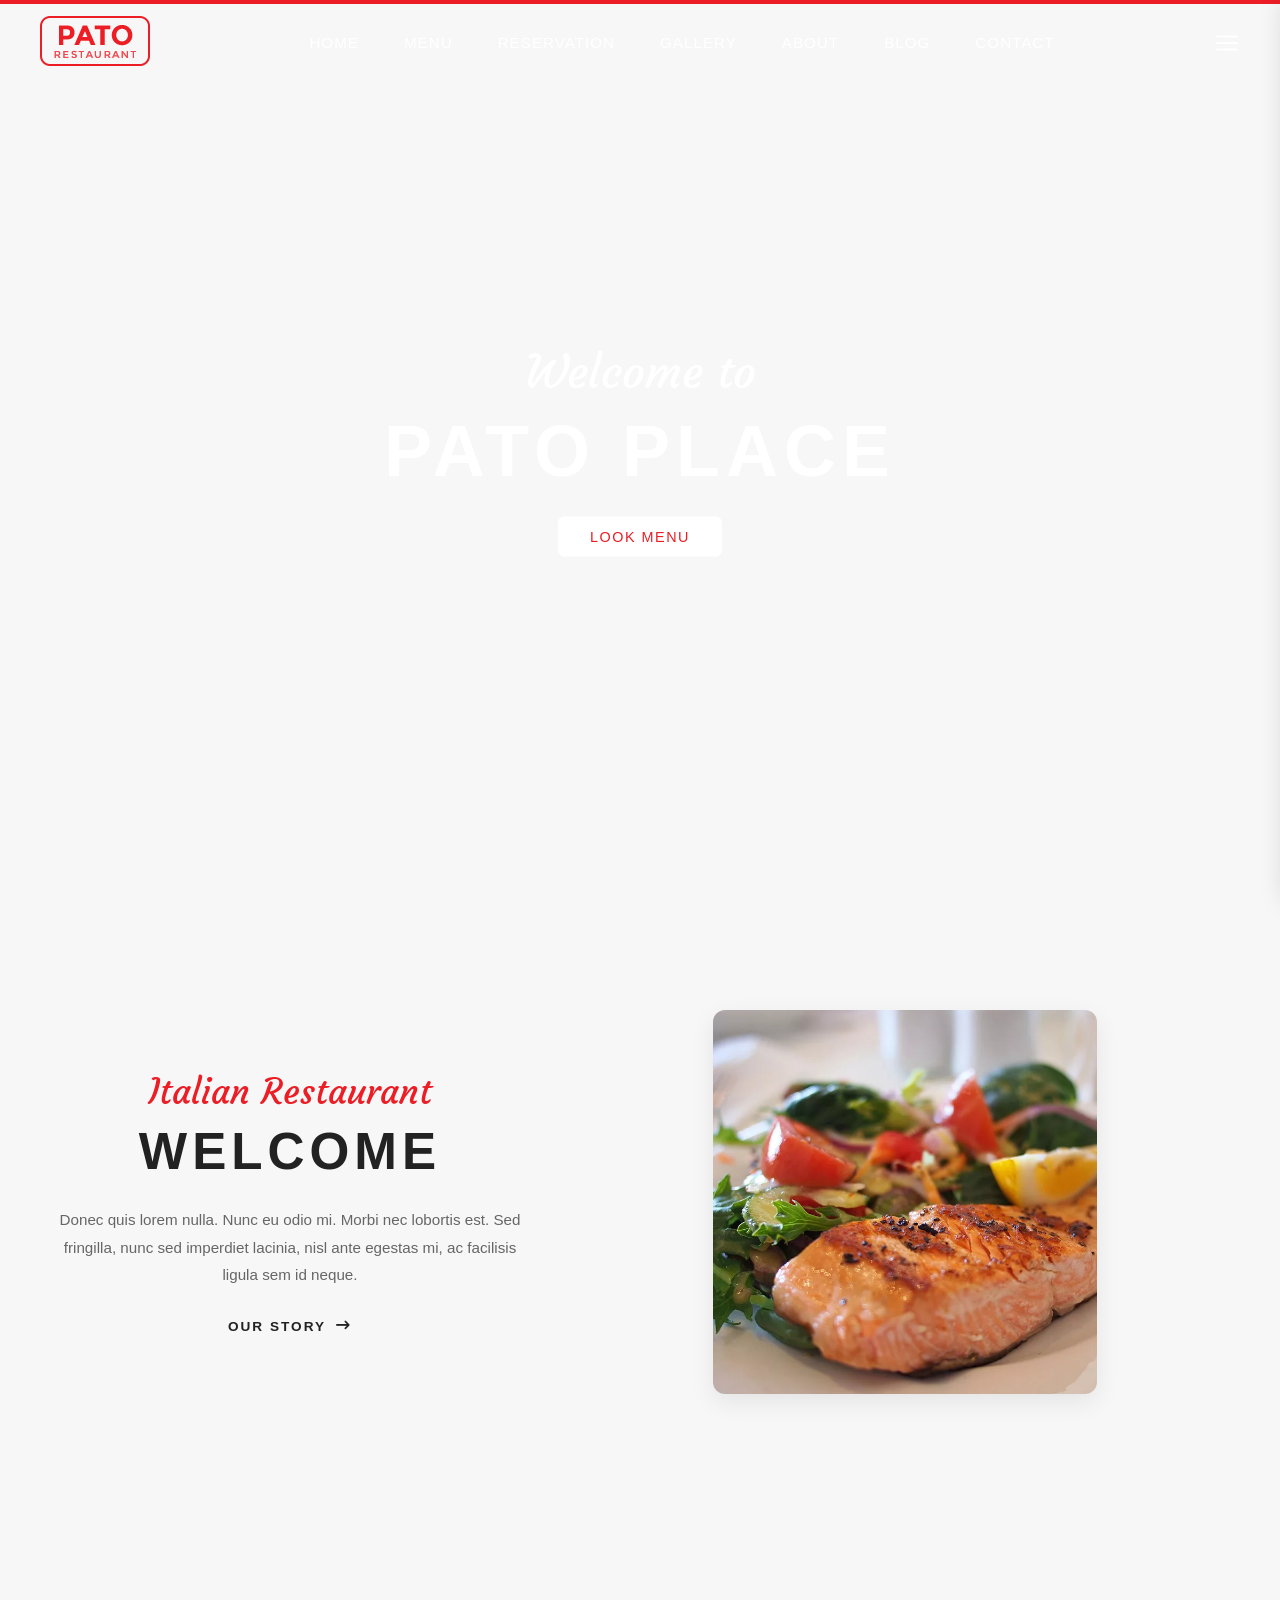
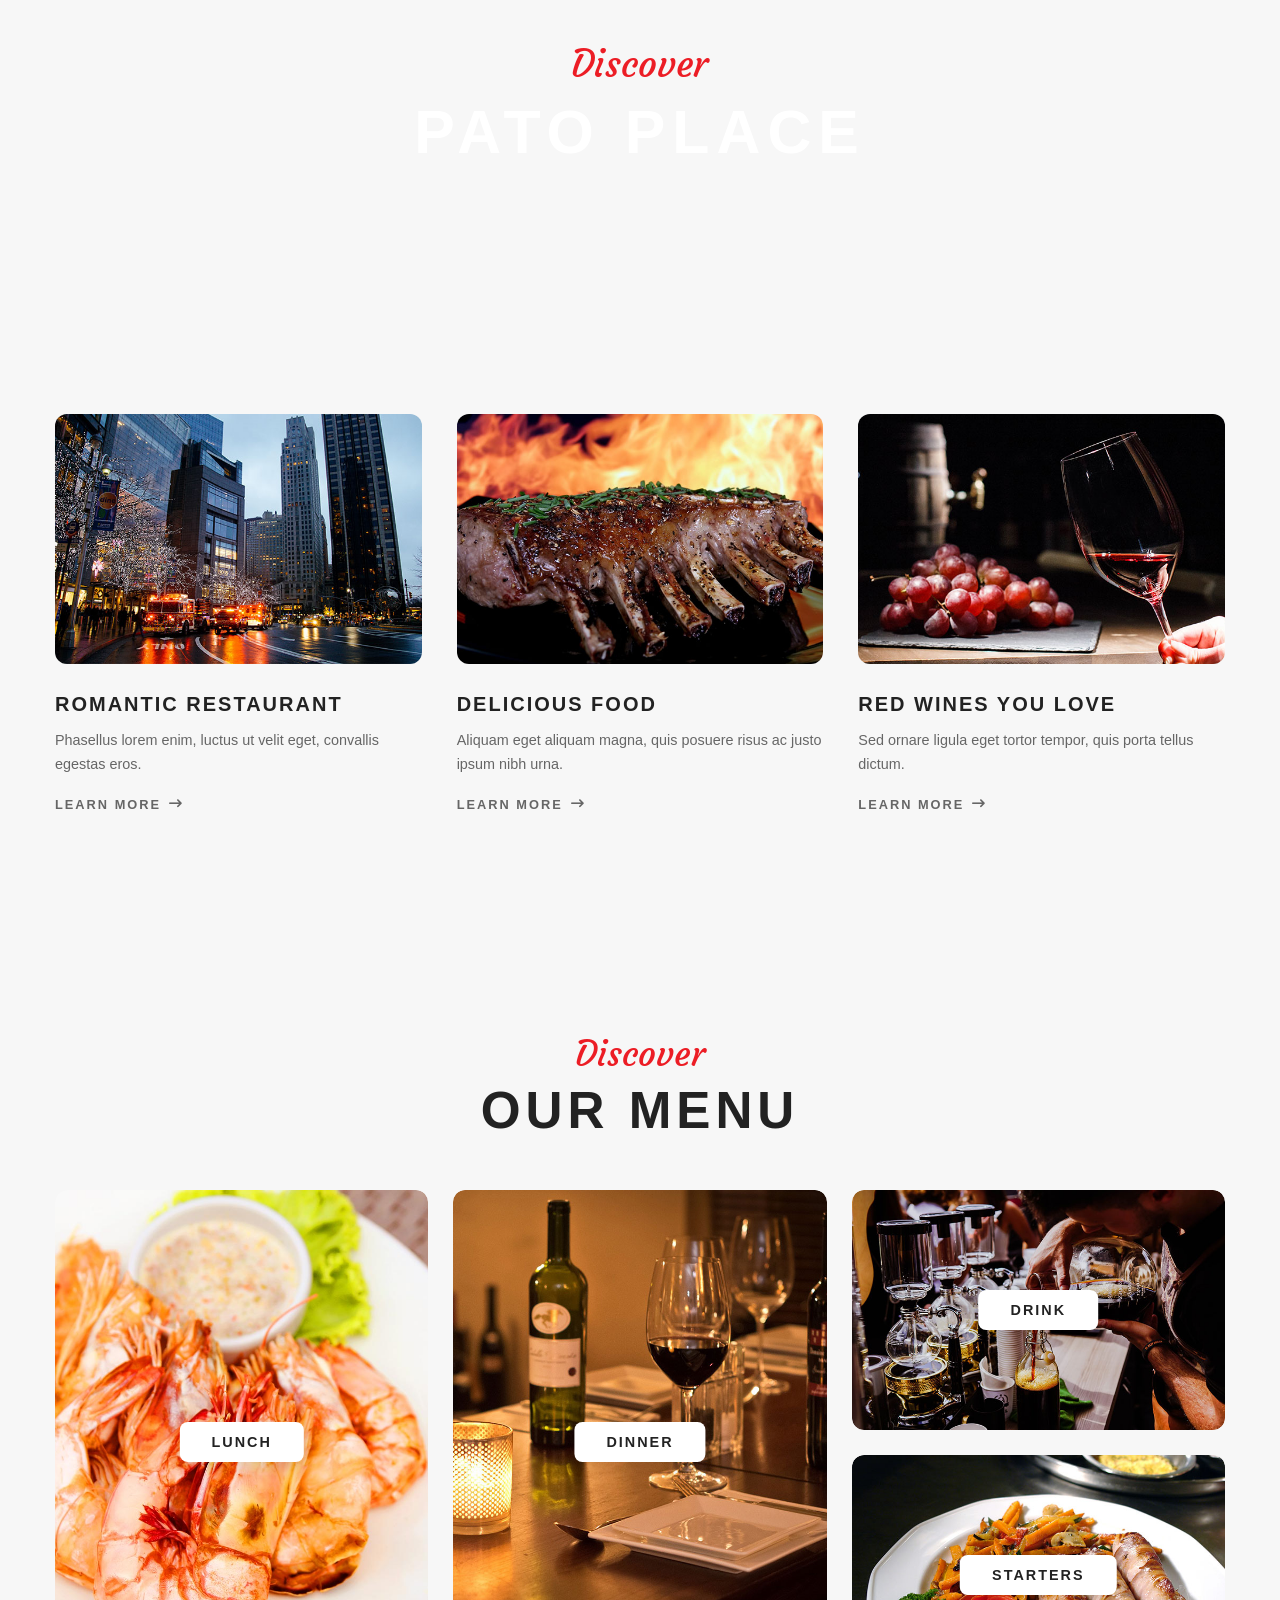
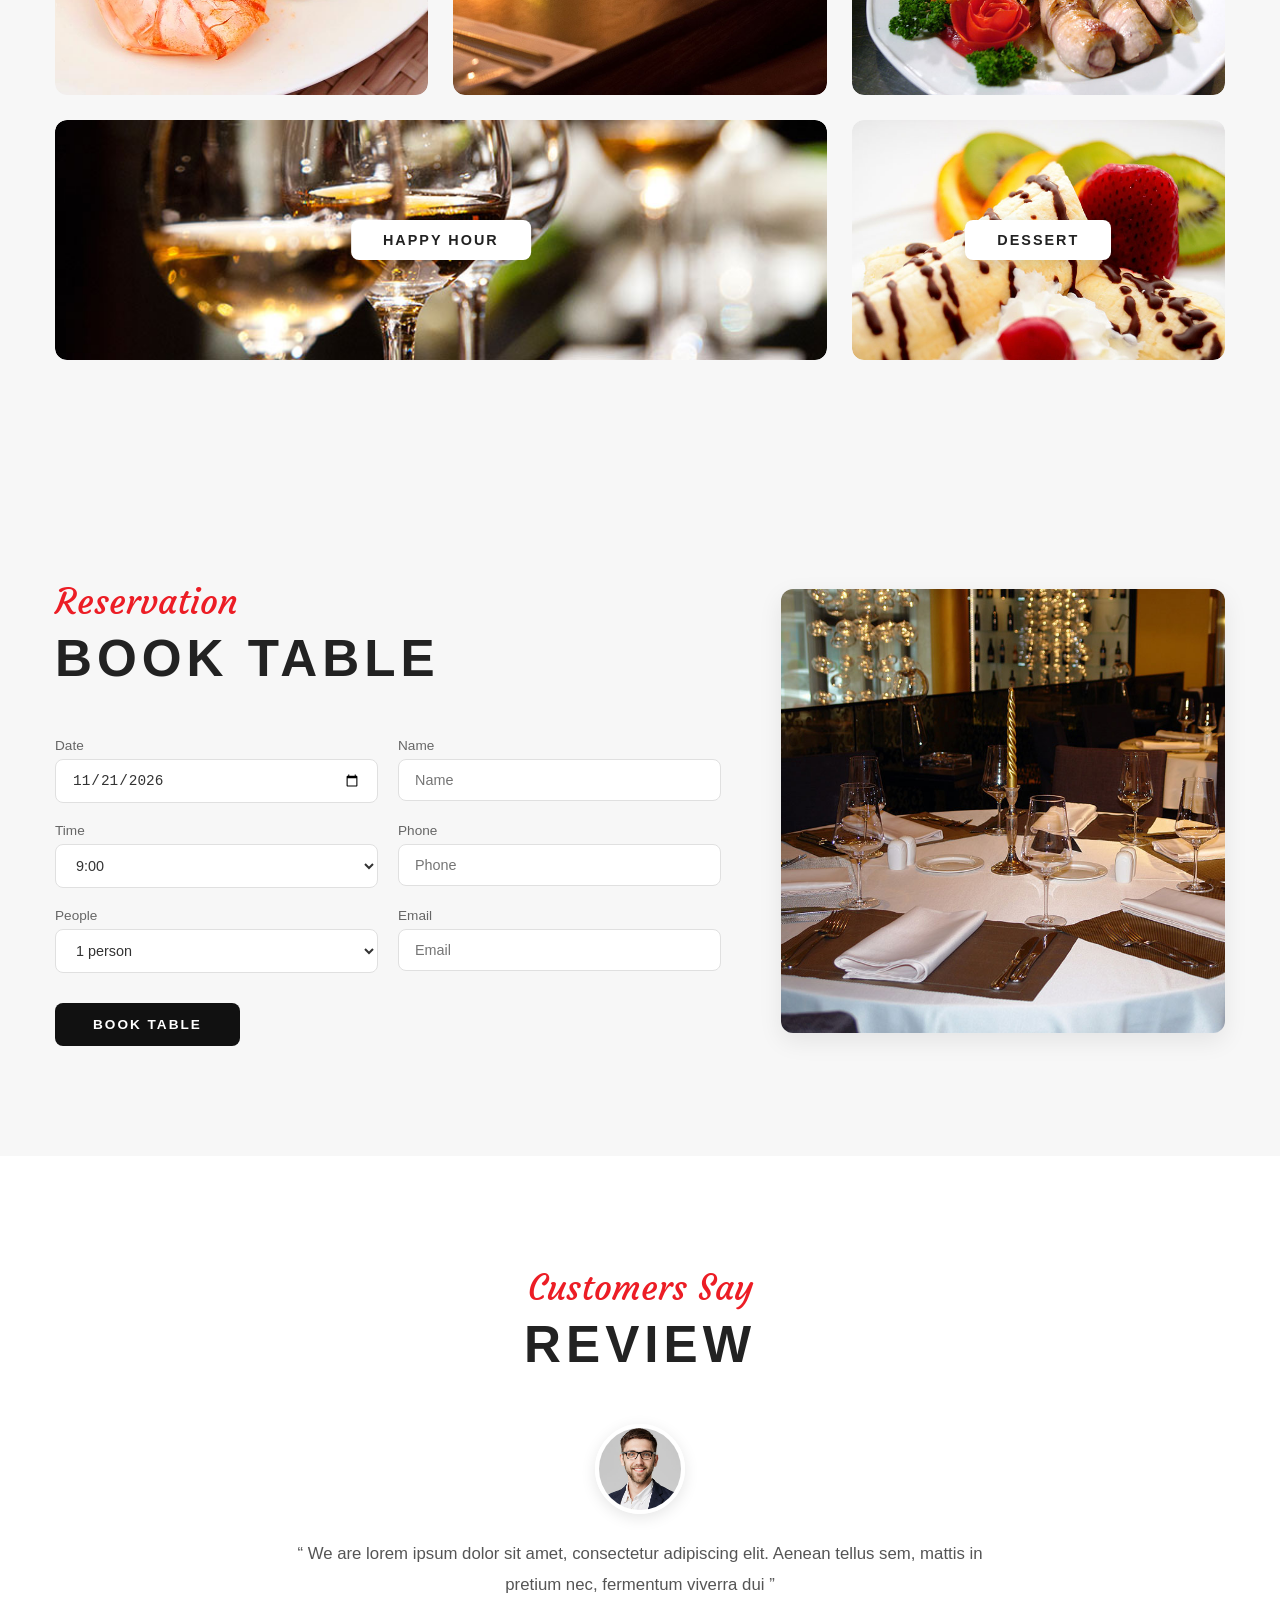
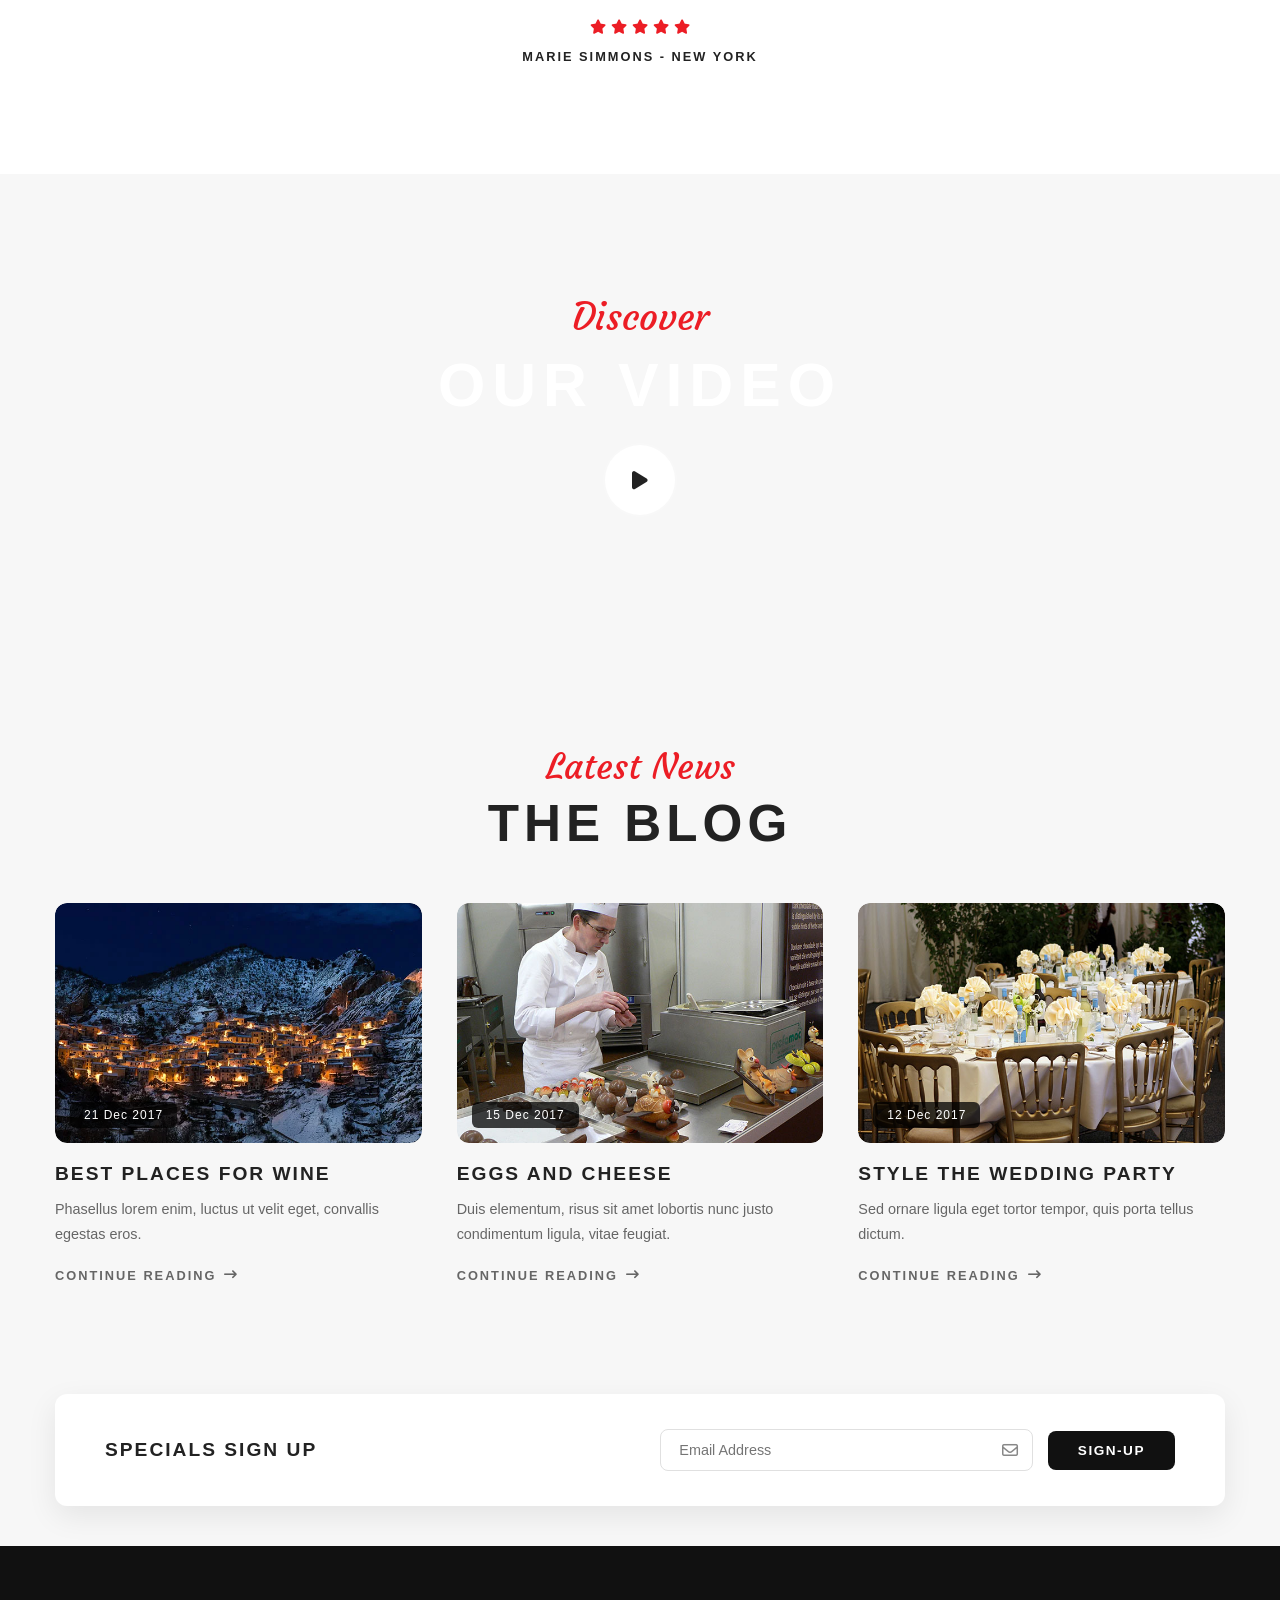
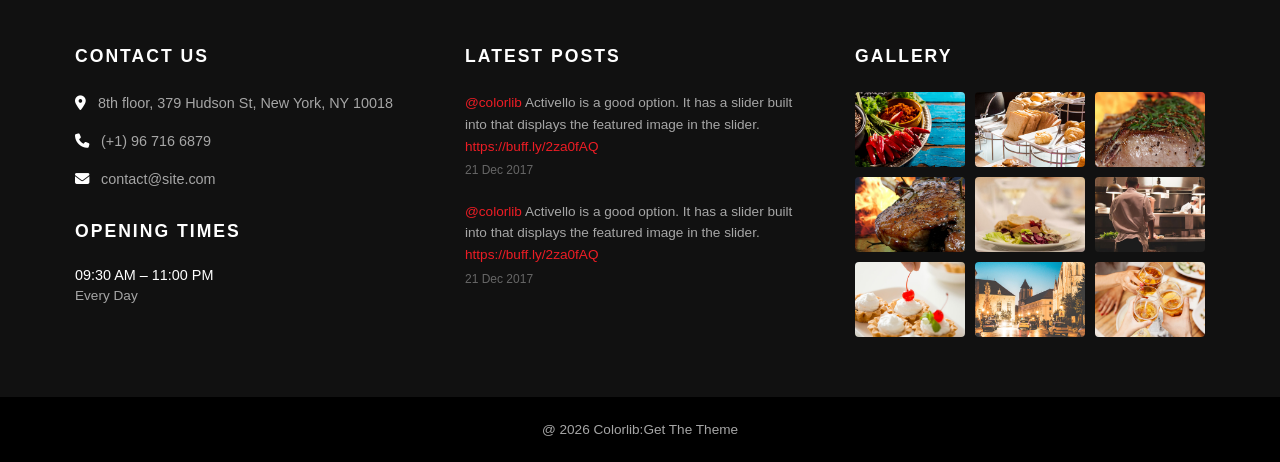
<file: index.html>
<!DOCTYPE html>
<html lang="en">

<head>
    <meta charset="UTF-8">
    <meta name="viewport" content="width=device-width, initial-scale=1.0">
    <link rel="icon" type="favicon" href="images/favicon.png">
    <title>PATO RESTAURANT</title>
    <link rel="stylesheet" href="stylesheets/index.css">
    <link rel="preconnect" href="https://fonts.googleapis.com">
    <link rel="preconnect" href="https://fonts.gstatic.com" crossorigin>
    <link href="https://fonts.googleapis.com/css2?family=Courgette&display=swap" rel="stylesheet">
    <link rel="stylesheet" href="https://cdnjs.cloudflare.com/ajax/libs/font-awesome/6.4.0/css/all.min.css">
</head>

<body>
    <!--adding checkbox to check or uncheck the menu button -->
    <input type="checkbox" id="menu-toggle" hidden>

    <!-- sidebar will be displayed when menubar is checked -->
    <aside class="sidebar">
        <label for="menu-toggle" class="close-btn">&times;</label>

        <nav class="sidebar-nav">
            <ul>
                <li><a href="index.html">HOME</a></li>
                <li><a href="menu.html">MENU</a></li>
                <li><a href="gallery.html">GALLERY</a></li>
                <li><a href="about.html">ABOUT</a></li>
                <li><a href="blog.html">BLOG</a></li>
                <li><a href="contact.html">CONTACT</a></li>
            </ul>
        </nav>

        <a href="reservation.html" class="sidebar-btn">RESERVATION</a>

        <div class="sidebar-gallery">
            <h3>GALLERY</h3>
            <div class="gallery-grid">
                <img src="images/photo-gallery-01.jpg" alt="Gallery 1">
                <img src="images/photo-gallery-02.jpg" alt="Gallery 2">
                <img src="images/photo-gallery-03.jpg" alt="Gallery 3">
                <img src="images/photo-gallery-04.jpg" alt="Gallery 4">
                <img src="images/photo-gallery-05.jpg" alt="Gallery 5">
                <img src="images/photo-gallery-06.jpg" alt="Gallery 6">
                <img src="images/photo-gallery-07.jpg" alt="Gallery 7">
                <img src="images/photo-gallery-08.jpg" alt="Gallery 8">
                <img src="images/photo-gallery-09.jpg" alt="Gallery 9">
            </div>
        </div>
    </aside>

    <!-- Main Container -->
    <div class="container">

        <!-- Top Red Line -->
        <div class="top-red-bar"></div>

        <!-- Header Section -->
        <header class="header">
            <nav class="nav-bar">
                <div class="nav-left">
                    <a href="index.html">
                        <img src="images/logo1.png" alt="Pato Logo" class="logo">
                    </a>
                </div>

                <div class="nav-mid">
                    <ul>
                        <li><a href="index.html" class="link">HOME</a></li>
                        <li><a href="menu.html" class="link">MENU</a></li>
                        <li><a href="reservation.html" class="link">RESERVATION</a></li>
                        <li><a href="gallery.html" class="link">GALLERY</a></li>
                        <li><a href="about.html" class="link">ABOUT</a></li>
                        <li><a href="blog.html" class="link">BLOG</a></li>
                        <li><a href="contact.html" class="link">CONTACT</a></li>
                    </ul>
                </div>

                <div class="nav-right">
                    <label for="menu-toggle" class="menu-btn">
                        <img class="menu-logo" src="images/menu.svg" alt="menu-icon">
                    </label>
                </div>
            </nav>
        </header>

        <!-- Hero Wrapper -->
        <section class="hero-section">
            <div class="backimg-container">
                <div class="slide-wrapper">
                    <img src="images/home-backimg.jpg" alt="" class="image image1">
                    <img src="images/home-backimg2.jpg" alt="" class="image image2">
                    <img src="images/home-backimg3.jpg" alt="" class="image image3">
                </div>
            </div>

            <div class="hero-content">
                <div class="hero-subtitle">Welcome to</div>
                <h1 class="hero-title">PATO PLACE</h1>
                <a href="menu.html" class="hero-btn">LOOK MENU</a>
            </div>
        </section>

        <!-- welcome section -->
        <section class="welcome-section">
            <div class="welcome-container">
                <div class="welcome-text">
                    <div class="welcome-subtitle">Italian Restaurant</div>
                    <h2 class="welcome-title">WELCOME</h2>
                    <p class="welcome-desc">
                        Donec quis lorem nulla. Nunc eu odio mi. Morbi nec lobortis est. Sed
                        fringilla, nunc sed imperdiet lacinia, nisl ante egestas mi, ac facilisis
                        ligula sem id neque.
                    </p>
                    <a href="about.html" class="story-link">
                        OUR STORY <i class="fa-solid fa-arrow-right-long"></i>
                    </a>
                </div>

                <div class="welcome-img">
                    <img src="images/our-story-01.webp" alt="Italian Dish - Salmon Salad">
                </div>
            </div>
        </section>

        <!-- background Fixed Banner ("Discover PATO PLACE") -->
        <section class="background-banner">
            <div class="background-content">
                <div class="background-subtitle">Discover</div>
                <h2 class="background-title">PATO PLACE</h2>
            </div>
        </section>

        <!-- Feature Cards Grid Component -->
        <section class="intro-section">
            <div class="intro-grid">
                <!-- Card 1 -->
                <div class="intro-card">
                    <div class="card-img-wrapper">
                        <img src="images/intro-01.jpg" alt="Romantic Restaurant">
                    </div>
                    <h3>ROMANTIC RESTAURANT</h3>
                    <p>Phasellus lorem enim, luctus ut velit eget, convallis egestas eros.</p>
                    <a href="#">LEARN MORE <i class="fa-solid fa-arrow-right-long"></i></a>
                </div>

                <!-- Card 2 -->
                <div class="intro-card">
                    <div class="card-img-wrapper">
                        <img src="images/intro-02.jpg" alt="Delicious Food">
                    </div>
                    <h3>DELICIOUS FOOD</h3>
                    <p>Aliquam eget aliquam magna, quis posuere risus ac justo ipsum nibh urna.</p>
                    <a href="#">LEARN MORE <i class="fa-solid fa-arrow-right-long"></i></a>
                </div>

                <!-- Card 3 -->
                <div class="intro-card">
                    <div class="card-img-wrapper">
                        <img src="images/intro-04.jpg" alt="Red Wines You Love">
                    </div>
                    <h3>RED WINES YOU LOVE</h3>
                    <p>Sed ornare ligula eget tortor tempor, quis porta tellus dictum.</p>
                    <a href="#">LEARN MORE <i class="fa-solid fa-arrow-right-long"></i></a>
                </div>
            </div>
        </section>

        <!-- Our Menu Section -->
        <section class="menu-section">
            <div class="section-header">
                <div class="section-subtitle">Discover</div>
                <h2 class="section-title">OUR MENU</h2>
            </div>

            <div class="menu-bento-grid">
                <!-- Lunch -->
                <div class="menu-card card-lunch">
                    <img src="images/our-menu-01.jpg" alt="Lunch Menu">
                    <a href="menu.html" class="menu-pill-btn">LUNCH</a>
                </div>

                <!-- Dinner -->
                <div class="menu-card card-dinner">
                    <img src="images/our-menu-02.jpg" alt="Dinner Menu">
                    <a href="menu.html" class="menu-pill-btn">DINNER</a>
                </div>

                <!-- Drink -->
                <div class="menu-card card-drink">
                    <img src="images/our-menu-03.jpg" alt="Drink Menu">
                    <a href="menu.html" class="menu-pill-btn">DRINK</a>
                </div>

                <!-- Starters -->
                <div class="menu-card card-starters">
                    <img src="images/our-menu-4.jpg" alt="Starters Menu">
                    <a href="menu.html" class="menu-pill-btn">STARTERS</a>
                </div>

                <!-- Happy Hour -->
                <div class="menu-card card-happyhour">
                    <img src="images/our-menu-5.jpg" alt="Happy Hour Menu">
                    <a href="menu.html" class="menu-pill-btn">HAPPY HOUR</a>
                </div>

                <!-- Dessert -->
                <div class="menu-card card-dessert">
                    <img src="images/our-menu-6.jpg" alt="Dessert Menu">
                    <a href="menu.html" class="menu-pill-btn">DESSERT</a>
                </div>
            </div>
        </section>

        <!-- Reservation / Book Table Section -->
        <section class="booking-section">
            <div class="booking-container">
                <div class="booking-form-col">
                    <div class="section-header left-align">
                        <div class="section-subtitle">Reservation</div>
                        <h2 class="section-title">BOOK TABLE</h2>
                    </div>

                    <form class="booking-form">
                        <div class="form-row">
                            <div class="form-group">
                                <label>Date</label>
                                <input type="date" value="2026-11-21">
                            </div>
                            <div class="form-group">
                                <label>Name</label>
                                <input type="text" placeholder="Name">
                            </div>
                        </div>

                        <div class="form-row">
                            <div class="form-group">
                                <label>Time</label>
                                <select>
                                    <option>9:00</option>
                                    <option>12:00</option>
                                    <option>15:00</option>
                                    <option>18:00</option>
                                    <option>21:00</option>
                                </select>
                            </div>
                            <div class="form-group">
                                <label>Phone</label>
                                <input type="tel" placeholder="Phone">
                            </div>
                        </div>

                        <div class="form-row">
                            <div class="form-group">
                                <label>People</label>
                                <select>
                                    <option>1 person</option>
                                    <option>2 people</option>
                                    <option>3 people</option>
                                    <option>4 people</option>
                                    <option>5+ people</option>
                                </select>
                            </div>
                            <div class="form-group">
                                <label>Email</label>
                                <input type="email" placeholder="Email">
                            </div>
                        </div>

                        <button type="submit" class="submit-btn">BOOK TABLE</button>
                    </form>
                </div>

                <div class="booking-img-col">
                    <img src="images/booking-01.jpg" alt="Table Setting">
                </div>
            </div>
        </section>

        <!-- Customer Review Section -->
        <section class="review-section">
            <div class="section-header">
                <div class="section-subtitle">Customers Say</div>
                <h2 class="section-title">REVIEW</h2>
            </div>

            <div class="review-card">
                <div class="reviewer-avatar">
                    <img src="images/avatar-01.jpg" alt="Marie Simmons">
                </div>
                <blockquote class="review-quote">
                    “ We are lorem ipsum dolor sit amet, consectetur adipiscing elit. Aenean tellus sem, mattis in
                    pretium nec, fermentum viverra dui ”
                </blockquote>
                <div class="review-stars">
                    <i class="fa-solid fa-star"></i>
                    <i class="fa-solid fa-star"></i>
                    <i class="fa-solid fa-star"></i>
                    <i class="fa-solid fa-star"></i>
                    <i class="fa-solid fa-star"></i>
                </div>
                <div class="reviewer-name">MARIE SIMMONS - NEW YORK</div>
            </div>
    </div>

    </section>

    <!-- Our Video Section -->
    <section class="video-background-section">
        <div class="video-content">
            <div class="background-subtitle">Discover</div>
            <h2 class="background-title">OUR VIDEO</h2>
            <a href="https://www.youtube.com/watch?v=5k1hSu2gdKE" target="_blank" class="play-btn">
                <i class="fa-solid fa-play"></i>
            </a>
        </div>
    </section>

    <!-- The Blog Section -->
    <section class="blog-section">
        <div class="section-header">
            <div class="section-subtitle">Latest News</div>
            <h2 class="section-title">THE BLOG</h2>
        </div>

        <div class="blog-grid">
            <!-- Blog 1 -->
            <div class="blog-card">
                <div class="blog-img-wrapper">
                    <img src="images/blog-01.webp" alt="Best Places For Wine">
                    <span class="blog-date">21 Dec 2017</span>
                </div>
                <h3>BEST PLACES FOR WINE</h3>
                <p>Phasellus lorem enim, luctus ut velit eget, convallis egestas eros.</p>
                <a href="#">CONTINUE READING <i class="fa-solid fa-arrow-right-long"></i></a>
            </div>

            <!-- Blog 2 -->
            <div class="blog-card">
                <div class="blog-img-wrapper">
                    <img src="images/blog-01.jpg" alt="Eggs And Cheese">
                    <span class="blog-date">15 Dec 2017</span>
                </div>
                <h3>EGGS AND CHEESE</h3>
                <p>Duis elementum, risus sit amet lobortis nunc justo condimentum ligula, vitae feugiat.</p>
                <a href="#">CONTINUE READING <i class="fa-solid fa-arrow-right-long"></i></a>
            </div>

            <!-- Blog 3 -->
            <div class="blog-card">
                <div class="blog-img-wrapper">
                    <img src="images/blog-03.jpg" alt="Style The Wedding Party">
                    <span class="blog-date">12 Dec 2017</span>
                </div>
                <h3>STYLE THE WEDDING PARTY</h3>
                <p>Sed ornare ligula eget tortor tempor, quis porta tellus dictum.</p>
                <a href="#">CONTINUE READING <i class="fa-solid fa-arrow-right-long"></i></a>
            </div>
        </div>
    </section>

    <!-- Specials Sign-Up Banner -->
    <section class="newsletter-section">
        <div class="newsletter-card">
            <h3>SPECIALS SIGN UP</h3>
            <form class="newsletter-form">
                <div class="input-wrapper">
                    <input type="email" placeholder="Email Address" required>
                    <i class="fa-regular fa-envelope"></i>
                </div>
                <button type="submit" class="signup-btn">SIGN-UP</button>
            </form>
        </div>
    </section>

    <!-- Footer Section -->
    <footer class="site-footer">
        <div class="footer-container">
            <!-- Col 1: Contact Us  -->
            <div class="footer-col">
                <h3>CONTACT US</h3>
                <ul class="contact-info">
                    <li><i class="fa-solid fa-location-dot"></i> 8th floor, 379 Hudson St, New York, NY 10018</li>
                    <li><i class="fa-solid fa-phone"></i> (+1) 96 716 6879</li>
                    <li><i class="fa-solid fa-envelope"></i> contact@site.com</li>
                </ul>

                <h3 class="opening-title">OPENING TIMES</h3>
                <p class="opening-time">09:30 AM – 11:00 PM</p>
                <p class="opening-days">Every Day</p>
            </div>

            <!-- Col 2: Latest Posts -->
            <div class="footer-col">
                <h3>LATEST POSTS</h3>
                <div class="tweet-item">
                    <p> <a href="#">@colorlib</a> Activello is a good option.
                        It has a slider built into that displays the featured image in the slider. <a
                            href="#">https://buff.ly/2za0fAQ</a></p>
                    <span class="tweet-date">21 Dec 2017</span>
                </div>
                <div class="tweet-item">
                    <p><a href="#">@colorlib</a> Activello is a good option.
                        It has a slider built into that displays the featured image in the slider. <a
                            href="#">https://buff.ly/2za0fAQ</a></p>
                    <span class="tweet-date">21 Dec 2017</span>
                </div>
            </div>

            <!-- Col 3: Gallery -->
            <div class="footer-col">
                <h3>GALLERY</h3>
                <div class="footer-gallery">
                    <img src="images/photo-gallery-01.jpg" alt="Gallery 1">
                    <img src="images/photo-gallery-02.jpg" alt="Gallery 2">
                    <img src="images/photo-gallery-03.jpg" alt="Gallery 3">
                    <img src="images/photo-gallery-04.jpg" alt="Gallery 4">
                    <img src="images/photo-gallery-05.jpg" alt="Gallery 5">
                    <img src="images/photo-gallery-06.jpg" alt="Gallery 6">
                    <img src="images/photo-gallery-07.jpg" alt="Gallery 7">
                    <img src="images/photo-gallery-08.jpg" alt="Gallery 8">
                    <img src="images/photo-gallery-09.jpg" alt="Gallery 9">
                </div>
            </div>
        </div>

        <!-- Sub-Footer Bottom Bar -->
        <div class="sub-footer">
            <div class="sub-footer-container">
                <div class="copyright">
                    @ 2026 Colorlib: <a href="#">Get The Theme</a>
                </div>
            </div>
        </div>
    </footer>
    </div>

</body>

</html>
</file>
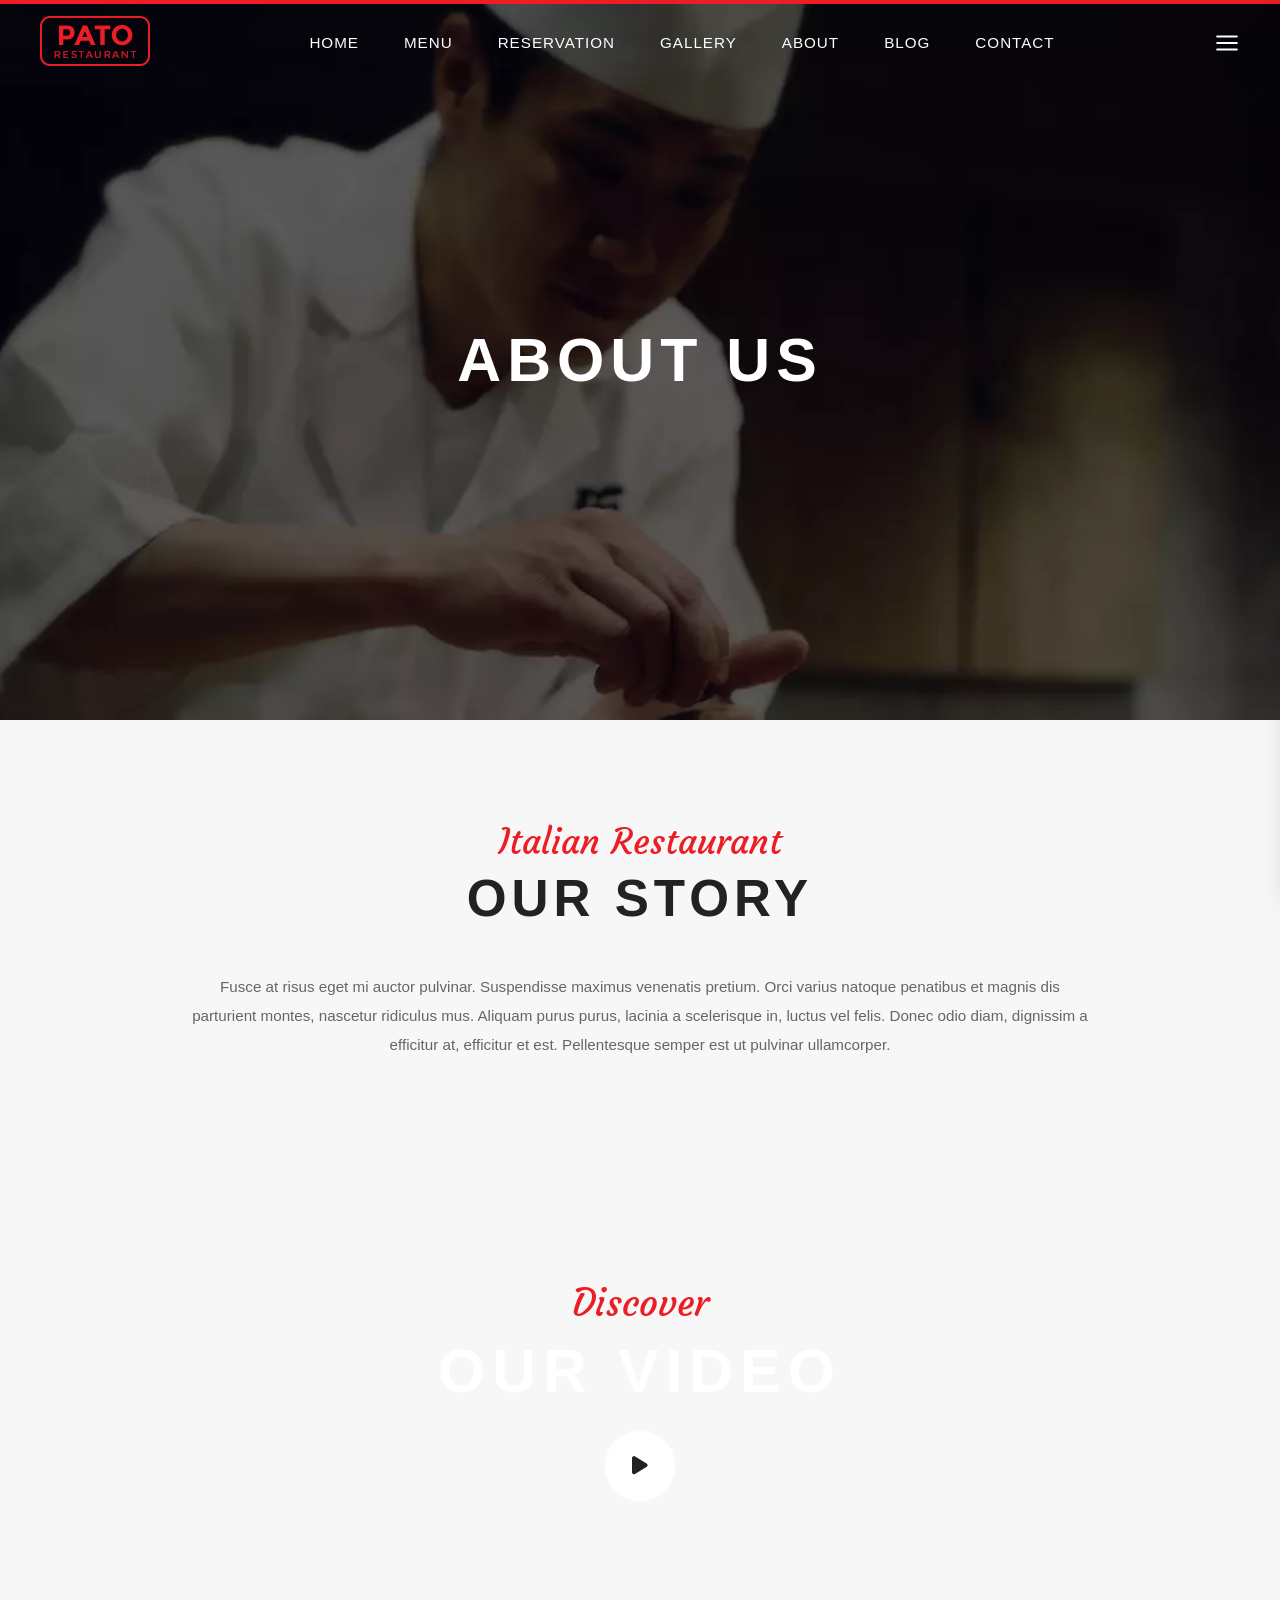
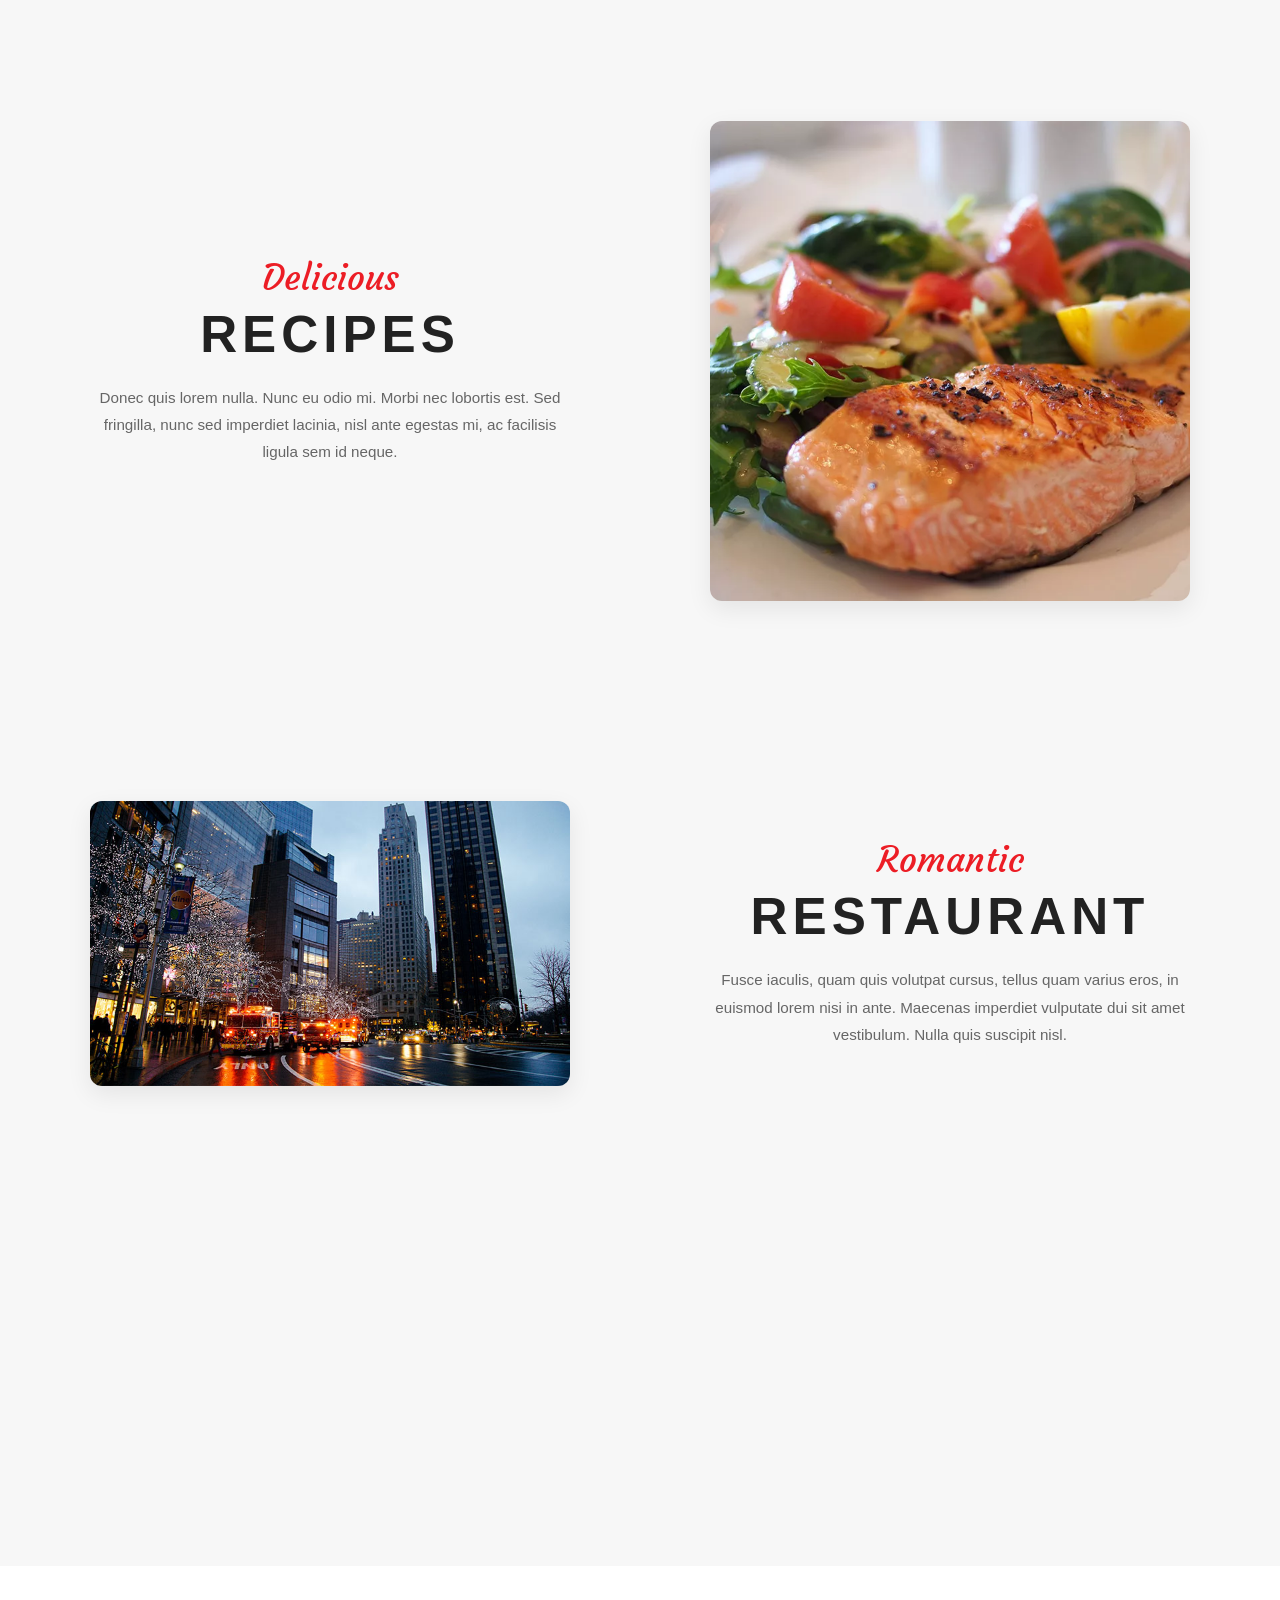
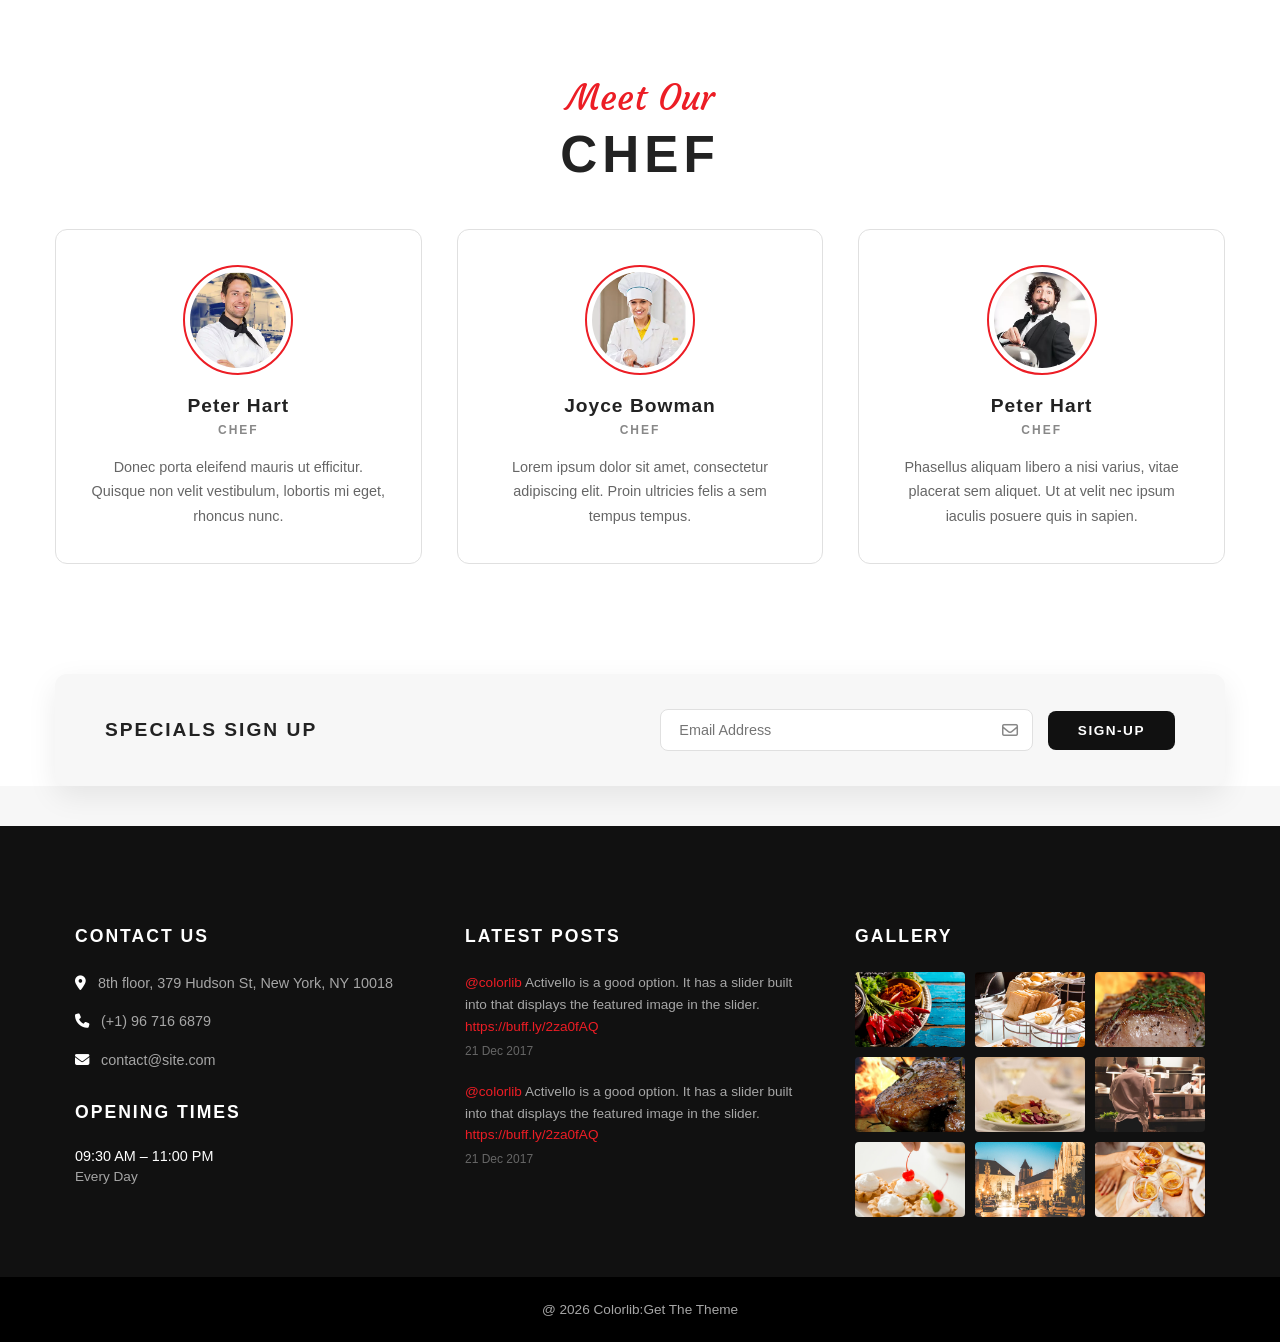
<file: about.html>
<!DOCTYPE html>
<html lang="en">

<head>
    <meta charset="UTF-8">
    <meta name="viewport" content="width=device-width, initial-scale=1.0">
     <link rel="icon" type="favicon" href="images/favicon.png">
    <title>ABOUT US - Pato Restaurant</title>
    <link rel="stylesheet" href="stylesheets/about.css">
    <link rel="preconnect" href="https://fonts.googleapis.com">
    <link rel="preconnect" href="https://fonts.gstatic.com" crossorigin>
    <link href="https://fonts.googleapis.com/css2?family=Courgette&display=swap" rel="stylesheet">
    <link rel="stylesheet" href="https://cdnjs.cloudflare.com/ajax/libs/font-awesome/6.4.0/css/all.min.css">
</head>

<body>

     <!--adding checkbox to check or uncheck the menu button -->
    <input type="checkbox" id="menu-toggle" hidden>

    <!-- sidebar will be displayed when menubar is checked -->
    <aside class="sidebar">
        <label for="menu-toggle" class="close-btn">&times;</label>

        <nav class="sidebar-nav">
            <ul>
                <li><a href="index.html">HOME</a></li>
                <li><a href="menu.html">MENU</a></li>
                <li><a href="gallery.html">GALLERY</a></li>
                <li><a href="about.html">ABOUT</a></li>
                <li><a href="blog.html">BLOG</a></li>
                <li><a href="contact.html">CONTACT</a></li>
            </ul>
        </nav>

        <a href="reservation.html" class="sidebar-btn">RESERVATION</a>

        <div class="sidebar-gallery">
            <h3>GALLERY</h3>
            <div class="gallery-grid">
                <img src="images/photo-gallery-01.jpg" alt="Gallery 1">
                <img src="images/photo-gallery-02.jpg" alt="Gallery 2">
                <img src="images/photo-gallery-03.jpg" alt="Gallery 3">
                <img src="images/photo-gallery-04.jpg" alt="Gallery 4">
                <img src="images/photo-gallery-05.jpg" alt="Gallery 5">
                <img src="images/photo-gallery-06.jpg" alt="Gallery 6">
                <img src="images/photo-gallery-07.jpg" alt="Gallery 7">
                <img src="images/photo-gallery-08.jpg" alt="Gallery 8">
                <img src="images/photo-gallery-09.jpg" alt="Gallery 9">
            </div>
        </div>
    </aside>

    <!-- Main Container -->
    <div class="container">

        <!-- Top Red Line -->
        <div class="top-red-bar"></div>

        <!-- Header Section -->
        <header class="header">
            <nav class="nav-bar">
                <div class="nav-left">
                    <a href="index.html">
                        <img src="images/logo1.png" alt="Pato Logo" class="logo">
                    </a>
                </div>

                <div class="nav-mid">
                    <ul>
                        <li><a href="index.html" class="link">HOME</a></li>
                        <li><a href="menu.html" class="link">MENU</a></li>
                        <li><a href="reservation.html" class="link">RESERVATION</a></li>
                        <li><a href="gallery.html" class="link">GALLERY</a></li>
                        <li><a href="about.html" class="link">ABOUT</a></li>
                        <li><a href="blog.html" class="link">BLOG</a></li>
                        <li><a href="contact.html" class="link">CONTACT</a></li>
                    </ul>
                </div>

                <div class="nav-right">
                    <label for="menu-toggle" class="menu-btn">
                        <img class="menu-logo" src="images/menu.svg" alt="menu-icon">
                    </label>
                </div>
            </nav>
        </header>

        <!-- Hero Banner Section -->
        <section class="page-hero about-hero">
            <h1 class="page-title">ABOUT US</h1>
        </section>

        <!-- Our Story Section -->
        <section class="story-section">
            <div class="story-container">
                <div class="section-header">
                    <div class="section-subtitle">Italian Restaurant</div>
                    <h2 class="section-title">OUR STORY</h2>
                </div>
                <p class="story-text">
                    Fusce at risus eget mi auctor pulvinar. Suspendisse maximus venenatis pretium. Orci varius natoque penatibus et
                    magnis dis parturient montes, nascetur ridiculus mus. Aliquam purus purus, lacinia a scelerisque in, luctus vel felis.
                    Donec odio diam, dignissim a efficitur at, efficitur et est. Pellentesque semper est ut pulvinar ullamcorper.
                </p>
            </div>
        </section>

        <!-- Our Video Section -->
        <section class="video-background-section">
            <div class="video-content">
                <div class="background-subtitle">Discover</div>
                <h2 class="background-title">OUR VIDEO</h2>
                <a href="https://www.youtube.com/watch?v=5k1hSu2gdKE" target="_blank" class="play-btn">
                    <i class="fa-solid fa-play"></i>
                </a>
            </div>
        </section>

        <!-- Delicious Recipes Section -->
        <section class="about-feature-section">
            <div class="feature-container">
                <div class="feature-text-col">
                    <div class="section-subtitle">Delicious</div>
                    <h2 class="section-title">RECIPES</h2>
                    <p class="feature-desc">
                        Donec quis lorem nulla. Nunc eu odio mi. Morbi nec lobortis est. Sed fringilla, nunc sed imperdiet lacinia, nisl ante egestas mi, ac facilisis ligula sem id neque.
                    </p>
                </div>
                <div class="feature-img-col">
                    <img src="images/our-story-01.webp" alt="Delicious Recipes - Salmon Dish">
                </div>
            </div>
        </section>

        <!-- Romantic Restaurant Section -->
        <section class="about-feature-section reverse-bg">
            <div class="feature-container reverse-layout">
                <div class="feature-img-col">
                    <img src="images/intro-01.jpg" alt="Romantic Restaurant View">
                </div>
                <div class="feature-text-col">
                    <div class="section-subtitle">Romantic</div>
                    <h2 class="section-title">RESTAURANT</h2>
                    <p class="feature-desc">
                        Fusce iaculis, quam quis volutpat cursus, tellus quam varius eros, in euismod lorem nisi in ante. Maecenas imperdiet vulputate dui sit amet vestibulum. Nulla quis suscipit nisl.
                    </p>
                </div>
            </div>
        </section>

        <!-- background Divider Banner -->
        <section class="background-divider"></section>

        <!-- Meet Our Chef Section -->
        <section class="chef-section">
            <div class="section-header">
                <div class="section-subtitle">Meet Our</div>
                <h2 class="section-title">CHEF</h2>
            </div>

            <div class="chef-grid">
                <!-- Chef Card 1 -->
                <div class="chef-card">
                    <div class="chef-avatar">
                        <img src="images/avatar-02.webp" alt="Peter Hart">
                    </div>
                    <h3>Peter Hart</h3>
                    <span class="chef-role">CHEF</span>
                    <p>Donec porta eleifend mauris ut efficitur. Quisque non velit vestibulum, lobortis mi eget, rhoncus nunc.</p>
                </div>

                <!-- Chef Card 2 -->
                <div class="chef-card">
                    <div class="chef-avatar">
                        <img src="images/avatar-03.webp" alt="Joyce Bowman">
                    </div>
                    <h3>Joyce Bowman</h3>
                    <span class="chef-role">CHEF</span>
                    <p>Lorem ipsum dolor sit amet, consectetur adipiscing elit. Proin ultricies felis a sem tempus tempus.</p>
                </div>

                <!-- Chef Card 3 -->
                <div class="chef-card">
                    <div class="chef-avatar">
                        <img src="images/avatar-04.webp" alt="Peter Hart">
                    </div>
                    <h3>Peter Hart</h3>
                    <span class="chef-role">CHEF</span>
                    <p>Phasellus aliquam libero a nisi varius, vitae placerat sem aliquet. Ut at velit nec ipsum iaculis posuere quis in sapien.</p>
                </div>
            </div>
        </section>

        <!-- Specials Sign-Up Banner -->
        <section class="newsletter-section">
            <div class="newsletter-card">
                <h3>SPECIALS SIGN UP</h3>
                <form class="newsletter-form">
                    <div class="input-wrapper">
                        <input type="email" placeholder="Email Address" required>
                        <i class="fa-regular fa-envelope"></i>
                    </div>
                    <button type="submit" class="signup-btn">SIGN-UP</button>
                </form>
            </div>
        </section>

        <!-- Footer Section -->
    <footer class="site-footer">
        <div class="footer-container">
            <!-- Col 1: Contact Us  -->
            <div class="footer-col">
                <h3>CONTACT US</h3>
                <ul class="contact-info">
                    <li><i class="fa-solid fa-location-dot"></i> 8th floor, 379 Hudson St, New York, NY 10018</li>
                    <li><i class="fa-solid fa-phone"></i> (+1) 96 716 6879</li>
                    <li><i class="fa-solid fa-envelope"></i> contact@site.com</li>
                </ul>

                <h3 class="opening-title">OPENING TIMES</h3>
                <p class="opening-time">09:30 AM – 11:00 PM</p>
                <p class="opening-days">Every Day</p>
            </div>

            <!-- Col 2: Latest Posts -->
            <div class="footer-col">
                <h3>LATEST POSTS</h3>
                <div class="tweet-item">
                    <p> <a href="#">@colorlib</a> Activello is a good option.
                        It has a slider built into that displays the featured image in the slider. <a
                            href="#">https://buff.ly/2za0fAQ</a></p>
                    <span class="tweet-date">21 Dec 2017</span>
                </div>
                <div class="tweet-item">
                    <p><a href="#">@colorlib</a> Activello is a good option.
                        It has a slider built into that displays the featured image in the slider. <a
                            href="#">https://buff.ly/2za0fAQ</a></p>
                    <span class="tweet-date">21 Dec 2017</span>
                </div>
            </div>

            <!-- Col 3: Gallery -->
            <div class="footer-col">
                <h3>GALLERY</h3>
                <div class="footer-gallery">
                    <img src="images/photo-gallery-01.jpg" alt="Gallery 1">
                    <img src="images/photo-gallery-02.jpg" alt="Gallery 2">
                    <img src="images/photo-gallery-03.jpg" alt="Gallery 3">
                    <img src="images/photo-gallery-04.jpg" alt="Gallery 4">
                    <img src="images/photo-gallery-05.jpg" alt="Gallery 5">
                    <img src="images/photo-gallery-06.jpg" alt="Gallery 6">
                    <img src="images/photo-gallery-07.jpg" alt="Gallery 7">
                    <img src="images/photo-gallery-08.jpg" alt="Gallery 8">
                    <img src="images/photo-gallery-09.jpg" alt="Gallery 9">
                </div>
            </div>
        </div>

        <!-- Sub-Footer Bottom Bar -->
        <div class="sub-footer">
            <div class="sub-footer-container">
                <div class="copyright">
                    @ 2026 Colorlib: <a href="#">Get The Theme</a>
                </div>
            </div>
        </div>
    </footer>
    </div>

</body>

</html>
</file>
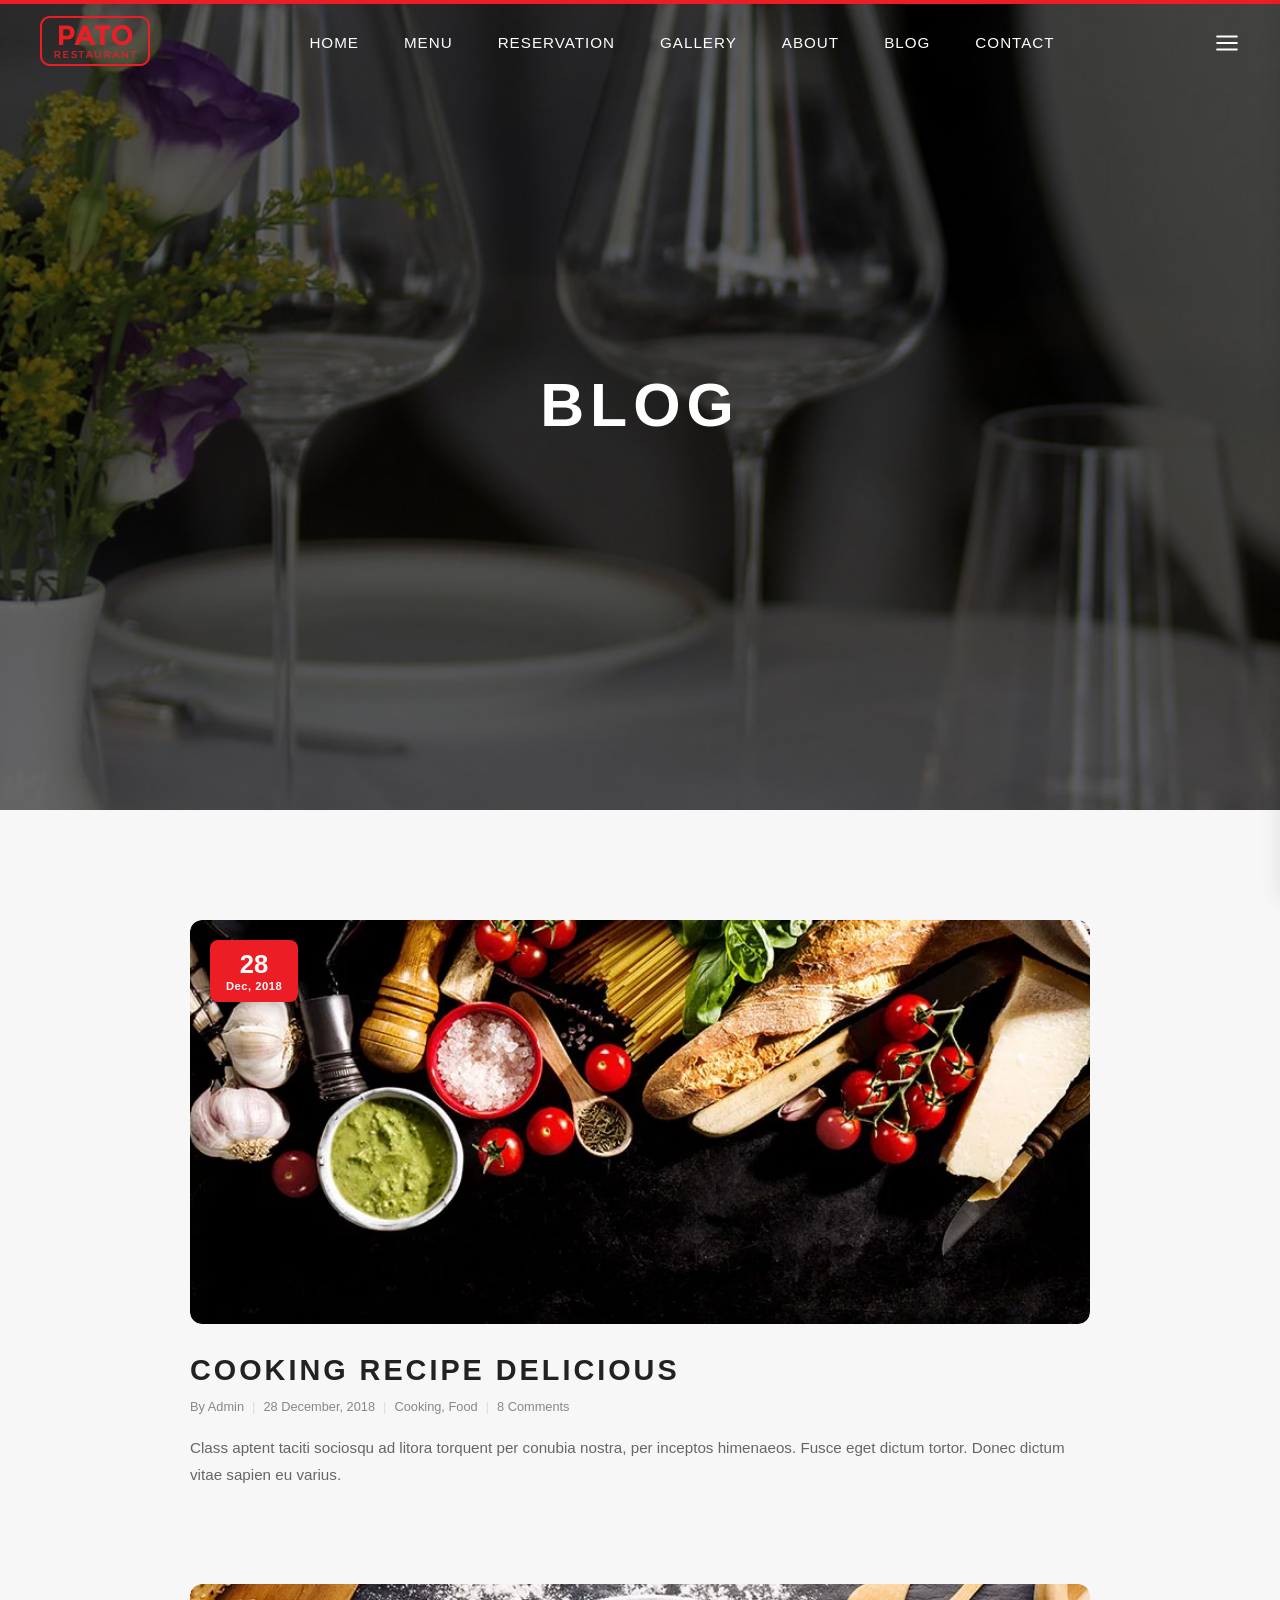
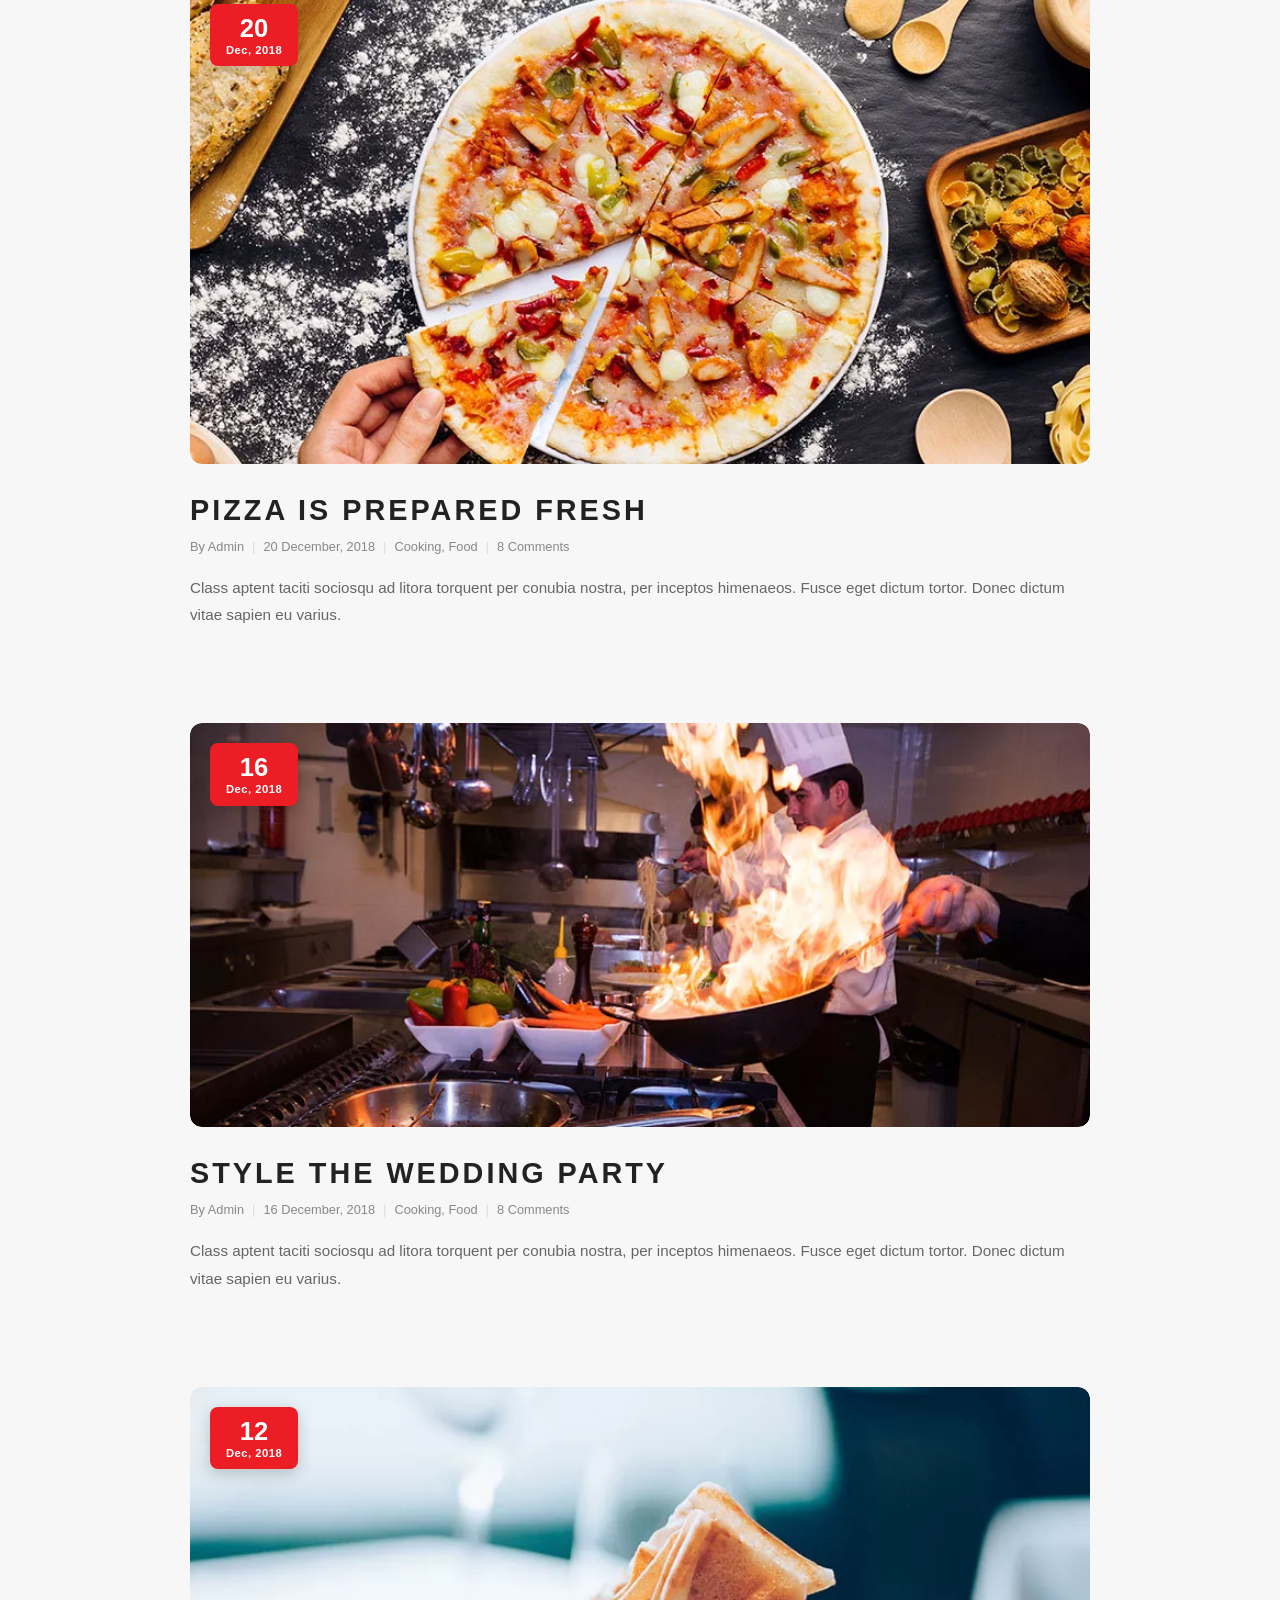
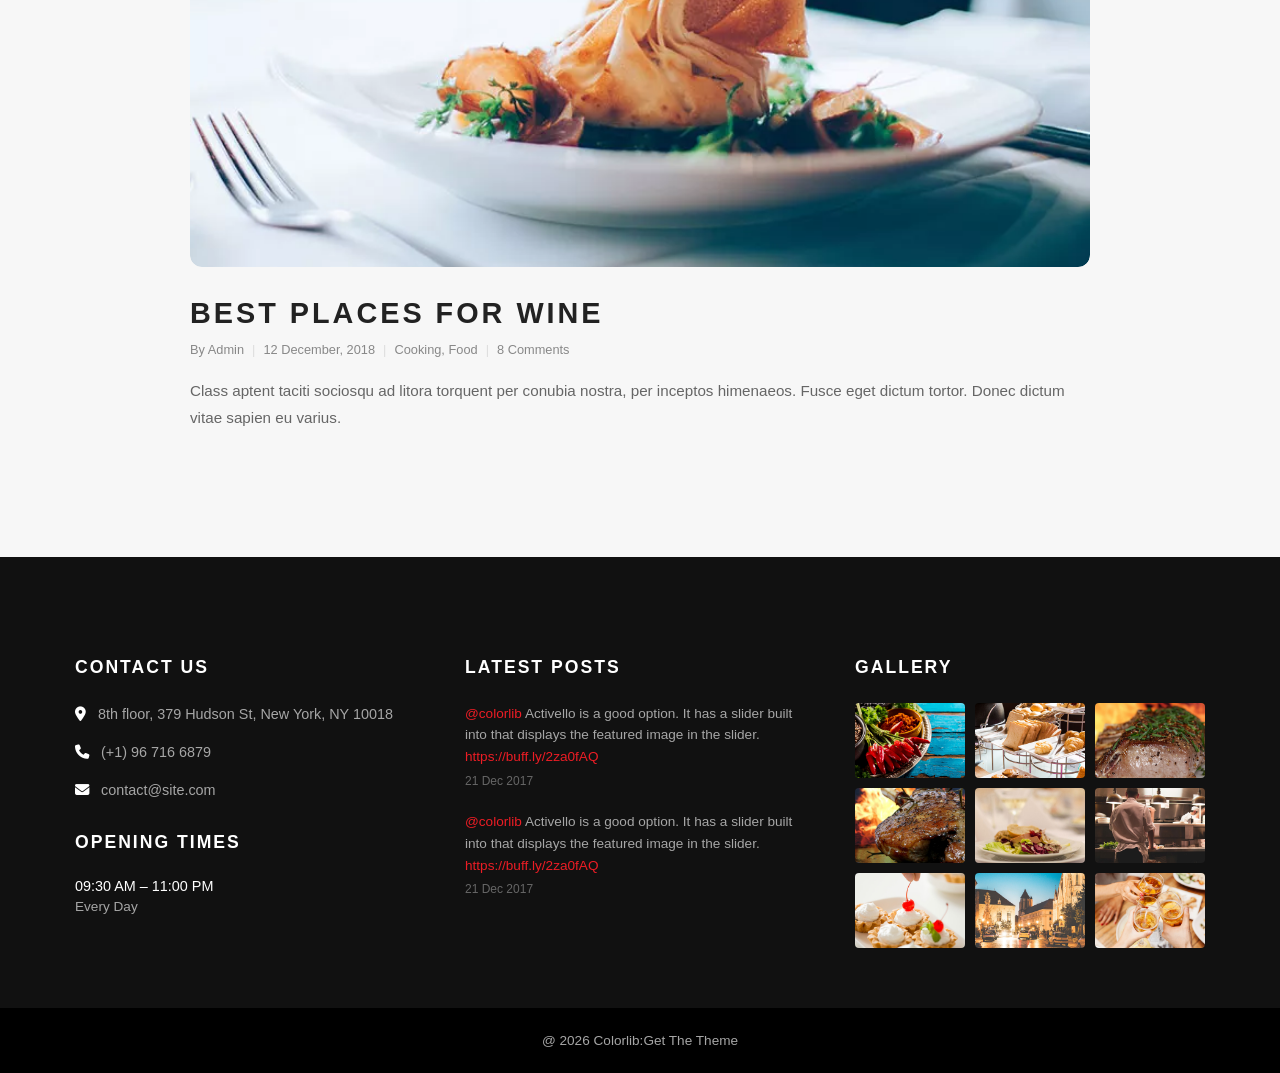
<file: blog.html>
<!DOCTYPE html>
<html lang="en">

<head>
    <meta charset="UTF-8">
    <meta name="viewport" content="width=device-width, initial-scale=1.0">
    <link rel="icon" type="favicon" href="images/favicon.png">
    <title>BLOG - Pato Restaurant</title>
    <link rel="stylesheet" href="stylesheets/blog.css">
    <link rel="preconnect" href="https://fonts.googleapis.com">
    <link rel="preconnect" href="https://fonts.gstatic.com" crossorigin>
    <link href="https://fonts.googleapis.com/css2?family=Courgette&display=swap" rel="stylesheet">
    <link rel="stylesheet" href="https://cdnjs.cloudflare.com/ajax/libs/font-awesome/6.4.0/css/all.min.css">
</head>

<body>

   <!--adding checkbox to check or uncheck the menu button -->
    <input type="checkbox" id="menu-toggle" hidden>

    <!-- sidebar will be displayed when menubar is checked -->
    <aside class="sidebar">
        <label for="menu-toggle" class="close-btn">&times;</label>

        <nav class="sidebar-nav">
            <ul>
                <li><a href="index.html">HOME</a></li>
                <li><a href="menu.html">MENU</a></li>
                <li><a href="gallery.html">GALLERY</a></li>
                <li><a href="about.html">ABOUT</a></li>
                <li><a href="blog.html">BLOG</a></li>
                <li><a href="contact.html">CONTACT</a></li>
            </ul>
        </nav>

        <a href="reservation.html" class="sidebar-btn">RESERVATION</a>

        <div class="sidebar-gallery">
            <h3>GALLERY</h3>
            <div class="gallery-grid">
                <img src="images/photo-gallery-01.jpg" alt="Gallery 1">
                <img src="images/photo-gallery-02.jpg" alt="Gallery 2">
                <img src="images/photo-gallery-03.jpg" alt="Gallery 3">
                <img src="images/photo-gallery-04.jpg" alt="Gallery 4">
                <img src="images/photo-gallery-05.jpg" alt="Gallery 5">
                <img src="images/photo-gallery-06.jpg" alt="Gallery 6">
                <img src="images/photo-gallery-07.jpg" alt="Gallery 7">
                <img src="images/photo-gallery-08.jpg" alt="Gallery 8">
                <img src="images/photo-gallery-09.jpg" alt="Gallery 9">
            </div>
        </div>
    </aside>

    <!-- Main Container -->
    <div class="container">

        <!-- Top Red Line -->
        <div class="top-red-bar"></div>

        <!-- Header Section -->
        <header class="header">
            <nav class="nav-bar">
                <div class="nav-left">
                    <a href="index.html">
                        <img src="images/logo1.png" alt="Pato Logo" class="logo">
                    </a>
                </div>

                <div class="nav-mid">
                    <ul>
                        <li><a href="index.html" class="link">HOME</a></li>
                        <li><a href="menu.html" class="link">MENU</a></li>
                        <li><a href="reservation.html" class="link">RESERVATION</a></li>
                        <li><a href="gallery.html" class="link">GALLERY</a></li>
                        <li><a href="about.html" class="link">ABOUT</a></li>
                        <li><a href="blog.html" class="link">BLOG</a></li>
                        <li><a href="contact.html" class="link">CONTACT</a></li>
                    </ul>
                </div>

                <div class="nav-right">
                    <label for="menu-toggle" class="menu-btn">
                        <img class="menu-logo" src="images/menu.svg" alt="menu-icon">
                    </label>
                </div>
            </nav>
        </header>

        <!-- Page Hero Banner -->
        <section class="page-hero blog-hero">
            <h1 class="page-title">BLOG</h1>
        </section>

        <!-- Main Blog Feed Section -->
        <section class="blog-feed-section">
            <div class="blog-feed-container">
                
                <!-- Blog Post 1 -->
                <article class="blog-post-card">
                    <div class="post-img-wrapper">
                        <img src="images/blogimg-01.webp" alt="Cooking Recipe Delicious">
                        <div class="date-badge">
                            <span class="day">28</span>
                            <span class="month-year">Dec, 2018</span>
                        </div>
                    </div>
                    <div class="post-content">
                        <h2 class="post-title"><a href="#">COOKING RECIPE DELICIOUS</a></h2>
                        <div class="post-meta">
                            <span>By Admin</span>
                            <span class="divider">|</span>
                            <span>28 December, 2018</span>
                            <span class="divider">|</span>
                            <span>Cooking, Food</span>
                            <span class="divider">|</span>
                            <span>8 Comments</span>
                        </div>
                        <p class="post-excerpt">
                            Class aptent taciti sociosqu ad litora torquent per conubia nostra, per inceptos himenaeos. Fusce eget dictum tortor. Donec dictum vitae sapien eu varius.
                        </p>
                    </div>
                </article>

                <!-- Blog Post 2 -->
                <article class="blog-post-card">
                    <div class="post-img-wrapper">
                        <img src="images/blogimg-02.webp" alt="Pizza is Prepared Fresh">
                        <div class="date-badge">
                            <span class="day">20</span>
                            <span class="month-year">Dec, 2018</span>
                        </div>
                    </div>
                    <div class="post-content">
                        <h2 class="post-title"><a href="#">PIZZA IS PREPARED FRESH</a></h2>
                        <div class="post-meta">
                            <span>By Admin</span>
                            <span class="divider">|</span>
                            <span>20 December, 2018</span>
                            <span class="divider">|</span>
                            <span>Cooking, Food</span>
                            <span class="divider">|</span>
                            <span>8 Comments</span>
                        </div>
                        <p class="post-excerpt">
                            Class aptent taciti sociosqu ad litora torquent per conubia nostra, per inceptos himenaeos. Fusce eget dictum tortor. Donec dictum vitae sapien eu varius.
                        </p>
                    </div>
                </article>

                <!-- Blog Post 3 -->
                <article class="blog-post-card">
                    <div class="post-img-wrapper">
                        <img src="images/blogimg-03.webp" alt="Style the Wedding Party">
                        <div class="date-badge">
                            <span class="day">16</span>
                            <span class="month-year">Dec, 2018</span>
                        </div>
                    </div>
                    <div class="post-content">
                        <h2 class="post-title"><a href="#">STYLE THE WEDDING PARTY</a></h2>
                        <div class="post-meta">
                            <span>By Admin</span>
                            <span class="divider">|</span>
                            <span>16 December, 2018</span>
                            <span class="divider">|</span>
                            <span>Cooking, Food</span>
                            <span class="divider">|</span>
                            <span>8 Comments</span>
                        </div>
                        <p class="post-excerpt">
                            Class aptent taciti sociosqu ad litora torquent per conubia nostra, per inceptos himenaeos. Fusce eget dictum tortor. Donec dictum vitae sapien eu varius.
                        </p>
                    </div>
                </article>

                <!-- Blog Post 4 -->
                <article class="blog-post-card">
                    <div class="post-img-wrapper">
                        <img src="images/blogimg-04.webp" alt="Best Places for Wine">
                        <div class="date-badge">
                            <span class="day">12</span>
                            <span class="month-year">Dec, 2018</span>
                        </div>
                    </div>
                    <div class="post-content">
                        <h2 class="post-title"><a href="#">BEST PLACES FOR WINE</a></h2>
                        <div class="post-meta">
                            <span>By Admin</span>
                            <span class="divider">|</span>
                            <span>12 December, 2018</span>
                            <span class="divider">|</span>
                            <span>Cooking, Food</span>
                            <span class="divider">|</span>
                            <span>8 Comments</span>
                        </div>
                        <p class="post-excerpt">
                            Class aptent taciti sociosqu ad litora torquent per conubia nostra, per inceptos himenaeos. Fusce eget dictum tortor. Donec dictum vitae sapien eu varius.
                        </p>
                    </div>
                </article>

            </div>
        </section>

          <!-- Footer Section -->
    <footer class="site-footer">
        <div class="footer-container">
            <!-- Col 1: Contact Us  -->
            <div class="footer-col">
                <h3>CONTACT US</h3>
                <ul class="contact-info">
                    <li><i class="fa-solid fa-location-dot"></i> 8th floor, 379 Hudson St, New York, NY 10018</li>
                    <li><i class="fa-solid fa-phone"></i> (+1) 96 716 6879</li>
                    <li><i class="fa-solid fa-envelope"></i> contact@site.com</li>
                </ul>

                <h3 class="opening-title">OPENING TIMES</h3>
                <p class="opening-time">09:30 AM – 11:00 PM</p>
                <p class="opening-days">Every Day</p>
            </div>

            <!-- Col 2: Latest Posts -->
            <div class="footer-col">
                <h3>LATEST POSTS</h3>
                <div class="tweet-item">
                    <p> <a href="#">@colorlib</a> Activello is a good option.
                        It has a slider built into that displays the featured image in the slider. <a
                            href="#">https://buff.ly/2za0fAQ</a></p>
                    <span class="tweet-date">21 Dec 2017</span>
                </div>
                <div class="tweet-item">
                    <p><a href="#">@colorlib</a> Activello is a good option.
                        It has a slider built into that displays the featured image in the slider. <a
                            href="#">https://buff.ly/2za0fAQ</a></p>
                    <span class="tweet-date">21 Dec 2017</span>
                </div>
            </div>

            <!-- Col 3: Gallery -->
            <div class="footer-col">
                <h3>GALLERY</h3>
                <div class="footer-gallery">
                    <img src="images/photo-gallery-01.jpg" alt="Gallery 1">
                    <img src="images/photo-gallery-02.jpg" alt="Gallery 2">
                    <img src="images/photo-gallery-03.jpg" alt="Gallery 3">
                    <img src="images/photo-gallery-04.jpg" alt="Gallery 4">
                    <img src="images/photo-gallery-05.jpg" alt="Gallery 5">
                    <img src="images/photo-gallery-06.jpg" alt="Gallery 6">
                    <img src="images/photo-gallery-07.jpg" alt="Gallery 7">
                    <img src="images/photo-gallery-08.jpg" alt="Gallery 8">
                    <img src="images/photo-gallery-09.jpg" alt="Gallery 9">
                </div>
            </div>
        </div>

        <!-- Sub-Footer Bottom Bar -->
        <div class="sub-footer">
            <div class="sub-footer-container">
                <div class="copyright">
                    @ 2026 Colorlib: <a href="#">Get The Theme</a>
                </div>
            </div>
        </div>
    </footer>
    </div>

</body>

</html>
</file>
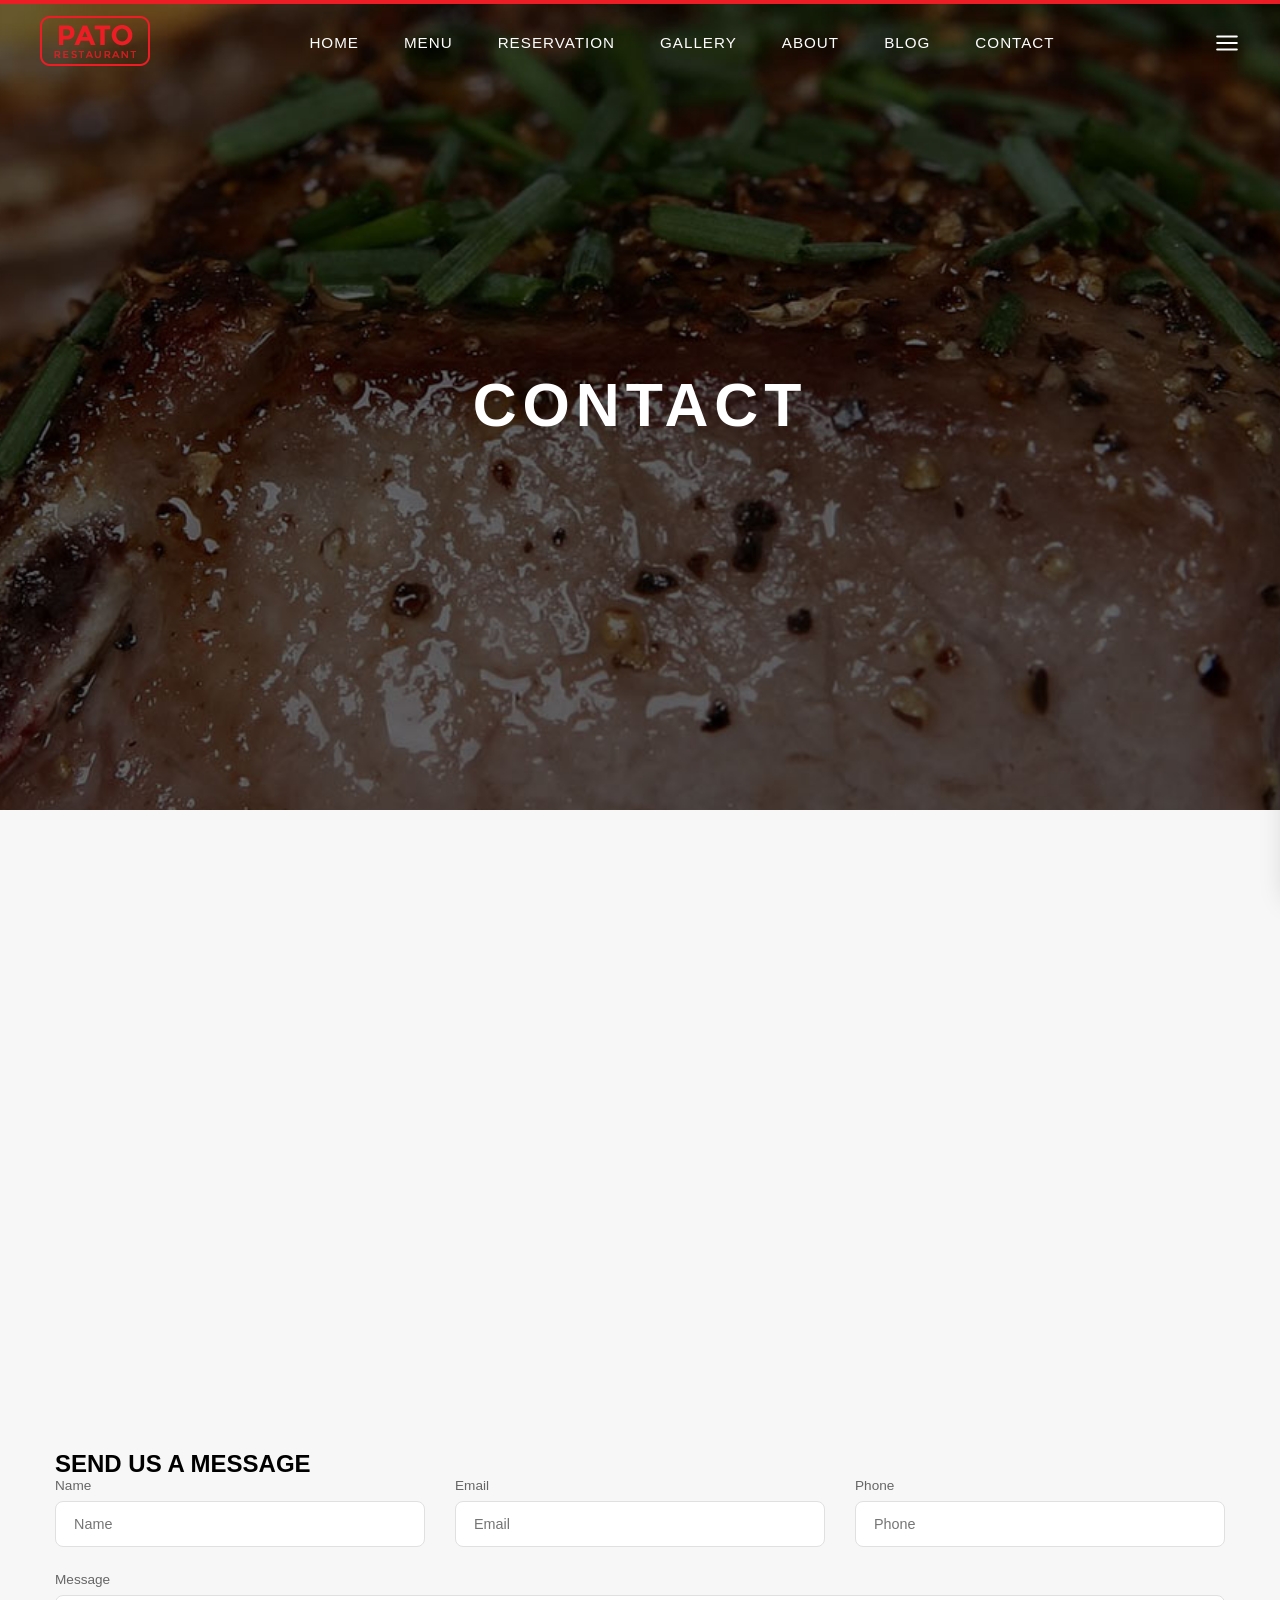
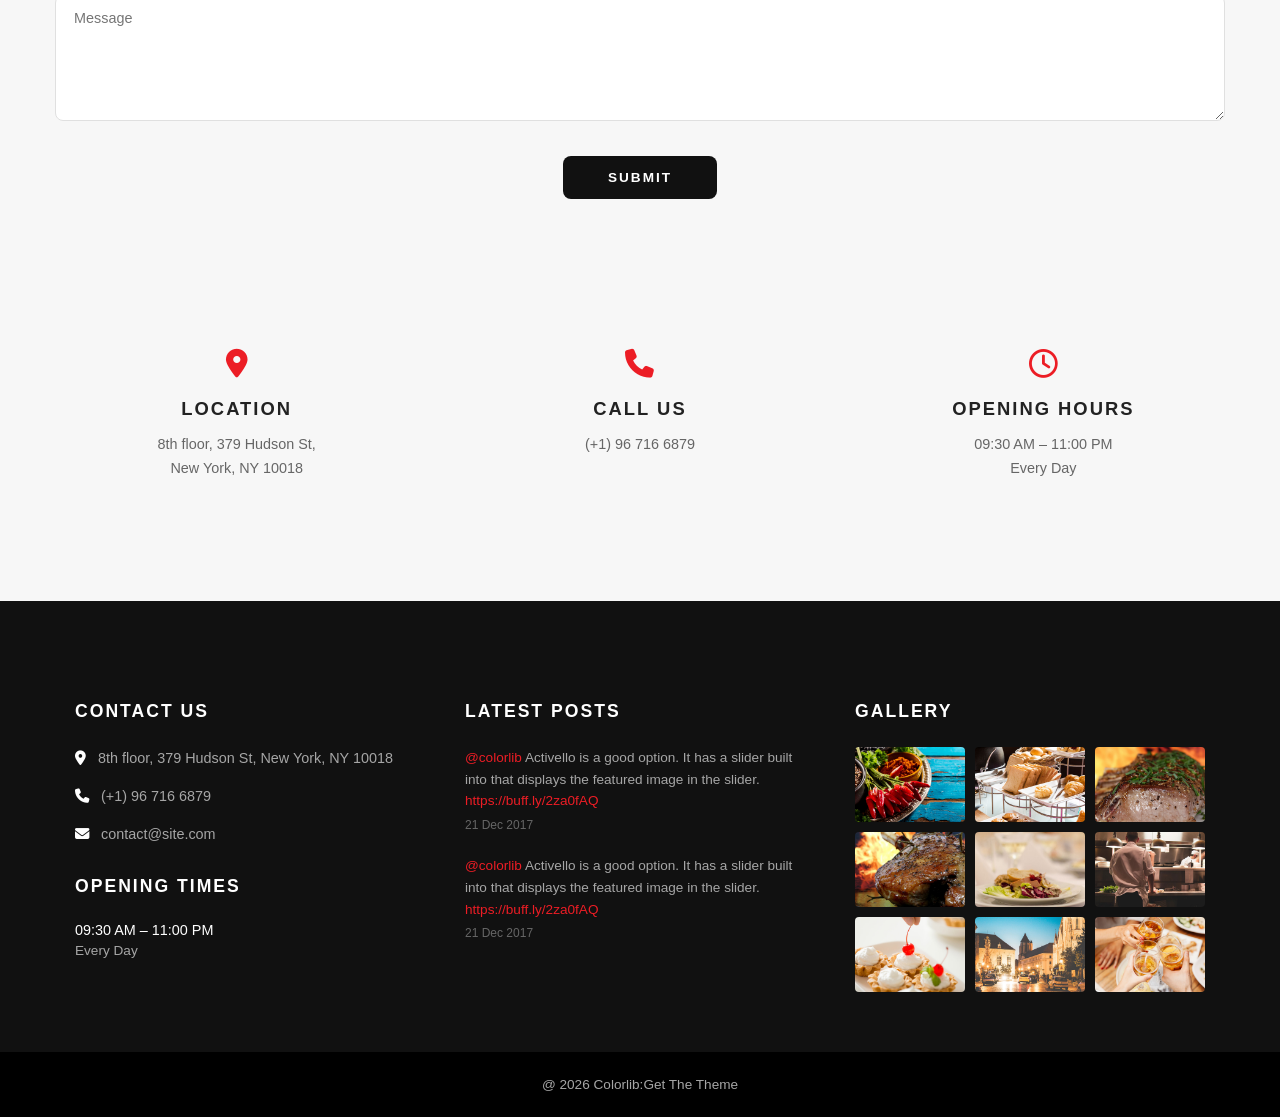
<file: contact.html>
<!DOCTYPE html>
<html lang="en">

<head>
    <meta charset="UTF-8">
    <meta name="viewport" content="width=device-width, initial-scale=1.0">
     <link rel="icon" type="favicon" href="images/favicon.png">
    <title>CONTACT - Pato Restaurant</title>
    <link rel="stylesheet" href="stylesheets/contact.css">
    <link rel="preconnect" href="https://fonts.googleapis.com">
    <link rel="preconnect" href="https://fonts.gstatic.com" crossorigin>
    <link href="https://fonts.googleapis.com/css2?family=Courgette&display=swap" rel="stylesheet">
    <link rel="stylesheet" href="https://cdnjs.cloudflare.com/ajax/libs/font-awesome/6.4.0/css/all.min.css">
</head>

<body>

     <!--adding checkbox to check or uncheck the menu button -->
    <input type="checkbox" id="menu-toggle" hidden>

    <!-- sidebar will be displayed when menubar is checked -->
    <aside class="sidebar">
        <label for="menu-toggle" class="close-btn">&times;</label>

        <nav class="sidebar-nav">
            <ul>
                <li><a href="index.html">HOME</a></li>
                <li><a href="menu.html">MENU</a></li>
                <li><a href="gallery.html">GALLERY</a></li>
                <li><a href="about.html">ABOUT</a></li>
                <li><a href="blog.html">BLOG</a></li>
                <li><a href="contact.html">CONTACT</a></li>
            </ul>
        </nav>

        <a href="reservation.html" class="sidebar-btn">RESERVATION</a>

        <div class="sidebar-gallery">
            <h3>GALLERY</h3>
            <div class="gallery-grid">
                <img src="images/photo-gallery-01.jpg" alt="Gallery 1">
                <img src="images/photo-gallery-02.jpg" alt="Gallery 2">
                <img src="images/photo-gallery-03.jpg" alt="Gallery 3">
                <img src="images/photo-gallery-04.jpg" alt="Gallery 4">
                <img src="images/photo-gallery-05.jpg" alt="Gallery 5">
                <img src="images/photo-gallery-06.jpg" alt="Gallery 6">
                <img src="images/photo-gallery-07.jpg" alt="Gallery 7">
                <img src="images/photo-gallery-08.jpg" alt="Gallery 8">
                <img src="images/photo-gallery-09.jpg" alt="Gallery 9">
            </div>
        </div>
    </aside>

    <!-- Main Container -->
    <div class="container">

        <!-- Top Red Line -->
        <div class="top-red-bar"></div>

        <!-- Header Section -->
        <header class="header">
            <nav class="nav-bar">
                <div class="nav-left">
                    <a href="index.html">
                        <img src="images/logo1.png" alt="Pato Logo" class="logo">
                    </a>
                </div>

                <div class="nav-mid">
                    <ul>
                        <li><a href="index.html" class="link">HOME</a></li>
                        <li><a href="menu.html" class="link">MENU</a></li>
                        <li><a href="reservation.html" class="link">RESERVATION</a></li>
                        <li><a href="gallery.html" class="link">GALLERY</a></li>
                        <li><a href="about.html" class="link">ABOUT</a></li>
                        <li><a href="blog.html" class="link">BLOG</a></li>
                        <li><a href="contact.html" class="link">CONTACT</a></li>
                    </ul>
                </div>

                <div class="nav-right">
                    <label for="menu-toggle" class="menu-btn">
                        <img class="menu-logo" src="images/menu.svg" alt="menu-icon">
                    </label>
                </div>
            </nav>
        </header>

        <!-- Page Hero Banner -->
        <section class="page-hero contact-hero">
            <div class="hero-overlay"></div>
            <h1 class="page-title">CONTACT</h1>
        </section>

        <!-- Map Section -->
        <section class="map-section">
            <iframe 
                src="https://www.google.com/maps/embed?pb=!1m18!1m12!1m3!1d3022.617541292524!2d-74.00843118459393!3d40.74844097932824!2m3!1f0!2f0!3f0!3m2!1i1024!2i768!4f13.1!3m3!1m2!1s0x89c259bf5c1654f3%3A0xc80f9cfce5383d5d!2sHudson%20St%2C%20New%20York%2C%20NY!5e0!3m2!1sen!2sus!4v1680000000000!5m2!1sen!2sus" 
                width="100%" 
                height="450" 
                style="border:0;" 
                allowfullscreen="" 
                loading="lazy">
            </iframe>
        </section>

        <!-- Send Us A Message Section -->
        <section class="contact-form-section">
            <div class="contact-form-container">
                <div class="section-header">
                    <h2 class="section-title">SEND US A MESSAGE</h2>
                </div>

                <form class="contact-form">
                    <div class="form-row">
                        <div class="form-group">
                            <label>Name</label>
                            <input type="text" placeholder="Name">
                        </div>
                        <div class="form-group">
                            <label>Email</label>
                            <input type="email" placeholder="Email">
                        </div>
                        <div class="form-group">
                            <label>Phone</label>
                            <input type="tel" placeholder="Phone">
                        </div>
                    </div>

                    <div class="form-group full-width">
                        <label>Message</label>
                        <textarea rows="6" placeholder="Message"></textarea>
                    </div>

                    <div class="button-wrapper">
                        <button type="submit" class="submit-btn">SUBMIT</button>
                    </div>
                </form>
            </div>
        </section>

        <!-- Quick Info Cards Section -->
        <section class="quick-info-section">
            <div class="quick-info-container">
                <div class="info-card">
                    <i class="fa-solid fa-location-dot info-icon"></i>
                    <h3>LOCATION</h3>
                    <p>8th floor, 379 Hudson St,<br>New York, NY 10018</p>
                </div>

                <div class="info-card">
                    <i class="fa-solid fa-phone info-icon"></i>
                    <h3>CALL US</h3>
                    <p>(+1) 96 716 6879</p>
                </div>

                <div class="info-card">
                    <i class="fa-regular fa-clock info-icon"></i>
                    <h3>OPENING HOURS</h3>
                    <p>09:30 AM – 11:00 PM<br>Every Day</p>
                </div>
            </div>
        </section>

         <!-- Footer Section -->
    <footer class="site-footer">
        <div class="footer-container">
            <!-- Col 1: Contact Us  -->
            <div class="footer-col">
                <h3>CONTACT US</h3>
                <ul class="contact-info">
                    <li><i class="fa-solid fa-location-dot"></i> 8th floor, 379 Hudson St, New York, NY 10018</li>
                    <li><i class="fa-solid fa-phone"></i> (+1) 96 716 6879</li>
                    <li><i class="fa-solid fa-envelope"></i> contact@site.com</li>
                </ul>

                <h3 class="opening-title">OPENING TIMES</h3>
                <p class="opening-time">09:30 AM – 11:00 PM</p>
                <p class="opening-days">Every Day</p>
            </div>

            <!-- Col 2: Latest Posts -->
            <div class="footer-col">
                <h3>LATEST POSTS</h3>
                <div class="tweet-item">
                    <p> <a href="#">@colorlib</a> Activello is a good option.
                        It has a slider built into that displays the featured image in the slider. <a
                            href="#">https://buff.ly/2za0fAQ</a></p>
                    <span class="tweet-date">21 Dec 2017</span>
                </div>
                <div class="tweet-item">
                    <p><a href="#">@colorlib</a> Activello is a good option.
                        It has a slider built into that displays the featured image in the slider. <a
                            href="#">https://buff.ly/2za0fAQ</a></p>
                    <span class="tweet-date">21 Dec 2017</span>
                </div>
            </div>

            <!-- Col 3: Gallery -->
            <div class="footer-col">
                <h3>GALLERY</h3>
                <div class="footer-gallery">
                    <img src="images/photo-gallery-01.jpg" alt="Gallery 1">
                    <img src="images/photo-gallery-02.jpg" alt="Gallery 2">
                    <img src="images/photo-gallery-03.jpg" alt="Gallery 3">
                    <img src="images/photo-gallery-04.jpg" alt="Gallery 4">
                    <img src="images/photo-gallery-05.jpg" alt="Gallery 5">
                    <img src="images/photo-gallery-06.jpg" alt="Gallery 6">
                    <img src="images/photo-gallery-07.jpg" alt="Gallery 7">
                    <img src="images/photo-gallery-08.jpg" alt="Gallery 8">
                    <img src="images/photo-gallery-09.jpg" alt="Gallery 9">
                </div>
            </div>
        </div>

        <!-- Sub-Footer Bottom Bar -->
        <div class="sub-footer">
            <div class="sub-footer-container">
                <div class="copyright">
                    @ 2026 Colorlib: <a href="#">Get The Theme</a>
                </div>
            </div>
        </div>
    </footer>
    </div>

</body>

</html>
</file>
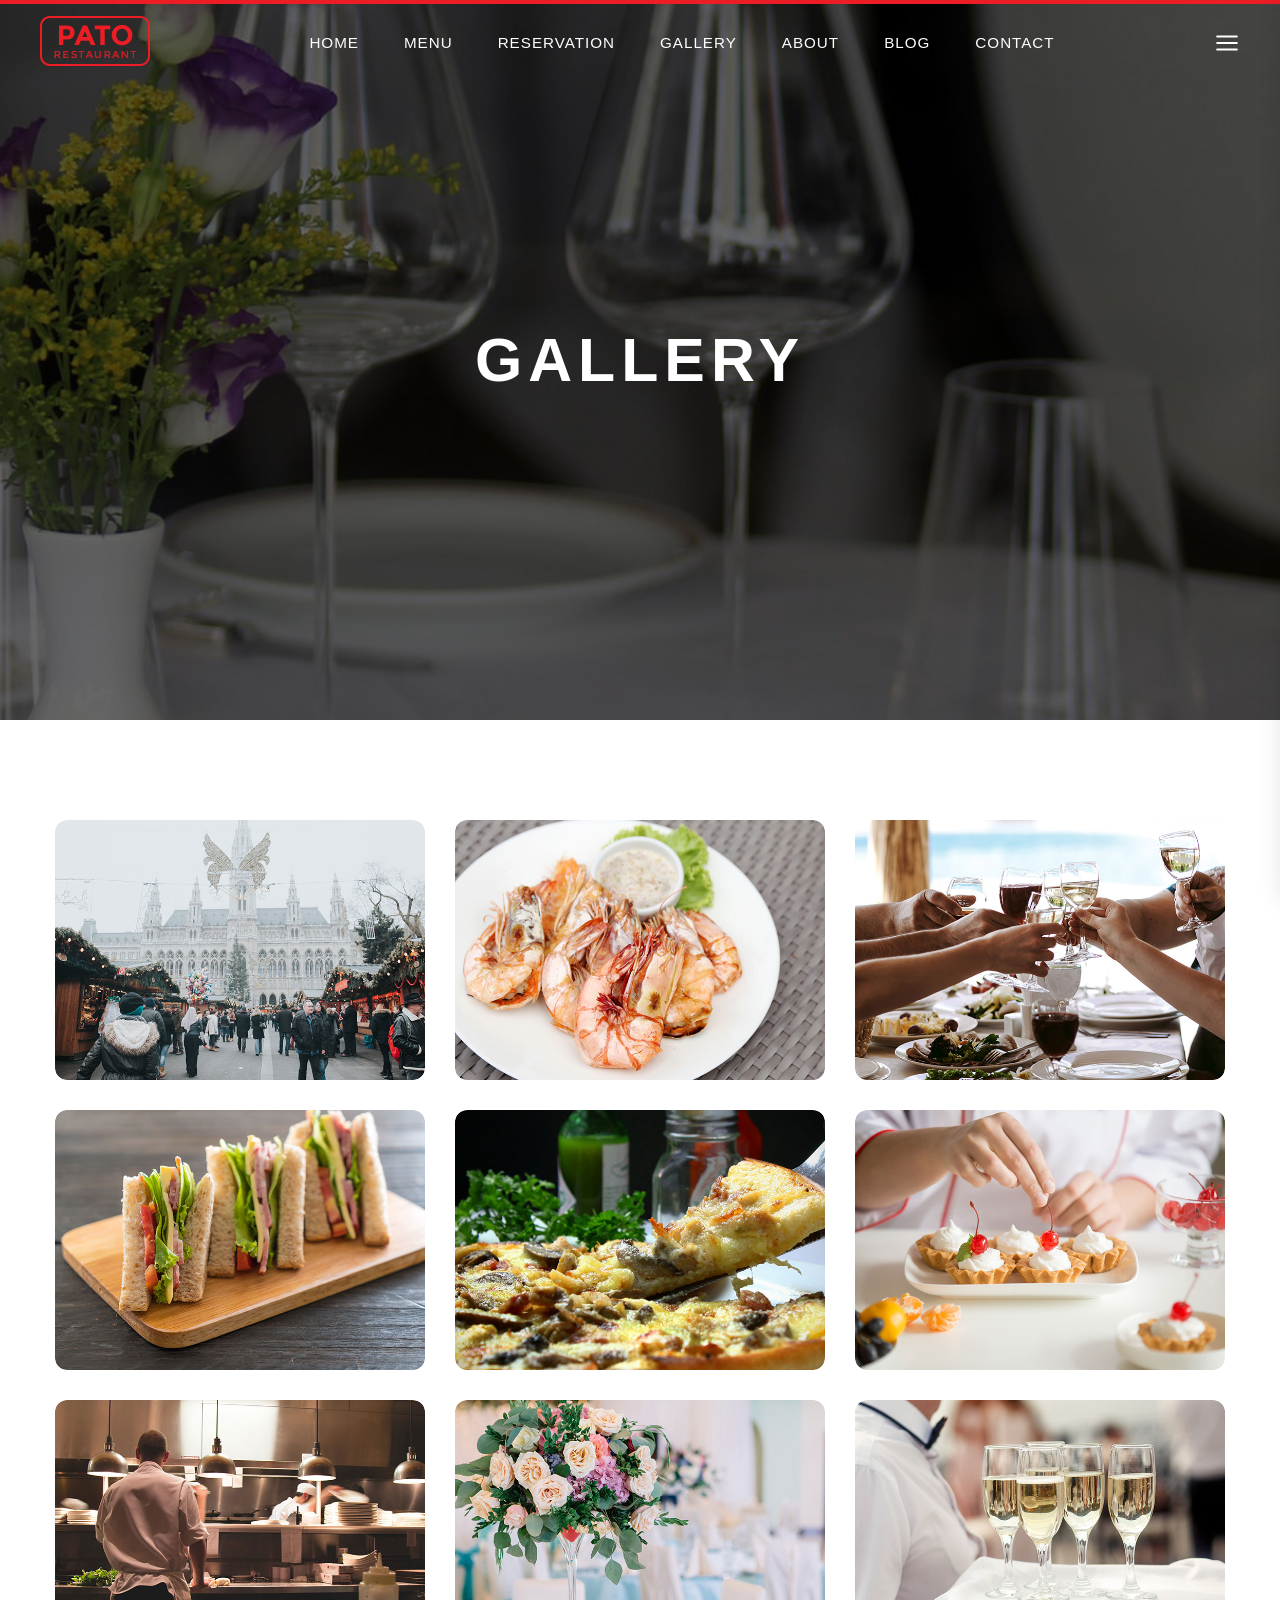
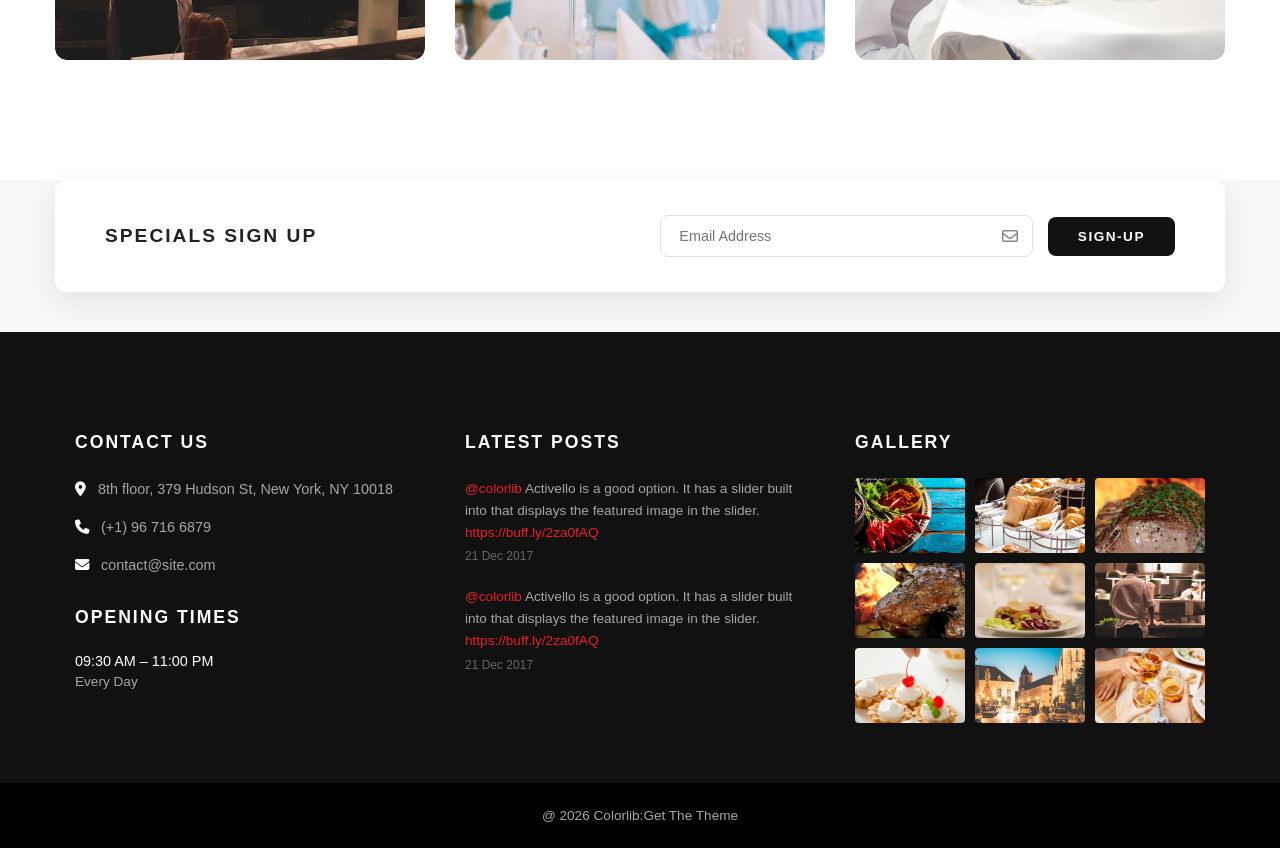
<file: gallery.html>
<!DOCTYPE html>
<html lang="en">

<head>
    <meta charset="UTF-8">
    <meta name="viewport" content="width=device-width, initial-scale=1.0">
    <link rel="icon" type="favicon" href="images/favicon.png">
    <title>GALLERY - Pato Restaurant</title>
    <link rel="stylesheet" href="stylesheets/gallery.css">
    <link rel="preconnect" href="https://fonts.googleapis.com">
    <link rel="preconnect" href="https://fonts.gstatic.com" crossorigin>
    <link href="https://fonts.googleapis.com/css2?family=Courgette&display=swap" rel="stylesheet">
    <link rel="stylesheet" href="https://cdnjs.cloudflare.com/ajax/libs/font-awesome/6.4.0/css/all.min.css">
</head>

<body>

   <!--adding checkbox to check or uncheck the menu button -->
    <input type="checkbox" id="menu-toggle" hidden>

    <!-- sidebar will be displayed when menubar is checked -->
    <aside class="sidebar">
        <label for="menu-toggle" class="close-btn">&times;</label>

        <nav class="sidebar-nav">
            <ul>
                <li><a href="index.html">HOME</a></li>
                <li><a href="menu.html">MENU</a></li>
                <li><a href="gallery.html">GALLERY</a></li>
                <li><a href="about.html">ABOUT</a></li>
                <li><a href="blog.html">BLOG</a></li>
                <li><a href="contact.html">CONTACT</a></li>
            </ul>
        </nav>

        <a href="reservation.html" class="sidebar-btn">RESERVATION</a>

        <div class="sidebar-gallery">
            <h3>GALLERY</h3>
            <div class="gallery-grid">
                <img src="images/photo-gallery-01.jpg" alt="Gallery 1">
                <img src="images/photo-gallery-02.jpg" alt="Gallery 2">
                <img src="images/photo-gallery-03.jpg" alt="Gallery 3">
                <img src="images/photo-gallery-04.jpg" alt="Gallery 4">
                <img src="images/photo-gallery-05.jpg" alt="Gallery 5">
                <img src="images/photo-gallery-06.jpg" alt="Gallery 6">
                <img src="images/photo-gallery-07.jpg" alt="Gallery 7">
                <img src="images/photo-gallery-08.jpg" alt="Gallery 8">
                <img src="images/photo-gallery-09.jpg" alt="Gallery 9">
            </div>
        </div>
    </aside>

    <!-- Main Container -->
    <div class="container">

        <!-- Top Red Line -->
        <div class="top-red-bar"></div>

        <!-- Header Section -->
        <header class="header">
            <nav class="nav-bar">
                <div class="nav-left">
                    <a href="index.html">
                        <img src="images/logo1.png" alt="Pato Logo" class="logo">
                    </a>
                </div>

                <div class="nav-mid">
                    <ul>
                        <li><a href="index.html" class="link">HOME</a></li>
                        <li><a href="menu.html" class="link">MENU</a></li>
                        <li><a href="reservation.html" class="link">RESERVATION</a></li>
                        <li><a href="gallery.html" class="link">GALLERY</a></li>
                        <li><a href="about.html" class="link">ABOUT</a></li>
                        <li><a href="blog.html" class="link">BLOG</a></li>
                        <li><a href="contact.html" class="link">CONTACT</a></li>
                    </ul>
                </div>

                <div class="nav-right">
                    <label for="menu-toggle" class="menu-btn">
                        <img class="menu-logo" src="images/menu.svg" alt="menu-icon">
                    </label>
                </div>
            </nav>
        </header>

        <!-- Page Hero Banner -->
        <section class="page-hero gallery-hero">
            <h1 class="page-title">GALLERY</h1>
        </section>

        <!-- Image Gallery Grid Section -->
        <section class="gallery-section">
            <div class="gallery-container">
                <div class="gallery-grid">
                    <!-- Image Item 1 -->
                    <div class="gallery-item">
                        <img src="images/gallerypage-1.jpg" alt="Gallery Image 1">
                    </div>
                    <!-- Image Item 2 -->
                    <div class="gallery-item">
                        <img src="images/gallerypage-2.jpg" alt="Gallery Image 2">
                    </div>
                    <!-- Image Item 3 -->
                    <div class="gallery-item">
                        <img src="images/gallerypage-3.jpg" alt="Gallery Image 3">
                    </div>
                    <!-- Image Item 4 -->
                    <div class="gallery-item">
                        <img src="images/gallerypage-4.jpg" alt="Gallery Image 4">
                    </div>
                    <!-- Image Item 5 -->
                    <div class="gallery-item">
                        <img src="images/gallerypage-5.jpg" alt="Gallery Image 5">
                    </div>
                    <!-- Image Item 6 -->
                    <div class="gallery-item">
                        <img src="images/gallerypage-6.jpg" alt="Gallery Image 6">
                    </div>
                    <!-- Image Item 7 -->
                    <div class="gallery-item">
                        <img src="images/gallerypage-7.jpg" alt="Gallery Image 7">
                    </div>
                    <!-- Image Item 8 -->
                    <div class="gallery-item">
                        <img src="images/gallerypage-8.jpg" alt="Gallery Image 8">
                    </div>
                    <!-- Image Item 9 -->
                    <div class="gallery-item">
                        <img src="images/gallerypage-9.jpg" alt="Gallery Image 9">
                    </div>
                </div>
            </div>
        </section>

        <!-- Specials Sign-Up Banner -->
        <section class="newsletter-section">
            <div class="newsletter-card">
                <h3>SPECIALS SIGN UP</h3>
                <form class="newsletter-form">
                    <div class="input-wrapper">
                        <input type="email" placeholder="Email Address" required>
                        <i class="fa-regular fa-envelope"></i>
                    </div>
                    <button type="submit" class="signup-btn">SIGN-UP</button>
                </form>
            </div>
        </section>

          <!-- Footer Section -->
    <footer class="site-footer">
        <div class="footer-container">
            <!-- Col 1: Contact Us  -->
            <div class="footer-col">
                <h3>CONTACT US</h3>
                <ul class="contact-info">
                    <li><i class="fa-solid fa-location-dot"></i> 8th floor, 379 Hudson St, New York, NY 10018</li>
                    <li><i class="fa-solid fa-phone"></i> (+1) 96 716 6879</li>
                    <li><i class="fa-solid fa-envelope"></i> contact@site.com</li>
                </ul>

                <h3 class="opening-title">OPENING TIMES</h3>
                <p class="opening-time">09:30 AM – 11:00 PM</p>
                <p class="opening-days">Every Day</p>
            </div>

            <!-- Col 2: Latest Posts -->
            <div class="footer-col">
                <h3>LATEST POSTS</h3>
                <div class="tweet-item">
                    <p> <a href="#">@colorlib</a> Activello is a good option.
                        It has a slider built into that displays the featured image in the slider. <a
                            href="#">https://buff.ly/2za0fAQ</a></p>
                    <span class="tweet-date">21 Dec 2017</span>
                </div>
                <div class="tweet-item">
                    <p><a href="#">@colorlib</a> Activello is a good option.
                        It has a slider built into that displays the featured image in the slider. <a
                            href="#">https://buff.ly/2za0fAQ</a></p>
                    <span class="tweet-date">21 Dec 2017</span>
                </div>
            </div>

            <!-- Col 3: Gallery -->
            <div class="footer-col">
                <h3>GALLERY</h3>
                <div class="footer-gallery">
                    <img src="images/photo-gallery-01.jpg" alt="Gallery 1">
                    <img src="images/photo-gallery-02.jpg" alt="Gallery 2">
                    <img src="images/photo-gallery-03.jpg" alt="Gallery 3">
                    <img src="images/photo-gallery-04.jpg" alt="Gallery 4">
                    <img src="images/photo-gallery-05.jpg" alt="Gallery 5">
                    <img src="images/photo-gallery-06.jpg" alt="Gallery 6">
                    <img src="images/photo-gallery-07.jpg" alt="Gallery 7">
                    <img src="images/photo-gallery-08.jpg" alt="Gallery 8">
                    <img src="images/photo-gallery-09.jpg" alt="Gallery 9">
                </div>
            </div>
        </div>

        <!-- Sub-Footer Bottom Bar -->
        <div class="sub-footer">
            <div class="sub-footer-container">
                <div class="copyright">
                    @ 2026 Colorlib: <a href="#">Get The Theme</a>
                </div>
            </div>
        </div>
    </footer>
    </div>

</body>

</html>
</file>
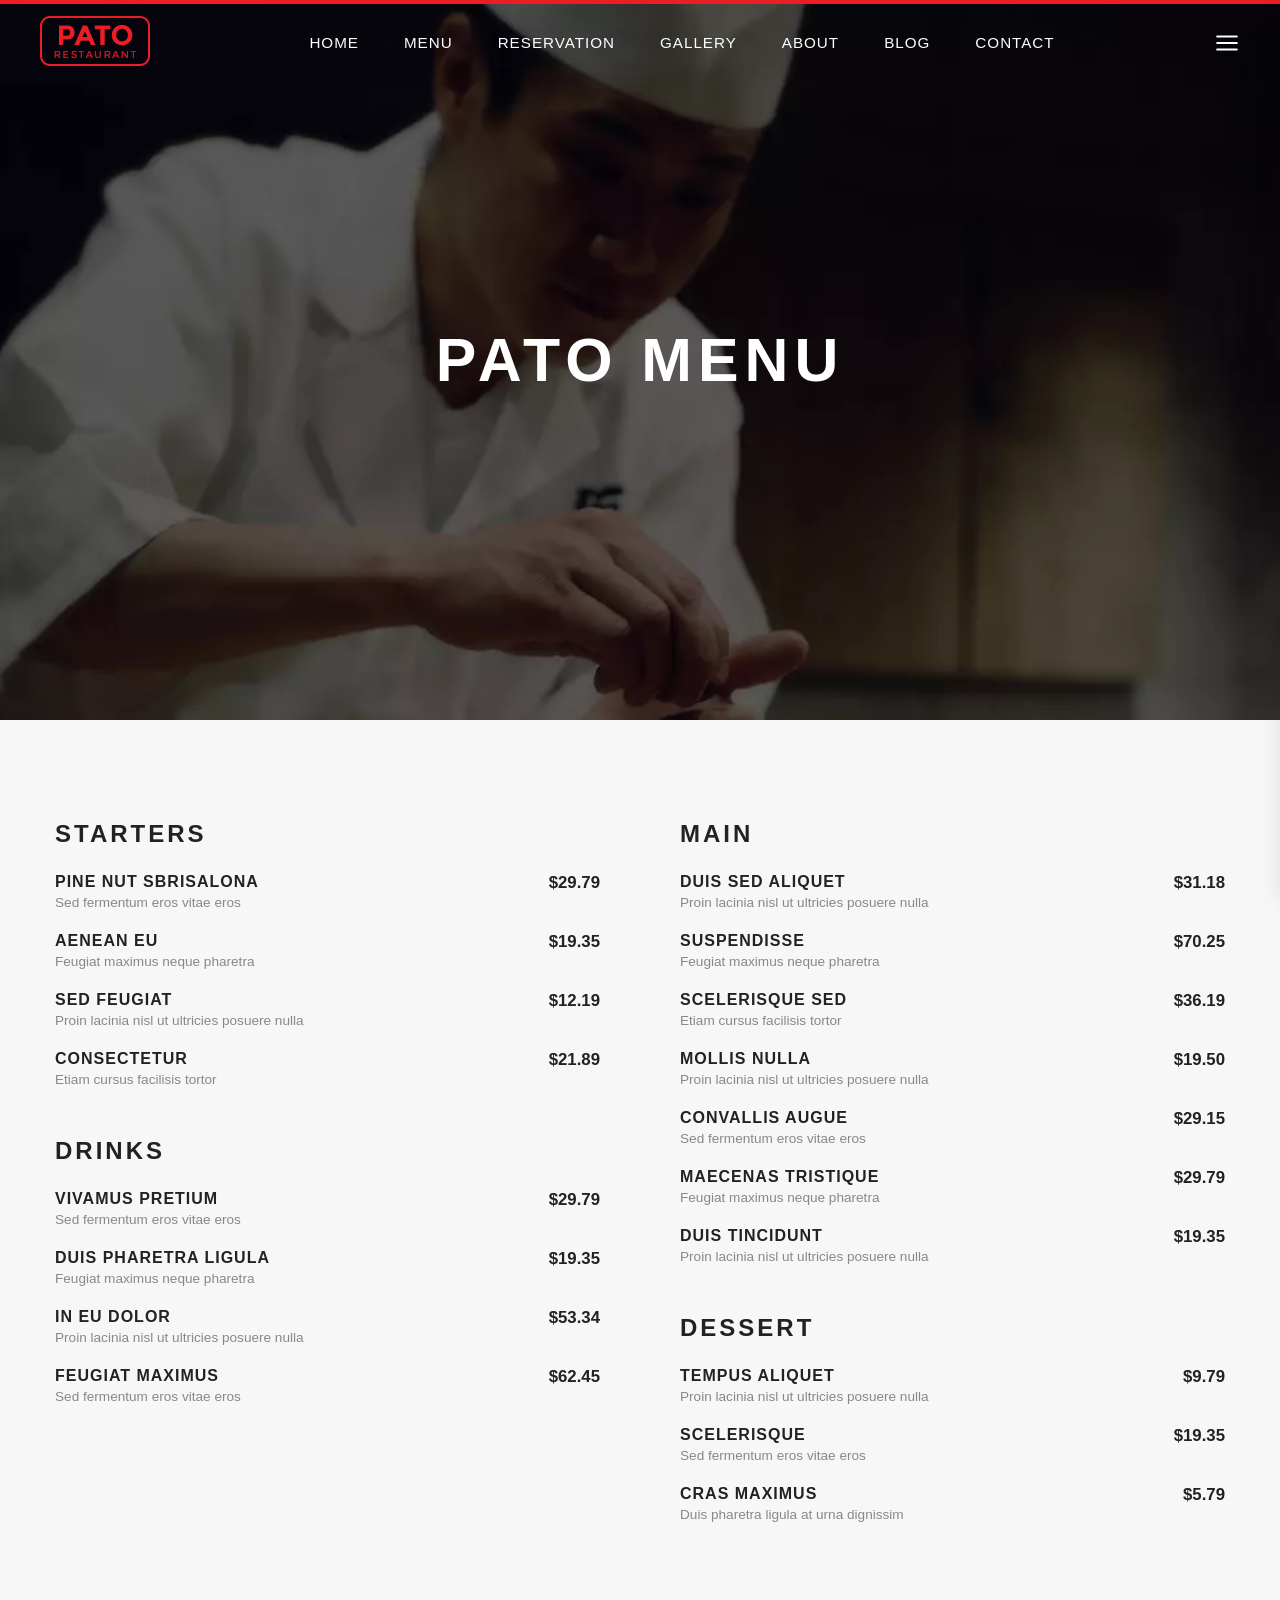
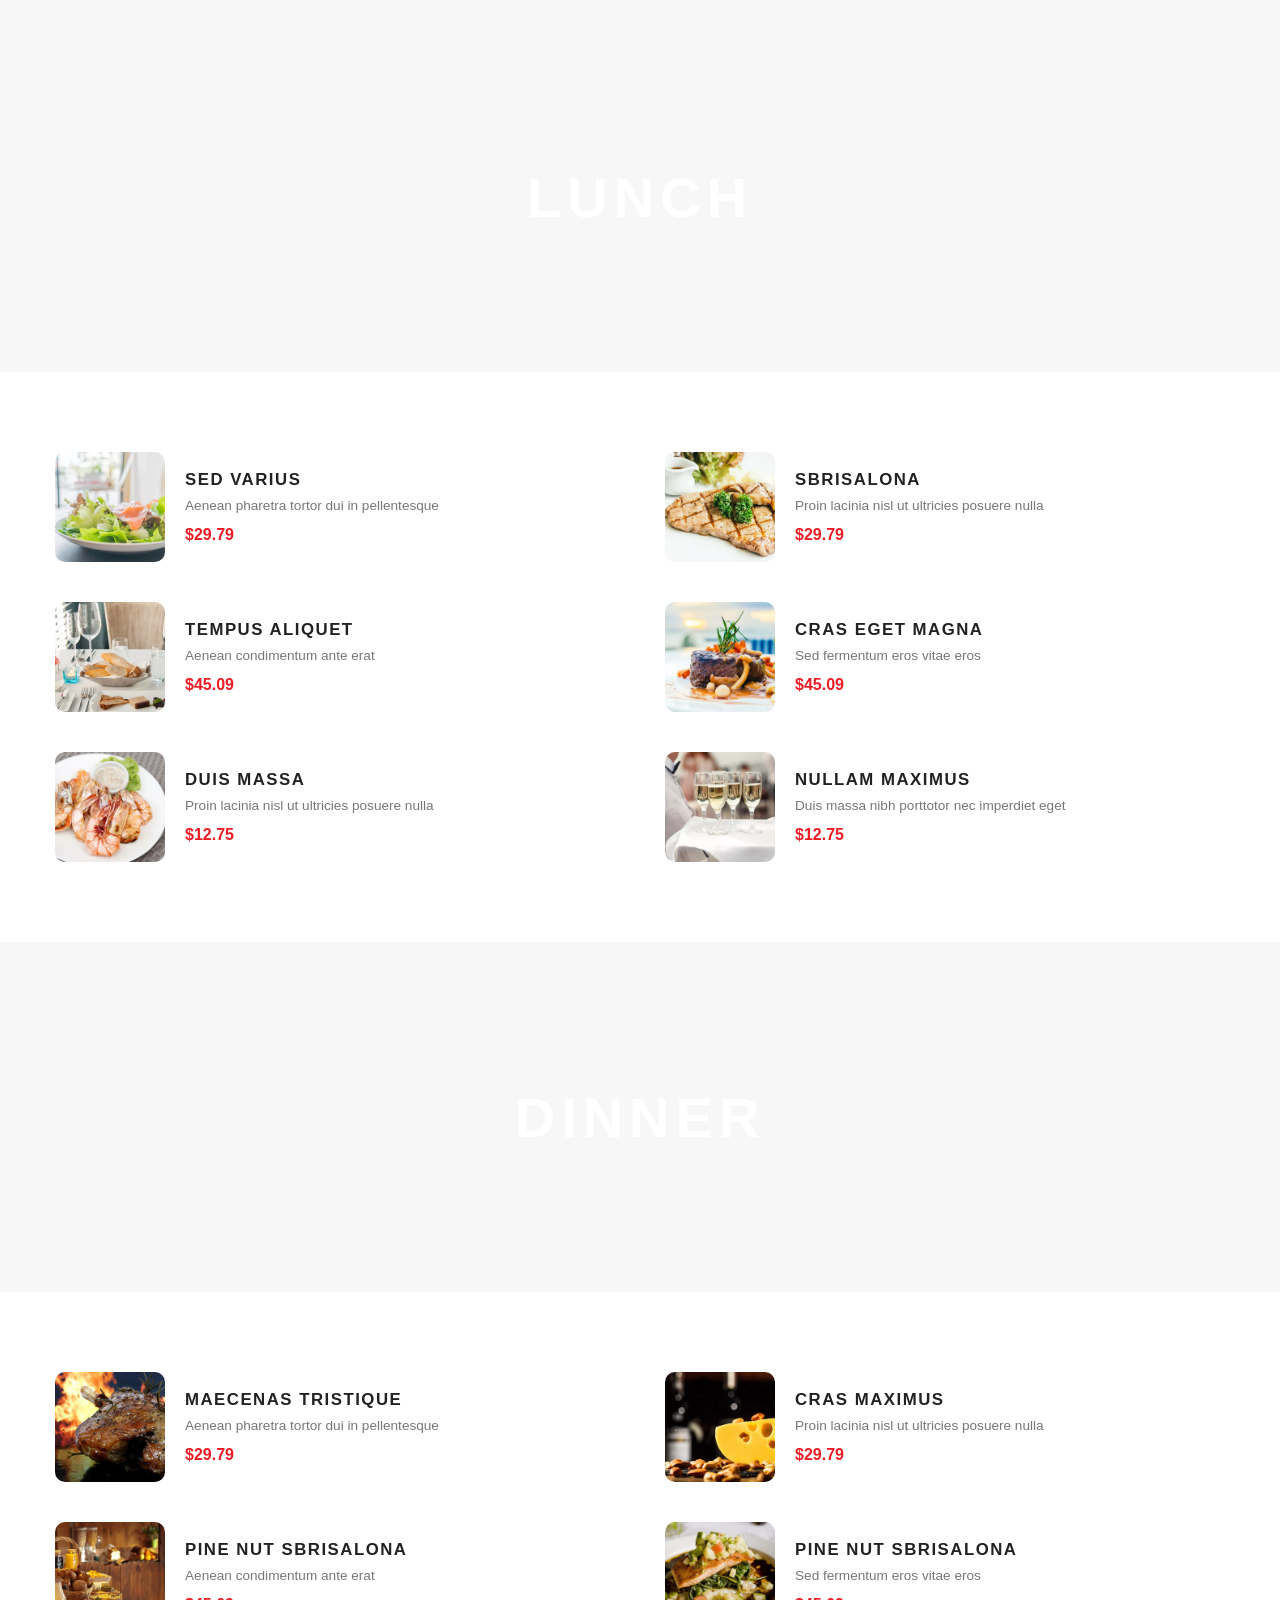
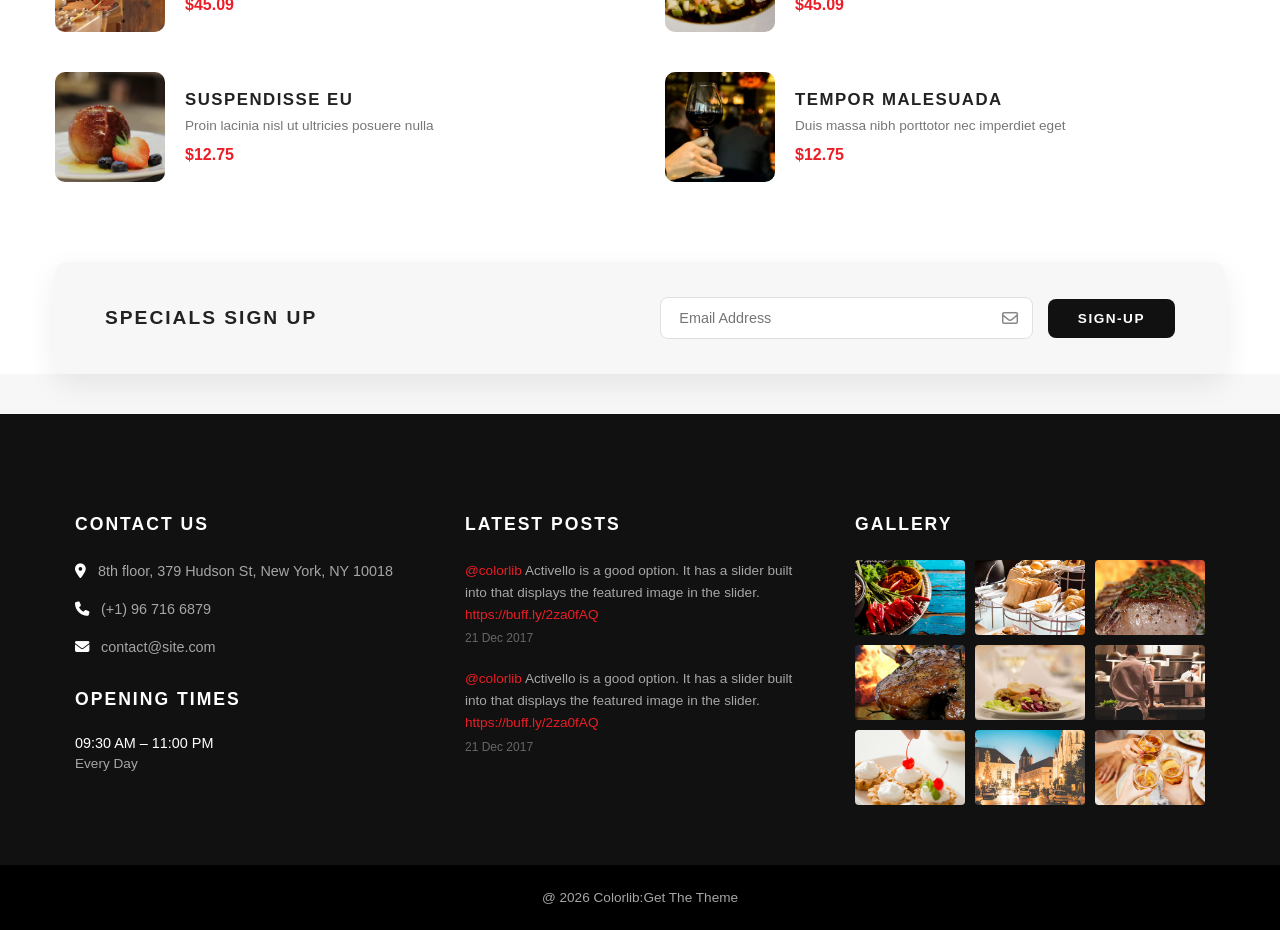
<file: menu.html>
<!DOCTYPE html>
<html lang="en">

<head>
    <meta charset="UTF-8">
    <meta name="viewport" content="width=device-width, initial-scale=1.0">
    <link rel="icon" type="favicon" href="images/favicon.png">
    <title>MENU - Pato Restaurant</title>
    <link rel="stylesheet" href="stylesheets/menu.css">
    <link rel="preconnect" href="https://fonts.googleapis.com">
    <link rel="preconnect" href="https://fonts.gstatic.com" crossorigin>
    <link href="https://fonts.googleapis.com/css2?family=Courgette&display=swap" rel="stylesheet">
    <link rel="stylesheet" href="https://cdnjs.cloudflare.com/ajax/libs/font-awesome/6.4.0/css/all.min.css">
</head>

<body>
    <!--adding checkbox to check or uncheck the menu button -->
    <input type="checkbox" id="menu-toggle" hidden>

    <!-- sidebar will be displayed when menubar is checked -->
    <aside class="sidebar">
        <label for="menu-toggle" class="close-btn">&times;</label>

        <nav class="sidebar-nav">
            <ul>
                <li><a href="index.html">HOME</a></li>
                <li><a href="menu.html">MENU</a></li>
                <li><a href="gallery.html">GALLERY</a></li>
                <li><a href="about.html">ABOUT</a></li>
                <li><a href="blog.html">BLOG</a></li>
                <li><a href="contact.html">CONTACT</a></li>
            </ul>
        </nav>

        <a href="reservation.html" class="sidebar-btn">RESERVATION</a>

        <div class="sidebar-gallery">
            <h3>GALLERY</h3>
            <div class="gallery-grid">
                <img src="images/photo-gallery-01.jpg" alt="Gallery 1">
                <img src="images/photo-gallery-02.jpg" alt="Gallery 2">
                <img src="images/photo-gallery-03.jpg" alt="Gallery 3">
                <img src="images/photo-gallery-04.jpg" alt="Gallery 4">
                <img src="images/photo-gallery-05.jpg" alt="Gallery 5">
                <img src="images/photo-gallery-06.jpg" alt="Gallery 6">
                <img src="images/photo-gallery-07.jpg" alt="Gallery 7">
                <img src="images/photo-gallery-08.jpg" alt="Gallery 8">
                <img src="images/photo-gallery-09.jpg" alt="Gallery 9">
            </div>
        </div>
    </aside>

    <!-- Main Container -->
    <div class="container">

        <!-- Top Red Line -->
        <div class="top-red-bar"></div>

        <!-- Header Section -->
        <header class="header">
            <nav class="nav-bar">
                <div class="nav-left">
                    <a href="index.html">
                        <img src="images/logo1.png" alt="Pato Logo" class="logo">
                    </a>
                </div>

                <div class="nav-mid">
                    <ul>
                        <li><a href="index.html" class="link">HOME</a></li>
                        <li><a href="menu.html" class="link">MENU</a></li>
                        <li><a href="reservation.html" class="link">RESERVATION</a></li>
                        <li><a href="gallery.html" class="link">GALLERY</a></li>
                        <li><a href="about.html" class="link">ABOUT</a></li>
                        <li><a href="blog.html" class="link">BLOG</a></li>
                        <li><a href="contact.html" class="link">CONTACT</a></li>
                    </ul>
                </div>

                <div class="nav-right">
                    <label for="menu-toggle" class="menu-btn">
                        <img class="menu-logo" src="images/menu.svg" alt="menu-icon">
                    </label>
                </div>
            </nav>
        </header>

        <!-- Page Hero Banner -->
        <section class="page-hero menu-hero">
            <h1 class="page-title">PATO MENU</h1>
        </section>

        <!-- Main Text Menu Section  -->
        <section class="text-menu-section">
            <div class="menu-columns-container">
                <div class="menu-column">
                    <div class="menu-category">
                        <h2 class="category-title">STARTERS</h2>
                        <ul class="menu-item-list">
                            <li class="menu-item">
                                <div class="item-info">
                                    <h3 class="item-name">PINE NUT SBRISALONA</h3>
                                    <p class="item-desc">Sed fermentum eros vitae eros</p>
                                </div>
                                <span class="item-price">$29.79</span>
                            </li>
                            <li class="menu-item">
                                <div class="item-info">
                                    <h3 class="item-name">AENEAN EU</h3>
                                    <p class="item-desc">Feugiat maximus neque pharetra</p>
                                </div>
                               
                                <span class="item-price">$19.35</span>
                            </li>
                            <li class="menu-item">
                                <div class="item-info">
                                    <h3 class="item-name">SED FEUGIAT</h3>
                                    <p class="item-desc">Proin lacinia nisl ut ultricies posuere nulla</p>
                                </div>
                                
                                <span class="item-price">$12.19</span>
                            </li>
                            <li class="menu-item">
                                <div class="item-info">
                                    <h3 class="item-name">CONSECTETUR</h3>
                                    <p class="item-desc">Etiam cursus facilisis tortor</p>
                                </div>
                               
                                <span class="item-price">$21.89</span>
                            </li>
                        </ul>
                    </div>

                    <div class="menu-category">
                        <h2 class="category-title">DRINKS</h2>
                        <ul class="menu-item-list">
                            <li class="menu-item">
                                <div class="item-info">
                                    <h3 class="item-name">VIVAMUS PRETIUM</h3>
                                    <p class="item-desc">Sed fermentum eros vitae eros</p>
                                </div>
                                <span class="dots"></span>
                                <span class="item-price">$29.79</span>
                            </li>
                            <li class="menu-item">
                                <div class="item-info">
                                    <h3 class="item-name">DUIS PHARETRA LIGULA</h3>
                                    <p class="item-desc">Feugiat maximus neque pharetra</p>
                                </div>
                               
                                <span class="item-price">$19.35</span>
                            </li>
                            <li class="menu-item">
                                <div class="item-info">
                                    <h3 class="item-name">IN EU DOLOR</h3>
                                    <p class="item-desc">Proin lacinia nisl ut ultricies posuere nulla</p>
                                </div>
                               
                                <span class="item-price">$53.34</span>
                            </li>
                            <li class="menu-item">
                                <div class="item-info">
                                    <h3 class="item-name">FEUGIAT MAXIMUS</h3>
                                    <p class="item-desc">Sed fermentum eros vitae eros</p>
                                </div>
                                
                                <span class="item-price">$62.45</span>
                            </li>
                        </ul>
                    </div>
                </div>

                <div class="menu-column">
                    <div class="menu-category">
                        <h2 class="category-title">MAIN</h2>
                        <ul class="menu-item-list">
                            <li class="menu-item">
                                <div class="item-info">
                                    <h3 class="item-name">DUIS SED ALIQUET</h3>
                                    <p class="item-desc">Proin lacinia nisl ut ultricies posuere nulla</p>
                                </div>
                            
                                <span class="item-price">$31.18</span>
                            </li>
                            <li class="menu-item">
                                <div class="item-info">
                                    <h3 class="item-name">SUSPENDISSE</h3>
                                    <p class="item-desc">Feugiat maximus neque pharetra</p>
                                </div>
                            
                                <span class="item-price">$70.25</span>
                            </li>
                            <li class="menu-item">
                                <div class="item-info">
                                    <h3 class="item-name">SCELERISQUE SED</h3>
                                    <p class="item-desc">Etiam cursus facilisis tortor</p>
                                </div>
                            
                                <span class="item-price">$36.19</span>
                            </li>
                            <li class="menu-item">
                                <div class="item-info">
                                    <h3 class="item-name">MOLLIS NULLA</h3>
                                    <p class="item-desc">Proin lacinia nisl ut ultricies posuere nulla</p>
                                </div>
                            
                                <span class="item-price">$19.50</span>
                            </li>
                            <li class="menu-item">
                                <div class="item-info">
                                    <h3 class="item-name">CONVALLIS AUGUE</h3>
                                    <p class="item-desc">Sed fermentum eros vitae eros</p>
                                </div>
                            
                                <span class="item-price">$29.15</span>
                            </li>
                            <li class="menu-item">
                                <div class="item-info">
                                    <h3 class="item-name">MAECENAS TRISTIQUE</h3>
                                    <p class="item-desc">Feugiat maximus neque pharetra</p>
                                </div>
                            
                                <span class="item-price">$29.79</span>
                            </li>
                            <li class="menu-item">
                                <div class="item-info">
                                    <h3 class="item-name">DUIS TINCIDUNT</h3>
                                    <p class="item-desc">Proin lacinia nisl ut ultricies posuere nulla</p>
                                </div>
                            
                                <span class="item-price">$19.35</span>
                            </li>
                        </ul>
                    </div>

                    <div class="menu-category">
                        <h2 class="category-title">DESSERT</h2>
                        <ul class="menu-item-list">
                            <li class="menu-item">
                                <div class="item-info">
                                    <h3 class="item-name">TEMPUS ALIQUET</h3>
                                    <p class="item-desc">Proin lacinia nisl ut ultricies posuere nulla</p>
                                </div>
                            
                                <span class="item-price">$9.79</span>
                            </li>
                            <li class="menu-item">
                                <div class="item-info">
                                    <h3 class="item-name">SCELERISQUE</h3>
                                    <p class="item-desc">Sed fermentum eros vitae eros</p>
                                </div>
                            
                                <span class="item-price">$19.35</span>
                            </li>
                            <li class="menu-item">
                                <div class="item-info">
                                    <h3 class="item-name">CRAS MAXIMUS</h3>
                                    <p class="item-desc">Duis pharetra ligula at urna dignissim</p>
                                </div>
                            
                                <span class="item-price">$5.79</span>
                            </li>
                        </ul>
                    </div>
                </div>
            </div>
        </section>

        <!-- LUNCH SECTION -->
        <section class="lunch-section">
            <div class="background-banner lunch-banner">
                <h2 class="background-title">LUNCH</h2>
            </div>

            <div class="visual-menu-container">
                <div class="visual-menu-grid">
                    <!-- Item 1 -->
                    <div class="visual-card">
                        <div class="card-thumb">
                            <img src="images/lunch-01.webp" alt="Sed Varius">
                        </div>
                        <div class="card-details">
                            <h3>SED VARIUS</h3>
                            <p>Aenean pharetra tortor dui in pellentesque</p>
                            <span class="price">$29.79</span>
                        </div>
                    </div>

                    <!-- Item 2 -->
                    <div class="visual-card">
                        <div class="card-thumb">
                            <img src="images/lunch-02.webp" alt="Sbrisalona">
                        </div>
                        <div class="card-details">
                            <h3>SBRISALONA</h3>
                            <p>Proin lacinia nisl ut ultricies posuere nulla</p>
                            <span class="price">$29.79</span>
                        </div>
                    </div>

                    <!-- Item 3 -->
                    <div class="visual-card">
                        <div class="card-thumb">
                            <img src="images/lunch-03.webp" alt="Tempus Aliquet">
                        </div>
                        <div class="card-details">
                            <h3>TEMPUS ALIQUET</h3>
                            <p>Aenean condimentum ante erat</p>
                            <span class="price">$45.09</span>
                        </div>
                    </div>

                    <!-- Item 4 -->
                    <div class="visual-card">
                        <div class="card-thumb">
                            <img src="images/lunch-04.webp" alt="Cras Eget Magna">
                        </div>
                        <div class="card-details">
                            <h3>CRAS EGET MAGNA</h3>
                            <p>Sed fermentum eros vitae eros</p>
                            <span class="price">$45.09</span>
                        </div>
                    </div>

                    <!-- Item 5 -->
                    <div class="visual-card">
                        <div class="card-thumb">
                            <img src="images/lunch-05.webp" alt="Duis Massa">
                        </div>
                        <div class="card-details">
                            <h3>DUIS MASSA</h3>
                            <p>Proin lacinia nisl ut ultricies posuere nulla</p>
                            <span class="price">$12.75</span>
                        </div>
                    </div>

                    <!-- Item 6 -->
                    <div class="visual-card">
                        <div class="card-thumb">
                            <img src="images/lunch-06.webp" alt="Nullam Maximus">
                        </div>
                        <div class="card-details">
                            <h3>NULLAM MAXIMUS</h3>
                            <p>Duis massa nibh porttotor nec imperdiet eget</p>
                            <span class="price">$12.75</span>
                        </div>
                    </div>
                </div>
            </div>
        </section>

        <!-- DINNER SECTION -->
        <section class="dinner-section">
            <div class="background-banner dinner-banner">
                <h2 class="background-title">DINNER</h2>
            </div>

            <div class="visual-menu-container">
                <div class="visual-menu-grid">
                    <!-- Item 1 -->
                    <div class="visual-card">
                        <div class="card-thumb">
                            <img src="images/dinner-01.webp" alt="Maecenas Tristique">
                        </div>
                        <div class="card-details">
                            <h3>MAECENAS TRISTIQUE</h3>
                            <p>Aenean pharetra tortor dui in pellentesque</p>
                            <span class="price">$29.79</span>
                        </div>
                    </div>

                    <!-- Item 2 -->
                    <div class="visual-card">
                        <div class="card-thumb">
                            <img src="images/dinner-02.webp" alt="Cras Maximus">
                        </div>
                        <div class="card-details">
                            <h3>CRAS MAXIMUS</h3>
                            <p>Proin lacinia nisl ut ultricies posuere nulla</p>
                            <span class="price">$29.79</span>
                        </div>
                    </div>

                    <!-- Item 3 -->
                    <div class="visual-card">
                        <div class="card-thumb">
                            <img src="images/dinner-03.webp" alt="Pine Nut Sbrisalona">
                        </div>
                        <div class="card-details">
                            <h3>PINE NUT SBRISALONA</h3>
                            <p>Aenean condimentum ante erat</p>
                            <span class="price">$45.09</span>
                        </div>
                    </div>

                    <!-- Item 4 -->
                    <div class="visual-card">
                        <div class="card-thumb">
                            <img src="images/dinner-04.webp" alt="Pine Nut Sbrisalona">
                        </div>
                        <div class="card-details">
                            <h3>PINE NUT SBRISALONA</h3>
                            <p>Sed fermentum eros vitae eros</p>
                            <span class="price">$45.09</span>
                        </div>
                    </div>

                    <!-- Item 5 -->
                    <div class="visual-card">
                        <div class="card-thumb">
                            <img src="images/dinner-05.webp" alt="Suspendisse Eu">
                        </div>
                        <div class="card-details">
                            <h3>SUSPENDISSE EU</h3>
                            <p>Proin lacinia nisl ut ultricies posuere nulla</p>
                            <span class="price">$12.75</span>
                        </div>
                    </div>

                    <!-- Item 6 -->
                    <div class="visual-card">
                        <div class="card-thumb">
                            <img src="images/dinner-06.webp" alt="Tempor Malesuada">
                        </div>
                        <div class="card-details">
                            <h3>TEMPOR MALESUADA</h3>
                            <p>Duis massa nibh porttotor nec imperdiet eget</p>
                            <span class="price">$12.75</span>
                        </div>
                    </div>
                </div>
            </div>
        </section>

        <!-- Specials Sign-Up Banner -->
        <section class="newsletter-section">
            <div class="newsletter-card">
                <h3>SPECIALS SIGN UP</h3>
                <form class="newsletter-form">
                    <div class="input-wrapper">
                        <input type="email" placeholder="Email Address" required>
                        <i class="fa-regular fa-envelope"></i>
                    </div>
                    <button type="submit" class="signup-btn">SIGN-UP</button>
                </form>
            </div>
        </section>

       <!-- Footer Section -->
    <footer class="site-footer">
        <div class="footer-container">
            <!-- Col 1: Contact Us  -->
            <div class="footer-col">
                <h3>CONTACT US</h3>
                <ul class="contact-info">
                    <li><i class="fa-solid fa-location-dot"></i> 8th floor, 379 Hudson St, New York, NY 10018</li>
                    <li><i class="fa-solid fa-phone"></i> (+1) 96 716 6879</li>
                    <li><i class="fa-solid fa-envelope"></i> contact@site.com</li>
                </ul>

                <h3 class="opening-title">OPENING TIMES</h3>
                <p class="opening-time">09:30 AM – 11:00 PM</p>
                <p class="opening-days">Every Day</p>
            </div>

            <!-- Col 2: Latest Posts -->
            <div class="footer-col">
                <h3>LATEST POSTS</h3>
                <div class="tweet-item">
                    <p> <a href="#">@colorlib</a> Activello is a good option.
                        It has a slider built into that displays the featured image in the slider. <a
                            href="#">https://buff.ly/2za0fAQ</a></p>
                    <span class="tweet-date">21 Dec 2017</span>
                </div>
                <div class="tweet-item">
                    <p><a href="#">@colorlib</a> Activello is a good option.
                        It has a slider built into that displays the featured image in the slider. <a
                            href="#">https://buff.ly/2za0fAQ</a></p>
                    <span class="tweet-date">21 Dec 2017</span>
                </div>
            </div>

            <!-- Col 3: Gallery -->
            <div class="footer-col">
                <h3>GALLERY</h3>
                <div class="footer-gallery">
                    <img src="images/photo-gallery-01.jpg" alt="Gallery 1">
                    <img src="images/photo-gallery-02.jpg" alt="Gallery 2">
                    <img src="images/photo-gallery-03.jpg" alt="Gallery 3">
                    <img src="images/photo-gallery-04.jpg" alt="Gallery 4">
                    <img src="images/photo-gallery-05.jpg" alt="Gallery 5">
                    <img src="images/photo-gallery-06.jpg" alt="Gallery 6">
                    <img src="images/photo-gallery-07.jpg" alt="Gallery 7">
                    <img src="images/photo-gallery-08.jpg" alt="Gallery 8">
                    <img src="images/photo-gallery-09.jpg" alt="Gallery 9">
                </div>
            </div>
        </div>

        <!-- Sub-Footer Bottom Bar -->
        <div class="sub-footer">
            <div class="sub-footer-container">
                <div class="copyright">
                    @ 2026 Colorlib: <a href="#">Get The Theme</a>
                </div>
            </div>
        </div>
    </footer>
    </div>

</body>

</html>
</file>
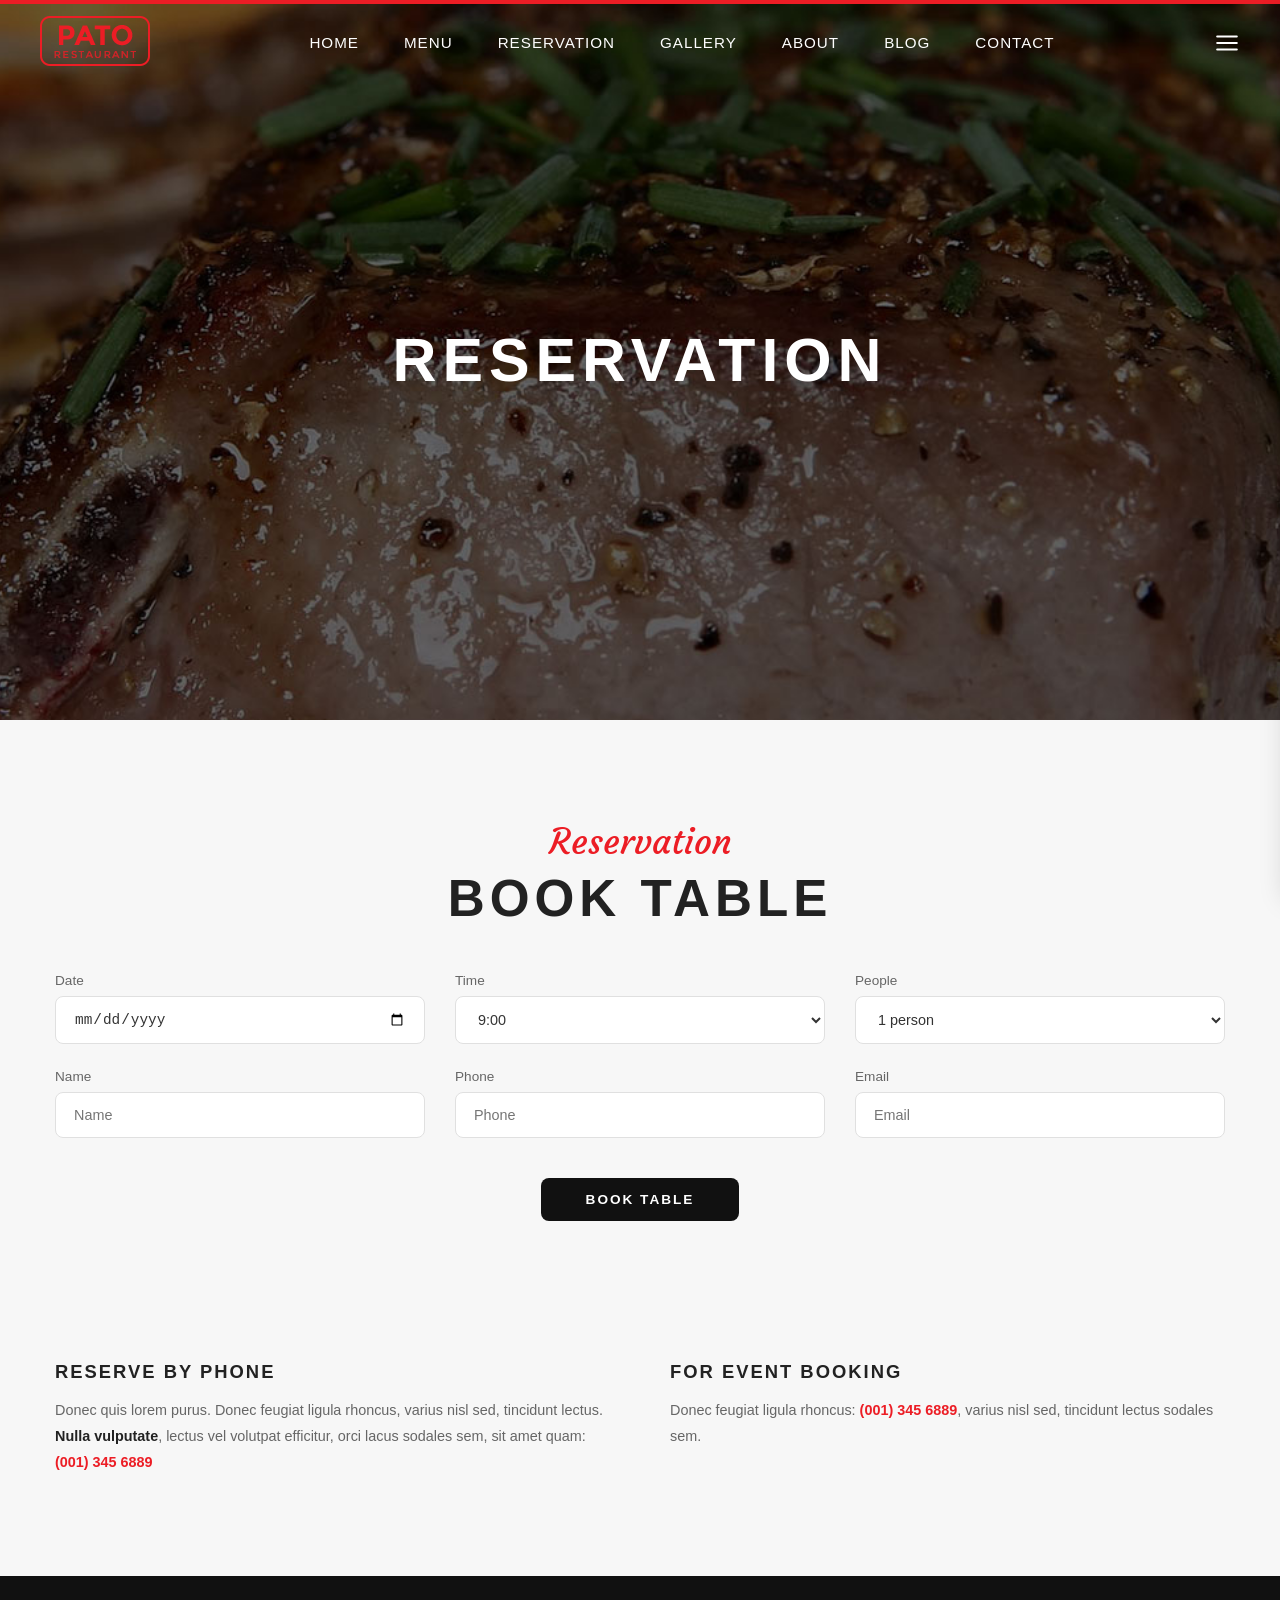
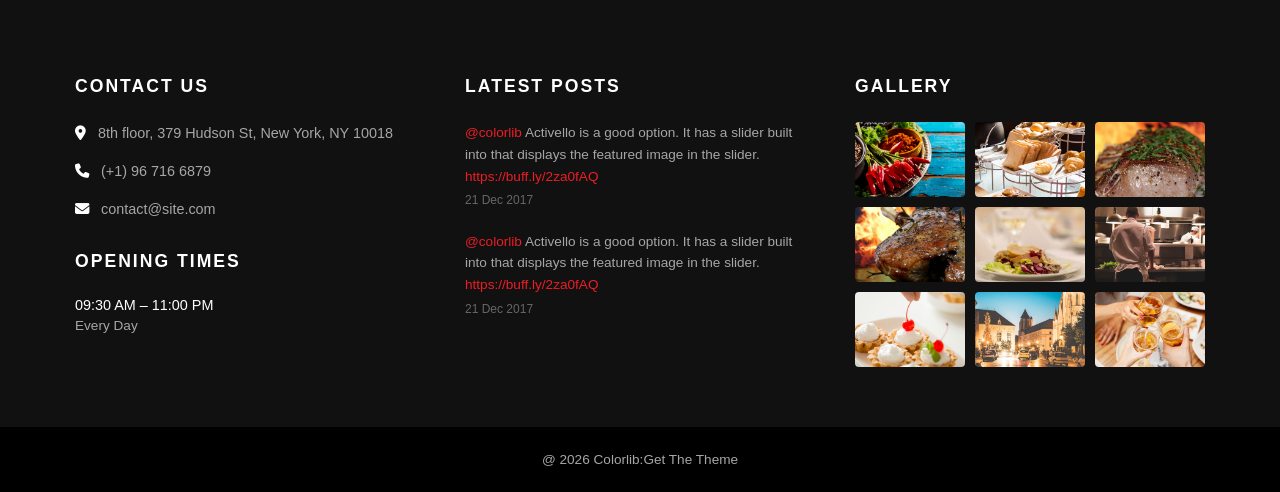
<file: reservation.html>
<!DOCTYPE html>
<html lang="en">

<head>
    <meta charset="UTF-8">
    <meta name="viewport" content="width=device-width, initial-scale=1.0">
     <link rel="icon" type="favicon" href="images/favicon.png">
    <title>RESERVATION - Pato Restaurant</title>
    <link rel="stylesheet" href="stylesheets/reservation.css">
    <link rel="preconnect" href="https://fonts.googleapis.com">
    <link rel="preconnect" href="https://fonts.gstatic.com" crossorigin>
    <link href="https://fonts.googleapis.com/css2?family=Courgette&display=swap" rel="stylesheet">
    <link rel="stylesheet" href="https://cdnjs.cloudflare.com/ajax/libs/font-awesome/6.4.0/css/all.min.css">
</head>

<body>

    <!--adding checkbox to check or uncheck the menu button -->
    <input type="checkbox" id="menu-toggle" hidden>

    <!-- sidebar will be displayed when menubar is checked -->
    <aside class="sidebar">
        <label for="menu-toggle" class="close-btn">&times;</label>

        <nav class="sidebar-nav">
            <ul>
                <li><a href="index.html">HOME</a></li>
                <li><a href="menu.html">MENU</a></li>
                <li><a href="gallery.html">GALLERY</a></li>
                <li><a href="about.html">ABOUT</a></li>
                <li><a href="blog.html">BLOG</a></li>
                <li><a href="contact.html">CONTACT</a></li>
            </ul>
        </nav>

        <a href="reservation.html" class="sidebar-btn">RESERVATION</a>

        <div class="sidebar-gallery">
            <h3>GALLERY</h3>
            <div class="gallery-grid">
                <img src="images/photo-gallery-01.jpg" alt="Gallery 1">
                <img src="images/photo-gallery-02.jpg" alt="Gallery 2">
                <img src="images/photo-gallery-03.jpg" alt="Gallery 3">
                <img src="images/photo-gallery-04.jpg" alt="Gallery 4">
                <img src="images/photo-gallery-05.jpg" alt="Gallery 5">
                <img src="images/photo-gallery-06.jpg" alt="Gallery 6">
                <img src="images/photo-gallery-07.jpg" alt="Gallery 7">
                <img src="images/photo-gallery-08.jpg" alt="Gallery 8">
                <img src="images/photo-gallery-09.jpg" alt="Gallery 9">
            </div>
        </div>
    </aside>

    <!-- Main Container -->
    <div class="container">

        <!-- Top Red Line -->
        <div class="top-red-bar"></div>

        <!-- Header Section -->
        <header class="header">
            <nav class="nav-bar">
                <div class="nav-left">
                    <a href="index.html">
                        <img src="images/logo1.png" alt="Pato Logo" class="logo">
                    </a>
                </div>

                <div class="nav-mid">
                    <ul>
                        <li><a href="index.html" class="link">HOME</a></li>
                        <li><a href="menu.html" class="link">MENU</a></li>
                        <li><a href="reservation.html" class="link">RESERVATION</a></li>
                        <li><a href="gallery.html" class="link">GALLERY</a></li>
                        <li><a href="about.html" class="link">ABOUT</a></li>
                        <li><a href="blog.html" class="link">BLOG</a></li>
                        <li><a href="contact.html" class="link">CONTACT</a></li>
                    </ul>
                </div>

                <div class="nav-right">
                    <label for="menu-toggle" class="menu-btn">
                        <img class="menu-logo" src="images/menu.svg" alt="menu-icon">
                    </label>
                </div>
            </nav>
        </header>


        <!-- Page Hero Banner -->
        <section class="page-hero reservation-hero">
            <h1 class="page-title">RESERVATION</h1>
        </section>

        <!-- Book Table Form Section -->
        <section class="booking-section">
            <div class="booking-container">
                <div class="section-header">
                    <div class="section-subtitle">Reservation</div>
                    <h2 class="section-title">BOOK TABLE</h2>
                </div>

                <form class="booking-form">
                    <div class="form-grid">
                        <!-- Date Input -->
                        <div class="form-group">
                            <label>Date</label>
                            <input type="date">
                        </div>

                        <!-- Time Selection -->
                        <div class="form-group">
                            <label>Time</label>
                            <select>
                                <option>9:00</option>
                                <option>9:30</option>
                                <option>10:00</option>
                                <option>10:30</option>
                                <option>11:00</option>
                                <option>11:30</option>
                                <option>12:00</option>
                                <option>12:30</option>
                                <option>13:00</option>
                                <option>13:30</option>
                                <option>14:00</option>
                                <option>14:30</option>
                                <option>15:00</option>
                                <option>15:30</option>
                                <option>16:00</option>
                                <option>16:30</option>
                                <option>17:00</option>
                                <option>17:30</option>
                                <option>18:00</option>
                            </select>
                        </div>

                        <!-- People Selection -->
                        <div class="form-group">
                            <label>People</label>
                            <select>
                                <option>1 person</option>
                                <option>2 people</option>
                                <option>3 people</option>
                                <option>4 people</option>
                                <option>5 people</option>
                                <option>6 people</option>
                                <option>7 people</option>
                                <option>8 people</option>
                                <option>9 people</option>
                                <option>10 people</option>
                                <option>11 people</option>
                                <option>12 people</option>
                            </select>
                        </div>

                        <!-- Name Input -->
                        <div class="form-group">
                            <label>Name</label>
                            <input type="text" placeholder="Name">
                        </div>

                        <!-- Phone Input -->
                        <div class="form-group">
                            <label>Phone</label>
                            <input type="tel" placeholder="Phone">
                        </div>

                        <!-- Email Input -->
                        <div class="form-group">
                            <label>Email</label>
                            <input type="email" placeholder="Email">
                        </div>
                    </div>

                    <div class="button-wrapper">
                        <button type="submit" class="submit-btn">BOOK TABLE</button>
                    </div>
                </form>
            </div>
        </section>

        <!-- Reserve Info Section -->
        <section class="reservation-info-section">
            <div class="info-container">
                <!-- Reserve By Phone -->
                <div class="info-column">
                    <h3>RESERVE BY PHONE</h3>
                    <p>
                        Donec quis lorem purus. Donec feugiat ligula rhoncus, varius nisl sed, tincidunt lectus. 
                        <strong>Nulla vulputate</strong>, lectus vel volutpat efficitur, orci lacus sodales sem, sit amet quam: 
                        <span class="phone-highlight">(001) 345 6889</span>
                    </p>
                </div>

                <!-- Event Booking -->
                <div class="info-column">
                    <h3>FOR EVENT BOOKING</h3>
                    <p>
                        Donec feugiat ligula rhoncus: <span class="phone-highlight">(001) 345 6889</span>, varius nisl sed, 
                        tincidunt lectus sodales sem.
                    </p>
                </div>
            </div>
        </section>

        <!-- Footer Section -->
    <footer class="site-footer">
        <div class="footer-container">
            <!-- Col 1: Contact Us  -->
            <div class="footer-col">
                <h3>CONTACT US</h3>
                <ul class="contact-info">
                    <li><i class="fa-solid fa-location-dot"></i> 8th floor, 379 Hudson St, New York, NY 10018</li>
                    <li><i class="fa-solid fa-phone"></i> (+1) 96 716 6879</li>
                    <li><i class="fa-solid fa-envelope"></i> contact@site.com</li>
                </ul>

                <h3 class="opening-title">OPENING TIMES</h3>
                <p class="opening-time">09:30 AM – 11:00 PM</p>
                <p class="opening-days">Every Day</p>
            </div>

            <!-- Col 2: Latest Posts -->
            <div class="footer-col">
                <h3>LATEST POSTS</h3>
                <div class="tweet-item">
                    <p> <a href="#">@colorlib</a> Activello is a good option.
                        It has a slider built into that displays the featured image in the slider. <a
                            href="#">https://buff.ly/2za0fAQ</a></p>
                    <span class="tweet-date">21 Dec 2017</span>
                </div>
                <div class="tweet-item">
                    <p><a href="#">@colorlib</a> Activello is a good option.
                        It has a slider built into that displays the featured image in the slider. <a
                            href="#">https://buff.ly/2za0fAQ</a></p>
                    <span class="tweet-date">21 Dec 2017</span>
                </div>
            </div>

            <!-- Col 3: Gallery -->
            <div class="footer-col">
                <h3>GALLERY</h3>
                <div class="footer-gallery">
                    <img src="images/photo-gallery-01.jpg" alt="Gallery 1">
                    <img src="images/photo-gallery-02.jpg" alt="Gallery 2">
                    <img src="images/photo-gallery-03.jpg" alt="Gallery 3">
                    <img src="images/photo-gallery-04.jpg" alt="Gallery 4">
                    <img src="images/photo-gallery-05.jpg" alt="Gallery 5">
                    <img src="images/photo-gallery-06.jpg" alt="Gallery 6">
                    <img src="images/photo-gallery-07.jpg" alt="Gallery 7">
                    <img src="images/photo-gallery-08.jpg" alt="Gallery 8">
                    <img src="images/photo-gallery-09.jpg" alt="Gallery 9">
                </div>
            </div>
        </div>

        <!-- Sub-Footer Bottom Bar -->
        <div class="sub-footer">
            <div class="sub-footer-container">
                <div class="copyright">
                    @ 2026 Colorlib: <a href="#">Get The Theme</a>
                </div>
            </div>
        </div>
    </footer>
    </div>

</body>

</html>
</file>
<file: stylesheets/index.css>
/* Reseting default margin and padding */
* {
    margin: 0;
    padding: 0;
    box-sizing: border-box;
}

html {
    scroll-behavior: smooth;
}

body {
    width: 100%;
    font-family: 'Gill Sans', 'Gill Sans MT', Calibri, 'Trebuchet MS', sans-serif, Arial, sans-serif;
    overflow-x: hidden;
    background-color: #f7f7f7;
}

/* style for sidebar */
.sidebar {
    position: fixed;
    top: 0;
    right: -390px;
    width: 380px;
    max-width: 70vw;
    height: 100vh;
    background-color: #ffffff;
    z-index: 1000;
    overflow-y: auto;
    padding: 50px 30px;
    box-shadow: -5px 0 25px rgba(0, 0, 0, 0.15);
    display: flex;
    flex-direction: column;
    align-items: center;
    text-align: center;
}

#menu-toggle:checked~.sidebar {
    right: 0;
}

.close-btn {
    position: absolute;
    top: 20px;
    right: 25px;
    font-size: 2rem;
    cursor: pointer;
    color: #222;
    transition: color 0.3s;
}

.close-btn:hover {
    color: #ec1d25;
}

.sidebar-nav ul {
    list-style: none;
    margin: 25px 0;
}

.sidebar-nav li {
    margin-bottom: 18px;
}

.sidebar-nav a {
    text-decoration: none;
    color: #333333;
    font-size: 1.05rem;
    font-weight: 500;
    letter-spacing: 2px;
    transition: color 0.3s;
}

.sidebar-nav a:hover {
    color: #ec1d25;
}

.sidebar-btn {
    display: inline-block;
    background-color: #111111;
    color: #ffffff;
    padding: 12px 32px;
    border-radius: 10px;
    text-decoration: none;
    font-size: 0.85rem;
    letter-spacing: 1.5px;
    font-weight: 500;
    margin-bottom: 35px;
    transition: background-color 0.3s ease;
}

.sidebar-btn:hover {
    background-color: #ec1d25;
}

.sidebar-gallery h3 {
    font-size: 1.1rem;
    letter-spacing: 3px;
    margin-bottom: 15px;
    color: #222222;
}

.gallery-grid {
    display: grid;
    grid-template-columns: repeat(3, 1fr);
    gap: 10px;
}

.gallery-grid img {
    width: 100%;
    height: 75px;
    object-fit: cover;
    border-radius: 4px;
}

/* style for main Container */
.container {
    width: 100%;
    position: relative;
}

/* style for Top Red Bar */
.top-red-bar {
    height: 4px;
    width: 100%;
    background-color: #ec1d25;
    position: fixed;
    top: 0;
    left: 0;
    z-index: 102;
}

/* header section with animation for scrolling */
header {
    height: 85px;
    width: 100%;
    position: fixed;
    top: 0;
    left: 0;
    z-index: 100;
    animation: headerScroll linear both;
    animation-timeline: scroll();
    animation-range: 0px 150px;
}

@keyframes headerScroll {
    from {
        background-color: transparent;
        box-shadow: none;
    }

    to {
        background-color: #ffffff;
        box-shadow: 0 4px 15px rgba(0, 0, 0, 0.08);
    }
}

/* navbar styles */
.nav-bar {
    display: flex;
    justify-content: space-between;
    align-items: center;
    height: 100%;
    padding: 0 40px;
}
/* navleft with logo color change */
.nav-left img {
    cursor: pointer;
    animation: logoScroll linear both;
    animation-timeline: scroll();
    animation-range: 0px 150px;
}

@keyframes logoScroll {

    0%,
    50% {
        filter: brightness(0) invert(1);
    }

    100% {
        filter: brightness(0) saturate(100%) invert(24%) sepia(93%) saturate(5794%) hue-rotate(4deg) brightness(91%) contrast(124%);
    }
}
/* navmid for links and transition of color for scrolling */
.nav-mid ul {
    list-style: none;
    display: flex;
    gap: 45px;
}

.nav-mid a {
    text-decoration: none;
    font-size: 0.95rem;
    font-weight: 500;
    letter-spacing: 1px;
    transition: color 0.3s ease;
    animation: navLinkScroll linear both;
    animation-timeline: scroll();
    animation-range: 0px 150px;
    color: white;
}

@keyframes navLinkScroll {
    from {
        color: #ffffff;
    }

    to {
        color: #222222;
    }
}

.link:hover {
    color: #ec1d25 !important;
}

/* navright for menuicon */
.nav-right .menu-btn {
    cursor: pointer;
    display: flex;
    align-items: center;
}

.menu-logo {
    width: 26px;
    height: 26px;
    animation: menuIconScroll linear both;
    animation-timeline: scroll();
    animation-range: 0px 150px;
}

@keyframes menuIconScroll {
    from {
        filter: brightness(0) invert(1);
    }

    to {
        filter: brightness(0);
    }
}

/* hero section with slides */
.hero-section {
    position: relative;
    height: 100vh;
    width: 100%;
    overflow: hidden;
}

.backimg-container {
    height: 100%;
    width: 100%;
    overflow: hidden;
    position: relative;
}

.slide-wrapper {
    height: 100%;
}

.image1 {
    z-index: -1;
    position: absolute;
    animation: slide 12s ease 0s infinite;
}

.image2 {
    z-index: -2;
    position: absolute;
    animation: slide 12s ease 4s infinite;
}

.image3 {
    z-index: -3;
    position: absolute;
    animation: slide 12s ease 8s infinite;
}

@keyframes slide {
    0% {
        opacity: 0;
    }
    1.5% {
        opacity: 1;
    }
    31.5% {
        opacity: 1;
    }
    33% {
        opacity: 0;
    }
    100% {
        opacity: 0;
    }
}

.backimg-container img {
    object-fit: cover;
    height: 100%;
    width: 100%;
    opacity: 0;
}

.hero-content {
    position: absolute;
    top: 50%;
    left: 50%;
    transform: translate(-50%, -50%);
    text-align: center;
    z-index: 10;
    width: 100%;
    max-width: 900px;
    padding: 0 20px;
}

.hero-subtitle {
    font-family: 'Courgette', 'Great Vibes', cursive, sans-serif;
    color: #ffffff;
    font-size: 2.8rem;
    margin-bottom: 10px;
    animation: textSlideDown 4s ease infinite;
}

.hero-title {
    color: #ffffff;
    font-size: 4.5rem;
    font-weight: 700;
    letter-spacing: 6px;
    margin-bottom: 25px;
    animation: textSlideUp 4s ease infinite;
    animation-delay: 0.15s;
}

.hero-btn {
    display: inline-block;
    padding: 12px 32px;
    background-color: #ffffff;
    color: #ec1d25;
    text-decoration: none;
    font-size: 0.9rem;
    font-weight: 500;
    letter-spacing: 1.5px;
    border-radius: 6px;
    transition: background-color 0.3s, color 0.3s;
    animation: textSlideUp 4s ease infinite;
    animation-delay: 0.3s;
}

.hero-btn:hover {
    background-color: #ec1d25;
    color: #ffffff;
}

@keyframes textSlideDown {
    0% {
        opacity: 0;
        transform: translateY(-40px);
    }

    12%,
    85% {
        opacity: 1;
        transform: translateY(0);
    }

    95%,
    100% {
        opacity: 0;
        transform: translateY(-20px);
    }
}

@keyframes textSlideUp {
    0% {
        opacity: 0;
        transform: translateY(40px);
    }

    12%,
    85% {
        opacity: 1;
        transform: translateY(0);
    }

    95%,
    100% {
        opacity: 0;
        transform: translateY(20px);
    }
}

/* welcome section */
.welcome-section {
    padding: 110px 20px;
    background-color: #f7f7f7;
    display: flex;
    justify-content: center;
    align-items: center;
}

.welcome-container {
    max-width: 1170px;
    width: 100%;
    display: flex;
    align-items: center;
    justify-content: space-between;
    gap: 60px;
}

.welcome-text {
    text-align: center;
}

.welcome-subtitle {
    font-family: 'Courgette', cursive, sans-serif;
    color: #ec1d25;
    font-size: 2.2rem;
    margin-bottom: 8px;
}

.welcome-title {
    color: #222222;
    font-size: 3.2rem;
    font-weight: 800;
    letter-spacing: 5px;
    margin-bottom: 25px;
}

.welcome-desc {
    color: #666666;
    font-size: 0.95rem;
    line-height: 1.8;
    max-width: 470px;
    margin: 0 auto 30px auto;
}

.story-link {
    display: flex;
    justify-content: center;
    align-items: center;
    gap: 10px;
    color: #222222;
    text-decoration: none;
    font-size: 0.85rem;
    font-weight: 600;
    letter-spacing: 2px;
    transition: color 0.3s ease;
}

.story-link:hover {
    color: #ec1d25;
}

.welcome-img {
    flex: 1;
    display: flex;
    justify-content: center;
}

.welcome-img img {
    width: 60%;
    max-width: 480px;
    border-radius: 12px;
    object-fit: cover;
    box-shadow: 0 8px 25px rgba(0, 0, 0, 0.08);
}

.background-banner{
    width: 100%;
    min-height: 400px;
    padding: 130px 20px;
    display: flex;
    justify-content: center;
    align-items: center;
    text-align: center;
    background-image: url('../images/bg-intro-01.webp');
    background-attachment: fixed;
    background-position: center;
    background-repeat: no-repeat;
    background-size: cover;
}

.background-subtitle {
    font-family: 'Courgette', cursive, sans-serif;
    color: #ec1d25;
    font-size: 2.3rem;
    margin-bottom: 10px;
}

.background-title {
    color: #ffffff;
    font-size: 3.8rem;
    font-weight: 800;
    letter-spacing: 7px;
}

/* Intro Feature Grid */
.intro-section {
    padding: 110px 20px;
    background-color: #f7f7f7;
    display: flex;
    justify-content: center;
}

.intro-grid {
    max-width: 1170px;
    width: 100%;
    display: grid;
    grid-template-columns: repeat(3, 1fr);
    gap: 35px;
}

.card-img-wrapper {
    border-radius: 12px;
    margin-bottom: 25px;
}

.card-img-wrapper img {
    width: 100%;
    height: 250px;
    object-fit: cover;
    border-radius: 12px;
    transition: transform 0.4s ease;
}

.card-img-wrapper:hover img {
    transform: scale(1.05);
}

.intro-card h3 {
    color: #222222;
    font-size: 1.25rem;
    font-weight: 700;
    letter-spacing: 2px;
    margin-bottom: 12px;
}

.intro-card p {
    color: #666666;
    font-size: 0.9rem;
    line-height: 1.7;
    margin-bottom: 20px;
}

.intro-card a {
    display:flex;
    align-items: center;
    gap: 8px;
    color: #666666;
    text-decoration: none;
    font-size: 0.8rem;
    font-weight: 600;
    letter-spacing: 2px;
    transition: color 0.3s ease;
}

.intro-card a:hover {
    color: #ec1d25;
}

 /* OUR MENU GRID SECTION */
.section-header {
    text-align: center;
    margin-bottom: 50px;
}

.section-header.left-align {
    text-align: left;
}

.section-subtitle {
    font-family: 'Courgette', 'Great Vibes', cursive, sans-serif;
    color: #ec1d25;
    font-size: 2.2rem;
    margin-bottom: 5px;
}

.section-title {
    color: #222222;
    font-size: 3.2rem;
    font-weight: 800;
    letter-spacing: 5px;
}

.section-header.section-title {
    color: #ffffff;
}

.menu-section {
    padding: 110px 20px;
    background-color: #f7f7f7;
    display: flex;
    flex-direction: column;
    align-items: center;
}

.menu-bento-grid {
    max-width: 1170px;
    width: 100%;
    display: grid;
    grid-template-columns: repeat(3, 1fr);
    grid-template-rows: 240px 240px 240px;
    gap: 25px;
}

.menu-card {
    position: relative;
    overflow: hidden;
    border-radius: 12px;
}

.menu-card img {
    width: 100%;
    height: 100%;
    object-fit: cover;
    display: block;
    border-radius: 12px;
    transition: transform 0.5s ease;
}

.menu-card:hover img {
    transform: scale(1.08);
}

.menu-pill-btn {
    position: absolute;
    top: 50%;
    left: 50%;
    transform: translate(-50%, -50%);
    background-color: #ffffff;
    color: #222222;
    padding: 12px 32px;
    border-radius: 8px;
    text-decoration: none;
    font-size: 0.9rem;
    font-weight: 700;
    letter-spacing: 2px;
    box-shadow: 0 4px 15px rgba(0, 0, 0, 0.12);
    transition: background-color 0.3s ease, color 0.3s ease;
}

.menu-card:hover .menu-pill-btn {
    background-color: #ec1d25;
    color: #ffffff;
}

/* Bento Placements */
.card-lunch {
    grid-column: 1 / 2;
    grid-row: 1 / 3;
}

.card-dinner {
    grid-column: 2 / 3;
    grid-row: 1 / 3;
}

.card-drink {
    grid-column: 3 / 4;
    grid-row: 1 / 2;
}

.card-starters {
    grid-column: 3 / 4;
    grid-row: 2 / 3;
}

.card-happyhour {
    grid-column: 1 / 3;
    grid-row: 3 / 4;
}

.card-dessert {
    grid-column: 3 / 4;
    grid-row: 3 / 4;
}

   /* RESERVATION / BOOK TABLE SECTION */
.booking-section {
    padding: 110px 20px;
    background-color: #f7f7f7;
    display: flex;
    justify-content: center;
}

.booking-container {
    max-width: 1170px;
    width: 100%;
    display: flex;
    align-items: center;
    gap: 60px;
}

.booking-form-col {
    flex: 1.2;
}

.booking-form {
    display: flex;
    flex-direction: column;
    gap: 20px;
}

.form-row {
    display: flex;
    gap: 20px;
}

.form-group {
    flex: 1;
    display: flex;
    flex-direction: column;
    gap: 6px;
}

.form-group label {
    font-size: 0.85rem;
    color: #666666;
    font-weight: 500;
}

.form-group input,
.form-group select {
    width: 100%;
    padding: 12px 16px;
    border: 1px solid #e0e0e0;
    border-radius: 8px;
    background-color: #ffffff;
    font-size: 0.9rem;
    color: #333333;
    outline: none;
    transition: border-color 0.3s;
}

.form-group input:focus,
.form-group select:focus {
    border-color: #ec1d25;
}

.submit-btn {
    align-self: flex-start;
    background-color: #111111;
    color: #ffffff;
    padding: 14px 38px;
    border: none;
    border-radius: 8px;
    font-size: 0.85rem;
    font-weight: 700;
    letter-spacing: 2px;
    cursor: pointer;
    transition: background-color 0.3s ease;
    margin-top: 10px;
}

.submit-btn:hover {
    background-color: #ec1d25;
}

.booking-img-col {
    flex: 0.8;    
}

.booking-img-col img {
    width: 100%;
    border-radius: 12px;
    object-fit: cover;
    box-shadow: 0 8px 25px rgba(0, 0, 0, 0.08);
    transition:all 0.3s 
}
.booking-img-col img:hover{
    transform:scale(1.08);
}

  /* CUSTOMER REVIEW SECTION */
.review-section {
    padding: 110px 20px;
    background-color: #ffffff;
    display: flex;
    flex-direction: column;
    align-items: center;
}

.review-card {
    flex: 1;
    text-align: center;
}

.reviewer-avatar {
    width: 90px;
    height: 90px;
    margin: 0 auto 25px auto;
}

.reviewer-avatar img {
    width: 100%;
    height: 100%;
    border-radius: 50%;
    object-fit: cover;
    border: 4px solid #ffffff;
    box-shadow: 0 4px 15px rgba(0, 0, 0, 0.1);
}

.review-quote {
    color: #555555;
    font-size: 1.05rem;
    line-height: 1.8;
    max-width: 700px;
    margin: 0 auto 20px auto;
    font-style: normal;
}

.review-stars {
    color: #ec1d25;
    font-size: 0.9rem;
    margin-bottom: 15px;
    display: flex;
    justify-content: center;
    gap: 5px;
}

.reviewer-name {
    font-size: 0.8rem;
    font-weight: 700;
    letter-spacing: 2px;
    color: #222222;
}

/* VIDEO  SECTION */
.video-background-section {
    width: 100%;
    min-height: 450px;
    padding: 120px 20px;
    display: flex;
    justify-content: center;
    align-items: center;
    text-align: center;
    background-image: url('../images/bg-cover-video-02.webp');
    background-attachment: fixed;
    background-position: center;
    background-size: cover;
}

.play-btn {
    display: inline-flex;
    justify-content: center;
    align-items: center;
    width: 70px;
    height: 70px;
    background-color: #ffffff;
    color: #222222;
    border-radius: 50%;
    text-decoration: none;
    font-size: 1.3rem;
    margin-top: 25px;
    box-shadow: 0 0 25px rgba(255, 255, 255, 0.3);
    transition: transform 0.3s ease, background-color 0.3s ease, color 0.3s ease;
}

.play-btn:hover {
    transform: scale(1.1);
    background-color: #ec1d25;
    color: #ffffff;
}

/* THE BLOG SECTION */
.blog-section {
    padding: 110px 20px;
    background-color: #f7f7f7;
    display: flex;
    flex-direction: column;
    align-items: center;
}

.blog-grid {
    max-width: 1170px;
    width: 100%;
    display: grid;
    grid-template-columns: repeat(3, 1fr);
    gap: 35px;
}

.blog-card {
    text-align: left;
}

.blog-img-wrapper {
    position: relative;
    overflow: hidden;
    border-radius: 12px;
    margin-bottom: 20px;
}

.blog-img-wrapper img {
    width: 100%;
    height: 240px;
    object-fit: cover;
    border-radius: 12px;
    display: block;
    transition: transform 0.4s ease;
}

.blog-card:hover .blog-img-wrapper img {
    transform: scale(1.05);
}

.blog-date {
    position: absolute;
    bottom: 15px;
    left: 15px;
    background-color: rgba(0, 0, 0, 0.75);
    color: #ffffff;
    font-size: 0.75rem;
    padding: 6px 14px;
    border-radius: 6px;
    letter-spacing: 1px;
}

.blog-card h3 {
    font-size: 1.2rem;
    font-weight: 700;
    letter-spacing: 2px;
    color: #222222;
    margin-bottom: 12px;
}

.blog-card p {
    color: #666666;
    font-size: 0.9rem;
    line-height: 1.7;
    margin-bottom: 20px;
}

.blog-card a {
    display: inline-flex;
    align-items: center;
    gap: 8px;
    color: #666666;
    text-decoration: none;
    font-size: 0.8rem;
    font-weight: 600;
    letter-spacing: 2px;
    transition: color 0.3s ease;
}

.blog-card a:hover {
    color: #ec1d25;
}

/* SPECIALS SIGN-UP BANNER*/
.newsletter-section {
    padding: 0 20px;
    background-color: #f7f7f7;
    display: flex;
    justify-content: center;
    margin-bottom: 40px;
    position: relative;
    z-index: 10;
}

.newsletter-card {
    max-width: 1170px;
    width: 100%;
    background-color: #ffffff;
    border-radius: 12px;
    padding: 35px 50px;
    display: flex;
    align-items: center;
    justify-content: space-between;
    box-shadow: 0 10px 30px rgba(0, 0, 0, 0.08);
}

.newsletter-card h3 {
    font-size: 1.2rem;
    font-weight: 700;
    letter-spacing: 2px;
    color: #222222;
}

.newsletter-form {
    display: flex;
    gap: 15px;
    align-items: center;
    flex: 0.6;
}

.input-wrapper {
    position: relative;
    flex: 1;
}

.input-wrapper input {
    width: 100%;
    padding: 12px 40px 12px 18px;
    border: 1px solid #e0e0e0;
    border-radius: 8px;
    outline: none;
    font-size: 0.9rem;
}

.input-wrapper i {
    position: absolute;
    right: 15px;
    top: 50%;
    transform: translateY(-50%);
    color: #888888;
}

.signup-btn {
    background-color: #111111;
    color: #ffffff;
    padding: 12px 30px;
    border: none;
    border-radius: 8px;
    font-size: 0.85rem;
    font-weight: 700;
    letter-spacing: 1.5px;
    cursor: pointer;
    transition: background-color 0.3s ease;
}

.signup-btn:hover {
    background-color: #ec1d25;
}

/* FOOTER SECTION*/
.site-footer {
    background-color: #111111;
    color: #a6a6a6;
    padding-top: 100px;
}

.footer-container {
    max-width: 1170px;
    margin: 0 auto;
    padding: 0 20px 60px 20px;
    display: grid;
    grid-template-columns: repeat(3, 1fr);
    gap: 40px;
}

.footer-col h3 {
    color: #ffffff;
    font-size: 1.1rem;
    font-weight: 700;
    letter-spacing: 2px;
    margin-bottom: 25px;
}

.contact-info {
    list-style: none;
    display: flex;
    flex-direction: column;
    gap: 15px;
    font-size: 0.9rem;
    line-height: 1.6;
    margin-bottom: 30px;
}

.contact-info i {
    color: #ffffff;
    margin-right: 8px;
}

.opening-title {
    margin-top: 20px;
}

.opening-time {
    color: #ffffff;
    font-size: 0.9rem;
    margin-bottom: 5px;
}

.opening-days {
    font-size: 0.85rem;
}

.tweet-item {
    margin-bottom: 20px;
    font-size: 0.85rem;
    line-height: 1.6;
}

.tweet-item p {
    color: #a6a6a6;
}

.tweet-item a {
    color: #ec1d25;
    text-decoration: none;
}

.tweet-date {
    display: block;
    font-size: 0.75rem;
    color: #666666;
    margin-top: 4px;
}

.footer-gallery {
    display: grid;
    grid-template-columns: repeat(3, 1fr);
    gap: 10px;
}

.footer-gallery img {
    width: 100%;
    height: 75px;
    object-fit: cover;
    border-radius: 4px;
}

/* Sub Footer */
.sub-footer {
    background-color: #000000;
    padding: 25px 20px;
}

.sub-footer-container {
    max-width: 1170px;
    margin: 0 auto;
    font-size: 0.85rem;
}

.copyright{
    display:flex;
    justify-content: center;
}

.copyright a {
    color: #a6a6a6;
    text-decoration: none;
}

.copyright a:hover {
    color: #ec1d25;
}


/* RESPONSIVE DESIGN*/

@media screen and (max-width: 1075px) {
    .nav-mid {
        display: none;
    }

    .nav-bar {
        padding: 0 25px;
    }

    .welcome-container,
    .booking-container,
    .newsletter-card {
        flex-direction: column;
        gap: 40px;
    }

    .newsletter-form {
        width: 100%;
        flex: 1;
    }

    .blog-grid,
    .footer-container {
        grid-template-columns: repeat(2, 1fr);
    }

    .menu-bento-grid {
        grid-template-columns: repeat(2, 1fr);
        grid-template-rows: auto;
    }

    .card-lunch,
    .card-dinner,
    .card-drink,
    .card-starters,
    .card-happyhour,
    .card-dessert {
        grid-column: span 1;
        grid-row: span 1;
        height: 250px;
    }
}

@media screen and (max-width: 768px) {

    .intro-grid,
    .blog-grid,
    .footer-container,
    .menu-bento-grid {
        grid-template-columns: 1fr;
    }

    .form-row {
        flex-direction: column;
    }

}
</file>
<file: stylesheets/about.css>
/* Reseting default margin and padding */
* {
    margin: 0;
    padding: 0;
    box-sizing: border-box;
}

html {
    scroll-behavior: smooth;
}

body {
    width: 100%;
    font-family: 'Gill Sans', 'Gill Sans MT', Calibri, 'Trebuchet MS', sans-serif, Arial, sans-serif;
    overflow-x: hidden;
    background-color: #f7f7f7;
}

/* style for sidebar */
.sidebar {
    position: fixed;
    top: 0;
    right: -390px;
    width: 380px;
    max-width: 70vw;
    height: 100vh;
    background-color: #ffffff;
    z-index: 1000;
    overflow-y: auto;
    padding: 50px 30px;
    box-shadow: -5px 0 25px rgba(0, 0, 0, 0.15);
    display: flex;
    flex-direction: column;
    align-items: center;
    text-align: center;
}

#menu-toggle:checked~.sidebar {
    right: 0;
}

.close-btn {
    position: absolute;
    top: 20px;
    right: 25px;
    font-size: 2rem;
    cursor: pointer;
    color: #222;
    transition: color 0.3s;
}

.close-btn:hover {
    color: #ec1d25;
}

.sidebar-nav ul {
    list-style: none;
    margin: 25px 0;
}

.sidebar-nav li {
    margin-bottom: 18px;
}

.sidebar-nav a {
    text-decoration: none;
    color: #333333;
    font-size: 1.05rem;
    font-weight: 500;
    letter-spacing: 2px;
    transition: color 0.3s;
}

.sidebar-nav a:hover {
    color: #ec1d25;
}

.sidebar-btn {
    display: inline-block;
    background-color: #111111;
    color: #ffffff;
    padding: 12px 32px;
    border-radius: 10px;
    text-decoration: none;
    font-size: 0.85rem;
    letter-spacing: 1.5px;
    font-weight: 500;
    margin-bottom: 35px;
    transition: background-color 0.3s ease;
}

.sidebar-btn:hover {
    background-color: #ec1d25;
}

.sidebar-gallery h3 {
    font-size: 1.1rem;
    letter-spacing: 3px;
    margin-bottom: 15px;
    color: #222222;
}

.gallery-grid {
    display: grid;
    grid-template-columns: repeat(3, 1fr);
    gap: 10px;
}

.gallery-grid img {
    width: 100%;
    height: 75px;
    object-fit: cover;
    border-radius: 4px;
}

/* style for main Container */
.container {
    width: 100%;
    position: relative;
}

/* style for Top Red Bar */
.top-red-bar {
    height: 4px;
    width: 100%;
    background-color: #ec1d25;
    position: fixed;
    top: 0;
    left: 0;
    z-index: 102;
}

/* header section with animation for scrolling */
header {
    height: 85px;
    width: 100%;
    position: fixed;
    top: 0;
    left: 0;
    z-index: 100;
    animation: headerScroll linear both;
    animation-timeline: scroll();
    animation-range: 0px 150px;
}

@keyframes headerScroll {
    from {
        background-color: transparent;
        box-shadow: none;
    }

    to {
        background-color: #ffffff;
        box-shadow: 0 4px 15px rgba(0, 0, 0, 0.08);
    }
}

/* navbar styles */
.nav-bar {
    display: flex;
    justify-content: space-between;
    align-items: center;
    height: 100%;
    padding: 0 40px;
}
/* navleft with logo color change */
.nav-left img {
    cursor: pointer;
    animation: logoScroll linear both;
    animation-timeline: scroll();
    animation-range: 0px 150px;
}

@keyframes logoScroll {

    0%,
    50% {
        filter: brightness(0) invert(1);
    }

    100% {
        filter: brightness(0) saturate(100%) invert(24%) sepia(93%) saturate(5794%) hue-rotate(4deg) brightness(91%) contrast(124%);
    }
}
/* navmid for links and transition of color for scrolling */
.nav-mid ul {
    list-style: none;
    display: flex;
    gap: 45px;
}

.nav-mid a {
    text-decoration: none;
    font-size: 0.95rem;
    font-weight: 500;
    letter-spacing: 1px;
    transition: color 0.3s ease;
    animation: navLinkScroll linear both;
    animation-timeline: scroll();
    animation-range: 0px 150px;
    color: white;
}

@keyframes navLinkScroll {
    from {
        color: #ffffff;
    }

    to {
        color: #222222;
    }
}

.link:hover {
    color: #ec1d25 !important;
}

/* navright for menuicon */
.nav-right .menu-btn {
    cursor: pointer;
    display: flex;
    align-items: center;
}

.menu-logo {
    width: 26px;
    height: 26px;
    animation: menuIconScroll linear both;
    animation-timeline: scroll();
    animation-range: 0px 150px;
}

@keyframes menuIconScroll {
    from {
        filter: brightness(0) invert(1);
    }

    to {
        filter: brightness(0);
    }
}
/*PAGE HERO BANNER */
.page-hero {
    position: relative;
    height: 80vh;
    min-height: 350px;
    width: 100%;
    background-image: url('../images/bgmenu-title-page-01.webp');
    background-size: cover;
    background-position: center;
    display: flex;
    justify-content: center;
    align-items: center;
}


.page-title {
    position: relative;
    z-index: 2;
    color: #ffffff;
    font-size: 3.8rem;
    font-weight: 800;
    letter-spacing: 6px;
    text-align: center;
}

/* OUR STORY SECTION */
.story-section {
    padding: 100px 20px;
    background-color: #f7f7f7;
    display: flex;
    justify-content: center;
}

.story-container {
    max-width: 900px;
    width: 100%;
    text-align: center;
}
.section-header {
    text-align: center;
    margin-bottom: 45px;
}

.section-subtitle {
    font-family: 'Courgette', cursive, sans-serif;
    color: #ec1d25;
    font-size: 2.2rem;
    margin-bottom: 5px;
}

.section-title {
    color: #222222;
    font-size: 3.2rem;
    font-weight: 800;
    letter-spacing: 5px;
}

.story-text {
    color: #666666;
    font-size: 0.95rem;
    line-height: 1.9;
}

/*OUR VIDEO SECTION */
.video-background-section {
    width: 100%;
    min-height: 450px;
    padding: 120px 20px;
    display: flex;
    justify-content: center;
    align-items: center;
    text-align: center;
    background-image: url('../images/ourvideo-menu-01.webp');
    background-attachment: fixed;
    background-position: center;
    background-size: cover;
}

.background-subtitle {
    font-family: 'Courgette', cursive, sans-serif;
    color: #ec1d25;
    font-size: 2.3rem;
    margin-bottom: 10px;
}

.background-title {
    color: #ffffff;
    font-size: 3.8rem;
    font-weight: 800;
    letter-spacing: 7px;
}

.play-btn {
    display: inline-flex;
    justify-content: center;
    align-items: center;
    width: 70px;
    height: 70px;
    background-color: #ffffff;
    color: #222222;
    border-radius: 50%;
    text-decoration: none;
    font-size: 1.3rem;
    margin-top: 25px;
    box-shadow: 0 0 25px rgba(255, 255, 255, 0.3);
    transition: transform 0.3s ease, background-color 0.3s ease, color 0.3s ease;
}

.play-btn:hover {
    transform: scale(1.1);
    background-color: #ec1d25;
    color: #ffffff;
}

/* DELICIOUS RECIPES */
.about-feature-section {
    padding: 100px 20px;
    background-color: #f7f7f7;
    display: flex;
    justify-content: center;
}

.feature-container {
    max-width: 1170px;
    width: 100%;
    display: flex;
    align-items: center;
    gap: 70px;
}

.feature-text-col {
    flex: 1;
    text-align: center;
}

.feature-desc {
    color: #666666;
    font-size: 0.95rem;
    line-height: 1.8;
    max-width: 480px;
    margin: 20px auto 0 auto;
}

.feature-img-col {
    flex: 1;
    display: flex;
    justify-content: center;
}

.feature-img-col img {
    width: 100%;
    max-width: 480px;
    border-radius: 12px;
    object-fit: cover;
    box-shadow: 0 8px 25px rgba(0, 0, 0, 0.08);
}

.background-divider {
    width: 100%;
    height: 380px;
    background-image: url('../images/bg-cover-video-02.webp');
    background-attachment: fixed;
    background-position: center;
    background-size: cover;
}

/* 8. MEET OUR CHEF SECTION*/
.chef-section {
    padding: 110px 20px;
    background-color: #ffffff;
    display: flex;
    flex-direction: column;
    align-items: center;
}

.chef-grid {
    max-width: 1170px;
    width: 100%;
    display: grid;
    grid-template-columns: repeat(3, 1fr);
    gap: 35px;
}

.chef-card {
    border: 1px solid #e0e0e0;
    border-radius: 12px;
    padding: 35px 30px;
    text-align: center;
    background-color: #ffffff;
    transition: transform 0.3s ease, box-shadow 0.3s ease;
}

.chef-card:hover {
    transform: translateY(-5px);
    box-shadow: 0 10px 30px rgba(0, 0, 0, 0.08);
}

/* CHEF AVATAR*/
.chef-avatar {
    width: 110px;
    height: 110px;
    border-radius: 50%;
    padding: 5px;
    border: 2px solid #ec1d25;
    margin: 0 auto 20px auto;
    background-color: #ffffff;
}

.chef-avatar img {
    width: 100%;
    height: 100%;
    border-radius: 50%;
    object-fit: cover;
}

.chef-card h3 {
    font-size: 1.2rem;
    font-weight: 700;
    color: #222222;
    margin-bottom: 6px;
    letter-spacing: 1px;
}

.chef-role {
    display: block;
    font-size: 0.75rem;
    color: #888888;
    letter-spacing: 2px;
    font-weight: 600;
    margin-bottom: 18px;
}

.chef-card p {
    color: #666666;
    font-size: 0.9rem;
    line-height: 1.7;
}

/*  SPECIALS SIGN-UP BANNER */
.newsletter-section {
    padding: 0 20px;
    background-color: #ffffff;
    display: flex;
    justify-content: center;
    margin-bottom: 40px;
    position: relative;
    z-index: 10;
}

.newsletter-card {
    max-width: 1170px;
    width: 100%;
    background-color: #f7f7f7;
    border-radius: 12px;
    padding: 35px 50px;
    display: flex;
    align-items: center;
    justify-content: space-between;
    box-shadow: 0 10px 30px rgba(0, 0, 0, 0.08);
}

.newsletter-card h3 {
    font-size: 1.2rem;
    font-weight: 700;
    letter-spacing: 2px;
    color: #222222;
}

.newsletter-form {
    display: flex;
    gap: 15px;
    align-items: center;
    flex: 0.6;
}

.input-wrapper {
    position: relative;
    flex: 1;
}

.input-wrapper input {
    width: 100%;
    padding: 12px 40px 12px 18px;
    border: 1px solid #e0e0e0;
    border-radius: 8px;
    outline: none;
    font-size: 0.9rem;
}

.input-wrapper i {
    position: absolute;
    right: 15px;
    top: 50%;
    transform: translateY(-50%);
    color: #888888;
}

.signup-btn {
    background-color: #111111;
    color: #ffffff;
    padding: 12px 30px;
    border: none;
    border-radius: 8px;
    font-size: 0.85rem;
    font-weight: 700;
    letter-spacing: 1.5px;
    cursor: pointer;
    transition: background-color 0.3s ease;
}

.signup-btn:hover {
    background-color: #ec1d25;
}

/* FOOTER SECTION*/
.site-footer {
    background-color: #111111;
    color: #a6a6a6;
    padding-top: 100px;
}

.footer-container {
    max-width: 1170px;
    margin: 0 auto;
    padding: 0 20px 60px 20px;
    display: grid;
    grid-template-columns: repeat(3, 1fr);
    gap: 40px;
}

.footer-col h3 {
    color: #ffffff;
    font-size: 1.1rem;
    font-weight: 700;
    letter-spacing: 2px;
    margin-bottom: 25px;
}

.contact-info {
    list-style: none;
    display: flex;
    flex-direction: column;
    gap: 15px;
    font-size: 0.9rem;
    line-height: 1.6;
    margin-bottom: 30px;
}

.contact-info i {
    color: #ffffff;
    margin-right: 8px;
}

.opening-title {
    margin-top: 20px;
}

.opening-time {
    color: #ffffff;
    font-size: 0.9rem;
    margin-bottom: 5px;
}

.opening-days {
    font-size: 0.85rem;
}

.tweet-item {
    margin-bottom: 20px;
    font-size: 0.85rem;
    line-height: 1.6;
}

.tweet-item p {
    color: #a6a6a6;
}

.tweet-item a {
    color: #ec1d25;
    text-decoration: none;
}

.tweet-date {
    display: block;
    font-size: 0.75rem;
    color: #666666;
    margin-top: 4px;
}

.footer-gallery {
    display: grid;
    grid-template-columns: repeat(3, 1fr);
    gap: 10px;
}

.footer-gallery img {
    width: 100%;
    height: 75px;
    object-fit: cover;
    border-radius: 4px;
}

/* Sub Footer */
.sub-footer {
    background-color: #000000;
    padding: 25px 20px;
}

.sub-footer-container {
    max-width: 1170px;
    margin: 0 auto;
    font-size: 0.85rem;
}

.copyright{
    display:flex;
    justify-content: center;
}

.copyright a {
    color: #a6a6a6;
    text-decoration: none;
}

.copyright a:hover {
    color: #ec1d25;
}

/* RESPONSIVE DESIGN*/
@media screen and (max-width: 1075px) {
    .nav-mid { display: none; }
    .nav-bar { padding: 0 25px; }

    .feature-container {
        flex-direction: column;
        gap: 40px;
    }

    .feature-container.reverse-layout {
        flex-direction: column-reverse;
    }

    .chef-grid {
        grid-template-columns: repeat(2, 1fr);
    }

    .newsletter-card {
        flex-direction: column;
        gap: 25px;
    }

    .newsletter-form {
        width: 100%;
    }

    .footer-container {
        grid-template-columns: repeat(2, 1fr);
    }
}

@media screen and (max-width: 768px) {
    .chef-grid,
    .footer-container {
        grid-template-columns: 1fr;
    }

    .page-title {
        font-size: 2.8rem;
    }
}
</file>
<file: stylesheets/blog.css>
/* Reseting default margin and padding */
* {
    margin: 0;
    padding: 0;
    box-sizing: border-box;
}

html {
    scroll-behavior: smooth;
}

body {
    width: 100%;
    font-family: 'Gill Sans', 'Gill Sans MT', Calibri, 'Trebuchet MS', sans-serif, Arial, sans-serif;
    overflow-x: hidden;
    background-color: #f7f7f7;
}

/* style for sidebar */
.sidebar {
    position: fixed;
    top: 0;
    right: -390px;
    width: 380px;
    max-width: 70vw;
    height: 100vh;
    background-color: #ffffff;
    z-index: 1000;
    overflow-y: auto;
    padding: 50px 30px;
    box-shadow: -5px 0 25px rgba(0, 0, 0, 0.15);
    display: flex;
    flex-direction: column;
    align-items: center;
    text-align: center;
}

#menu-toggle:checked~.sidebar {
    right: 0;
}

.close-btn {
    position: absolute;
    top: 20px;
    right: 25px;
    font-size: 2rem;
    cursor: pointer;
    color: #222;
    transition: color 0.3s;
}

.close-btn:hover {
    color: #ec1d25;
}

.sidebar-nav ul {
    list-style: none;
    margin: 25px 0;
}

.sidebar-nav li {
    margin-bottom: 18px;
}

.sidebar-nav a {
    text-decoration: none;
    color: #333333;
    font-size: 1.05rem;
    font-weight: 500;
    letter-spacing: 2px;
    transition: color 0.3s;
}

.sidebar-nav a:hover {
    color: #ec1d25;
}

.sidebar-btn {
    display: inline-block;
    background-color: #111111;
    color: #ffffff;
    padding: 12px 32px;
    border-radius: 10px;
    text-decoration: none;
    font-size: 0.85rem;
    letter-spacing: 1.5px;
    font-weight: 500;
    margin-bottom: 35px;
    transition: background-color 0.3s ease;
}

.sidebar-btn:hover {
    background-color: #ec1d25;
}

.sidebar-gallery h3 {
    font-size: 1.1rem;
    letter-spacing: 3px;
    margin-bottom: 15px;
    color: #222222;
}

.gallery-grid {
    display: grid;
    grid-template-columns: repeat(3, 1fr);
    gap: 10px;
}

.gallery-grid img {
    width: 100%;
    height: 75px;
    object-fit: cover;
    border-radius: 4px;
}

/* style for main Container */
.container {
    width: 100%;
    position: relative;
}

/* style for Top Red Bar */
.top-red-bar {
    height: 4px;
    width: 100%;
    background-color: #ec1d25;
    position: fixed;
    top: 0;
    left: 0;
    z-index: 102;
}

/* header section with animation for scrolling */
header {
    height: 85px;
    width: 100%;
    position: fixed;
    top: 0;
    left: 0;
    z-index: 100;
    animation: headerScroll linear both;
    animation-timeline: scroll();
    animation-range: 0px 150px;
}

@keyframes headerScroll {
    from {
        background-color: transparent;
        box-shadow: none;
    }

    to {
        background-color: #ffffff;
        box-shadow: 0 4px 15px rgba(0, 0, 0, 0.08);
    }
}

/* navbar styles */
.nav-bar {
    display: flex;
    justify-content: space-between;
    align-items: center;
    height: 100%;
    padding: 0 40px;
}
/* navleft with logo color change */
.nav-left img {
    cursor: pointer;
    animation: logoScroll linear both;
    animation-timeline: scroll();
    animation-range: 0px 150px;
}

@keyframes logoScroll {

    0%,
    50% {
        filter: brightness(0) invert(1);
    }

    100% {
        filter: brightness(0) saturate(100%) invert(24%) sepia(93%) saturate(5794%) hue-rotate(4deg) brightness(91%) contrast(124%);
    }
}
/* navmid for links and transition of color for scrolling */
.nav-mid ul {
    list-style: none;
    display: flex;
    gap: 45px;
}

.nav-mid a {
    text-decoration: none;
    font-size: 0.95rem;
    font-weight: 500;
    letter-spacing: 1px;
    transition: color 0.3s ease;
    animation: navLinkScroll linear both;
    animation-timeline: scroll();
    animation-range: 0px 150px;
    color: white;
}

@keyframes navLinkScroll {
    from {
        color: #ffffff;
    }

    to {
        color: #222222;
    }
}

.link:hover {
    color: #ec1d25 !important;
}

/* navright for menuicon */
.nav-right .menu-btn {
    cursor: pointer;
    display: flex;
    align-items: center;
}

.menu-logo {
    width: 26px;
    height: 26px;
    animation: menuIconScroll linear both;
    animation-timeline: scroll();
    animation-range: 0px 150px;
}

@keyframes menuIconScroll {
    from {
        filter: brightness(0) invert(1);
    }

    to {
        filter: brightness(0);
    }
}

/* PAGE HERO */
.page-hero {
    position: relative;
    height: 90vh;
    min-height: 350px;
    width: 100%;
    background-image: url('../images/bg-gallery-page-03.jpg');
    background-size: cover;
    background-position: center;
    display: flex;
    justify-content: center;
    align-items: center;
}

.page-title {
    position: relative;
    z-index: 2;
    color: #ffffff;
    font-size: 3.8rem;
    font-weight: 800;
    letter-spacing: 6px;
    text-align: center;
}

/* BLOG FEED SECTION  */
.blog-feed-section {
    padding: 110px 20px 100px 20px;
    display: flex;
    justify-content: center;
}

.blog-feed-container {
    max-width: 900px;
    width: 100%;
    display: flex;
    flex-direction: column;
    gap: 70px;
}

.blog-post-card {
    width: 100%;
}

.post-img-wrapper {
    position: relative;
    width: 100%;
    max-height: 480px;
    overflow: hidden;
    border-radius: 12px;
    margin-bottom: 30px;
}

.post-img-wrapper img {
    width: 100%;
    height: 100%;
    max-height: 480px;
    object-fit: cover;
    border-radius: 12px;
    display: block;
    transition: transform 0.4s ease;
}

.blog-post-card:hover .post-img-wrapper img {
    transform: scale(1.03);
}

/* Red Date Badge Top Left */
.date-badge {
    position: absolute;
    top: 20px;
    left: 20px;
    background-color: #ec1d25;
    color: #ffffff;
    padding: 10px 16px;
    border-radius: 8px;
    text-align: center;
    box-shadow: 0 4px 15px rgba(0, 0, 0, 0.2);
    display: flex;
    flex-direction: column;
    justify-content: center;
    line-height: 1.1;
}

.date-badge .day {
    font-size: 1.6rem;
    font-weight: 800;
}

.date-badge .month-year {
    font-size: 0.7rem;
    font-weight: 600;
    letter-spacing: 0.5px;
    margin-top: 2px;
}

/* Post Details */
.post-title {
    margin-bottom: 12px;
}

.post-title a {
    color: #222222;
    font-size: 1.8rem;
    font-weight: 800;
    letter-spacing: 3px;
    text-decoration: none;
    transition: color 0.3s ease;
}

.post-title a:hover {
    color: #ec1d25;
}

.post-meta {
    font-size: 0.8rem;
    color: #888888;
    margin-bottom: 20px;
    display: flex;
    align-items: center;
    flex-wrap: wrap;
    gap: 8px;
}

.post-meta .divider {
    color: #dddddd;
}

.post-excerpt {
    color: #666666;
    font-size: 0.95rem;
    line-height: 1.8;
    margin-bottom: 25px;
}

/* FOOTER SECTION*/
.site-footer {
    background-color: #111111;
    color: #a6a6a6;
    padding-top: 100px;
}

.footer-container {
    max-width: 1170px;
    margin: 0 auto;
    padding: 0 20px 60px 20px;
    display: grid;
    grid-template-columns: repeat(3, 1fr);
    gap: 40px;
}

.footer-col h3 {
    color: #ffffff;
    font-size: 1.1rem;
    font-weight: 700;
    letter-spacing: 2px;
    margin-bottom: 25px;
}

.contact-info {
    list-style: none;
    display: flex;
    flex-direction: column;
    gap: 15px;
    font-size: 0.9rem;
    line-height: 1.6;
    margin-bottom: 30px;
}

.contact-info i {
    color: #ffffff;
    margin-right: 8px;
}

.opening-title {
    margin-top: 20px;
}

.opening-time {
    color: #ffffff;
    font-size: 0.9rem;
    margin-bottom: 5px;
}

.opening-days {
    font-size: 0.85rem;
}

.tweet-item {
    margin-bottom: 20px;
    font-size: 0.85rem;
    line-height: 1.6;
}

.tweet-item p {
    color: #a6a6a6;
}

.tweet-item a {
    color: #ec1d25;
    text-decoration: none;
}

.tweet-date {
    display: block;
    font-size: 0.75rem;
    color: #666666;
    margin-top: 4px;
}

.footer-gallery {
    display: grid;
    grid-template-columns: repeat(3, 1fr);
    gap: 10px;
}

.footer-gallery img {
    width: 100%;
    height: 75px;
    object-fit: cover;
    border-radius: 4px;
}

/* Sub Footer */
.sub-footer {
    background-color: #000000;
    padding: 25px 20px;
}

.sub-footer-container {
    max-width: 1170px;
    margin: 0 auto;
    font-size: 0.85rem;
}

.copyright{
    display:flex;
    justify-content: center;
}

.copyright a {
    color: #a6a6a6;
    text-decoration: none;
}

.copyright a:hover {
    color: #ec1d25;
}
/*  RESPONSIVE DESIGN */
@media screen and (max-width: 1075px) {
    .nav-mid { display: none; }
    .nav-bar { padding: 0 25px; }

    .footer-container {
        grid-template-columns: repeat(2, 1fr);
    }
}

@media screen and (max-width: 768px) {
    .footer-container {
        grid-template-columns: 1fr;
    }

    .page-title {
        font-size: 2.8rem;
    }

    .post-title a {
        font-size: 1.4rem;
    }

}
</file>
<file: stylesheets/contact.css>
/* Reseting default margin and padding */
* {
    margin: 0;
    padding: 0;
    box-sizing: border-box;
}

html {
    scroll-behavior: smooth;
}

body {
    width: 100%;
    font-family: 'Gill Sans', 'Gill Sans MT', Calibri, 'Trebuchet MS', sans-serif, Arial, sans-serif;
    overflow-x: hidden;
    background-color: #f7f7f7;
}

/* style for sidebar */
.sidebar {
    position: fixed;
    top: 0;
    right: -390px;
    width: 380px;
    max-width: 70vw;
    height: 100vh;
    background-color: #ffffff;
    z-index: 1000;
    overflow-y: auto;
    padding: 50px 30px;
    box-shadow: -5px 0 25px rgba(0, 0, 0, 0.15);
    display: flex;
    flex-direction: column;
    align-items: center;
    text-align: center;
}

#menu-toggle:checked~.sidebar {
    right: 0;
}

.close-btn {
    position: absolute;
    top: 20px;
    right: 25px;
    font-size: 2rem;
    cursor: pointer;
    color: #222;
    transition: color 0.3s;
}

.close-btn:hover {
    color: #ec1d25;
}

.sidebar-nav ul {
    list-style: none;
    margin: 25px 0;
}

.sidebar-nav li {
    margin-bottom: 18px;
}

.sidebar-nav a {
    text-decoration: none;
    color: #333333;
    font-size: 1.05rem;
    font-weight: 500;
    letter-spacing: 2px;
    transition: color 0.3s;
}

.sidebar-nav a:hover {
    color: #ec1d25;
}

.sidebar-btn {
    display: inline-block;
    background-color: #111111;
    color: #ffffff;
    padding: 12px 32px;
    border-radius: 10px;
    text-decoration: none;
    font-size: 0.85rem;
    letter-spacing: 1.5px;
    font-weight: 500;
    margin-bottom: 35px;
    transition: background-color 0.3s ease;
}

.sidebar-btn:hover {
    background-color: #ec1d25;
}

.sidebar-gallery h3 {
    font-size: 1.1rem;
    letter-spacing: 3px;
    margin-bottom: 15px;
    color: #222222;
}

.gallery-grid {
    display: grid;
    grid-template-columns: repeat(3, 1fr);
    gap: 10px;
}

.gallery-grid img {
    width: 100%;
    height: 75px;
    object-fit: cover;
    border-radius: 4px;
}

/* style for main Container */
.container {
    width: 100%;
    position: relative;
}

/* style for Top Red Bar */
.top-red-bar {
    height: 4px;
    width: 100%;
    background-color: #ec1d25;
    position: fixed;
    top: 0;
    left: 0;
    z-index: 102;
}

/* header section with animation for scrolling */
header {
    height: 85px;
    width: 100%;
    position: fixed;
    top: 0;
    left: 0;
    z-index: 100;
    animation: headerScroll linear both;
    animation-timeline: scroll();
    animation-range: 0px 150px;
}

@keyframes headerScroll {
    from {
        background-color: transparent;
        box-shadow: none;
    }

    to {
        background-color: #ffffff;
        box-shadow: 0 4px 15px rgba(0, 0, 0, 0.08);
    }
}

/* navbar styles */
.nav-bar {
    display: flex;
    justify-content: space-between;
    align-items: center;
    height: 100%;
    padding: 0 40px;
}
/* navleft with logo color change */
.nav-left img {
    cursor: pointer;
    animation: logoScroll linear both;
    animation-timeline: scroll();
    animation-range: 0px 150px;
}

@keyframes logoScroll {

    0%,
    50% {
        filter: brightness(0) invert(1);
    }

    100% {
        filter: brightness(0) saturate(100%) invert(24%) sepia(93%) saturate(5794%) hue-rotate(4deg) brightness(91%) contrast(124%);
    }
}
/* navmid for links and transition of color for scrolling */
.nav-mid ul {
    list-style: none;
    display: flex;
    gap: 45px;
}

.nav-mid a {
    text-decoration: none;
    font-size: 0.95rem;
    font-weight: 500;
    letter-spacing: 1px;
    transition: color 0.3s ease;
    animation: navLinkScroll linear both;
    animation-timeline: scroll();
    animation-range: 0px 150px;
    color: white;
}

@keyframes navLinkScroll {
    from {
        color: #ffffff;
    }

    to {
        color: #222222;
    }
}

.link:hover {
    color: #ec1d25 !important;
}

/* navright for menuicon */
.nav-right .menu-btn {
    cursor: pointer;
    display: flex;
    align-items: center;
}

.menu-logo {
    width: 26px;
    height: 26px;
    animation: menuIconScroll linear both;
    animation-timeline: scroll();
    animation-range: 0px 150px;
}

@keyframes menuIconScroll {
    from {
        filter: brightness(0) invert(1);
    }

    to {
        filter: brightness(0);
    }
}
/* PAGE HERO BANNER */
.page-hero {
    position: relative;
    height: 90vh;
    min-height: 350px;
    width: 100%;
    background-image: url('../images/bg-reservation-page-02.jpg');
    background-size: cover;
    background-position: center;
    display: flex;
    justify-content: center;
    align-items: center;
}


.page-title {
    position: relative;
    z-index: 2;
    color: #ffffff;
    font-size: 3.8rem;
    font-weight: 800;
    letter-spacing: 6px;
    text-align: center;
}

/* MAP SECTION */
.map-section {
    width: 100%;
    margin-top: 100px; 
    filter: grayscale(20%);
}

.map-section iframe {
    display: block;
    width: 100%;
}

/* CONTACT FORM SECTION */
.contact-form-section {
    padding: 90px 20px 70px 20px;
    background-color: #f7f7f7;
    display: flex;
    justify-content: center;
}

.contact-form-container {
    max-width: 1170px;
    width: 100%;
}

.contact-form {
    display: flex;
    flex-direction: column;
    gap: 25px;
}

.form-row {
    display: flex;
    gap: 30px;
}

.form-group {
    flex: 1;
    display: flex;
    flex-direction: column;
    gap: 8px;
}

.form-group label {
    font-size: 0.85rem;
    color: #666666;
    font-weight: 500;
}

.form-group input,
.form-group textarea {
    width: 100%;
    padding: 14px 18px;
    border: 1px solid #e0e0e0;
    border-radius: 8px;
    background-color: #ffffff;
    font-size: 0.9rem;
    color: #333333;
    outline: none;
    font-family: inherit;
    transition: border-color 0.3s ease;
}

.form-group input:focus,
.form-group textarea:focus {
    border-color: #ec1d25;
}

.form-group.full-width {
    width: 100%;
}

.button-wrapper {
    display: flex;
    justify-content: center;
    margin-top: 10px;
}

.submit-btn {
    background-color: #111111;
    color: #ffffff;
    padding: 14px 45px;
    border: none;
    border-radius: 8px;
    font-size: 0.85rem;
    font-weight: 700;
    letter-spacing: 2px;
    cursor: pointer;
    transition: background-color 0.3s ease;
}

.submit-btn:hover {
    background-color: #ec1d25;
}

/* QUICK INFO CARDS SECTION */
.quick-info-section {
    padding: 60px 20px 100px 20px;
    background-color: #f7f7f7;
    display: flex;
    justify-content: center;
}

.quick-info-container {
    max-width: 1170px;
    width: 100%;
    display: grid;
    grid-template-columns: repeat(3, 1fr);
    gap: 40px;
    text-align: center;
}

.info-card {
    padding: 20px;
}

.info-icon {
    font-size: 1.8rem;
    color: #ec1d25;
    margin-bottom: 20px;
}

.info-card h3 {
    font-size: 1.15rem;
    font-weight: 800;
    letter-spacing: 2px;
    color: #222222;
    margin-bottom: 12px;
}

.info-card p {
    color: #666666;
    font-size: 0.9rem;
    line-height: 1.7;
}

/* FOOTER SECTION*/
.site-footer {
    background-color: #111111;
    color: #a6a6a6;
    padding-top: 100px;
}

.footer-container {
    max-width: 1170px;
    margin: 0 auto;
    padding: 0 20px 60px 20px;
    display: grid;
    grid-template-columns: repeat(3, 1fr);
    gap: 40px;
}

.footer-col h3 {
    color: #ffffff;
    font-size: 1.1rem;
    font-weight: 700;
    letter-spacing: 2px;
    margin-bottom: 25px;
}

.contact-info {
    list-style: none;
    display: flex;
    flex-direction: column;
    gap: 15px;
    font-size: 0.9rem;
    line-height: 1.6;
    margin-bottom: 30px;
}

.contact-info i {
    color: #ffffff;
    margin-right: 8px;
}

.opening-title {
    margin-top: 20px;
}

.opening-time {
    color: #ffffff;
    font-size: 0.9rem;
    margin-bottom: 5px;
}

.opening-days {
    font-size: 0.85rem;
}

.tweet-item {
    margin-bottom: 20px;
    font-size: 0.85rem;
    line-height: 1.6;
}

.tweet-item p {
    color: #a6a6a6;
}

.tweet-item a {
    color: #ec1d25;
    text-decoration: none;
}

.tweet-date {
    display: block;
    font-size: 0.75rem;
    color: #666666;
    margin-top: 4px;
}

.footer-gallery {
    display: grid;
    grid-template-columns: repeat(3, 1fr);
    gap: 10px;
}

.footer-gallery img {
    width: 100%;
    height: 75px;
    object-fit: cover;
    border-radius: 4px;
}

/* Sub Footer */
.sub-footer {
    background-color: #000000;
    padding: 25px 20px;
}

.sub-footer-container {
    max-width: 1170px;
    margin: 0 auto;
    font-size: 0.85rem;
}

.copyright{
    display:flex;
    justify-content: center;
}

.copyright a {
    color: #a6a6a6;
    text-decoration: none;
}

.copyright a:hover {
    color: #ec1d25;
}
/* RESPONSIVE DESIGN */
@media screen and (max-width: 1075px) {
    .nav-mid { display: none; }
    .nav-bar { padding: 0 25px; }

    .form-row {
        flex-direction: column;
        gap: 20px;
    }

    .quick-info-container {
        grid-template-columns: repeat(2, 1fr);
    }

    .footer-container {
        grid-template-columns: repeat(2, 1fr);
    }
}

@media screen and (max-width: 768px) {
    .quick-info-container,
    .footer-container {
        grid-template-columns: 1fr;
    }

    .page-title {
        font-size: 2.8rem;
    }

}
</file>
<file: stylesheets/gallery.css>
/* Reseting default margin and padding */
* {
    margin: 0;
    padding: 0;
    box-sizing: border-box;
}

html {
    scroll-behavior: smooth;
}

body {
    width: 100%;
    font-family: 'Gill Sans', 'Gill Sans MT', Calibri, 'Trebuchet MS', sans-serif, Arial, sans-serif;
    overflow-x: hidden;
    background-color: #f7f7f7;
}

/* style for sidebar */
.sidebar {
    position: fixed;
    top: 0;
    right: -390px;
    width: 380px;
    max-width: 70vw;
    height: 100vh;
    background-color: #ffffff;
    z-index: 1000;
    overflow-y: auto;
    padding: 50px 30px;
    box-shadow: -5px 0 25px rgba(0, 0, 0, 0.15);
    display: flex;
    flex-direction: column;
    align-items: center;
    text-align: center;
}

#menu-toggle:checked~.sidebar {
    right: 0;
}

.close-btn {
    position: absolute;
    top: 20px;
    right: 25px;
    font-size: 2rem;
    cursor: pointer;
    color: #222;
    transition: color 0.3s;
}

.close-btn:hover {
    color: #ec1d25;
}

.sidebar-nav ul {
    list-style: none;
    margin: 25px 0;
}

.sidebar-nav li {
    margin-bottom: 18px;
}

.sidebar-nav a {
    text-decoration: none;
    color: #333333;
    font-size: 1.05rem;
    font-weight: 500;
    letter-spacing: 2px;
    transition: color 0.3s;
}

.sidebar-nav a:hover {
    color: #ec1d25;
}

.sidebar-btn {
    display: inline-block;
    background-color: #111111;
    color: #ffffff;
    padding: 12px 32px;
    border-radius: 10px;
    text-decoration: none;
    font-size: 0.85rem;
    letter-spacing: 1.5px;
    font-weight: 500;
    margin-bottom: 35px;
    transition: background-color 0.3s ease;
}

.sidebar-btn:hover {
    background-color: #ec1d25;
}

.sidebar-gallery h3 {
    font-size: 1.1rem;
    letter-spacing: 3px;
    margin-bottom: 15px;
    color: #222222;
}

.gallery-grid {
    display: grid;
    grid-template-columns: repeat(3, 1fr);
    gap: 10px;
}

.gallery-grid img {
    width: 100%;
    height: 75px;
    object-fit: cover;
    border-radius: 4px;
}

/* style for main Container */
.container {
    width: 100%;
    position: relative;
}

/* style for Top Red Bar */
.top-red-bar {
    height: 4px;
    width: 100%;
    background-color: #ec1d25;
    position: fixed;
    top: 0;
    left: 0;
    z-index: 102;
}

/* header section with animation for scrolling */
header {
    height: 85px;
    width: 100%;
    position: fixed;
    top: 0;
    left: 0;
    z-index: 100;
    animation: headerScroll linear both;
    animation-timeline: scroll();
    animation-range: 0px 150px;
}

@keyframes headerScroll {
    from {
        background-color: transparent;
        box-shadow: none;
    }

    to {
        background-color: #ffffff;
        box-shadow: 0 4px 15px rgba(0, 0, 0, 0.08);
    }
}

/* navbar styles */
.nav-bar {
    display: flex;
    justify-content: space-between;
    align-items: center;
    height: 100%;
    padding: 0 40px;
}
/* navleft with logo color change */
.nav-left img {
    cursor: pointer;
    animation: logoScroll linear both;
    animation-timeline: scroll();
    animation-range: 0px 150px;
}

@keyframes logoScroll {

    0%,
    50% {
        filter: brightness(0) invert(1);
    }

    100% {
        filter: brightness(0) saturate(100%) invert(24%) sepia(93%) saturate(5794%) hue-rotate(4deg) brightness(91%) contrast(124%);
    }
}
/* navmid for links and transition of color for scrolling */
.nav-mid ul {
    list-style: none;
    display: flex;
    gap: 45px;
}

.nav-mid a {
    text-decoration: none;
    font-size: 0.95rem;
    font-weight: 500;
    letter-spacing: 1px;
    transition: color 0.3s ease;
    animation: navLinkScroll linear both;
    animation-timeline: scroll();
    animation-range: 0px 150px;
    color: white;
}

@keyframes navLinkScroll {
    from {
        color: #ffffff;
    }

    to {
        color: #222222;
    }
}

.link:hover {
    color: #ec1d25 !important;
}

/* navright for menuicon */
.nav-right .menu-btn {
    cursor: pointer;
    display: flex;
    align-items: center;
}

.menu-logo {
    width: 26px;
    height: 26px;
    animation: menuIconScroll linear both;
    animation-timeline: scroll();
    animation-range: 0px 150px;
}

@keyframes menuIconScroll {
    from {
        filter: brightness(0) invert(1);
    }

    to {
        filter: brightness(0);
    }
}

/* PAGE HERO BANNER */
.page-hero {
    position: relative;
    height: 80vh;
    min-height: 350px;
    width: 100%;
    background-image: url('../images/bg-gallery-page-03.jpg');
    background-size: cover;
    background-position: center;
    display: flex;
    justify-content: center;
    align-items: center;
}

.page-title {
    position: relative;
    z-index: 2;
    color: #ffffff;
    font-size: 3.8rem;
    font-weight: 800;
    letter-spacing: 6px;
    text-align: center;
}

/* GALLERY GRID SECTION*/
.gallery-section {
    padding: 100px 20px 120px 20px;
    background-color: #ffffff;
    display: flex;
    justify-content: center;
}

.gallery-container {
    max-width: 1170px;
    width: 100%;
}

.gallery-grid {
    display: grid;
    grid-template-columns: repeat(3, 1fr);
    gap: 30px;
}

.gallery-item {
    overflow: hidden;
    border-radius: 12px;
    height: 260px;
}

.gallery-item img {
    width: 100%;
    height: 100%;
    object-fit: cover;
    border-radius: 12px;
    display: block;
    transition: transform 0.4s ease;
}

.gallery-item:hover img {
    transform: scale(1.06);
}

/* SPECIALS SIGN-UP BANNER */
.newsletter-section {
    padding: 0 20px;
    background-color: #f7f7f7;
    display: flex;
    justify-content: center;
    margin-bottom: 40px;
    position: relative;
    z-index: 10;
}

.newsletter-card {
    max-width: 1170px;
    width: 100%;
    background-color: #ffffff;
    border-radius: 12px;
    padding: 35px 50px;
    display: flex;
    align-items: center;
    justify-content: space-between;
    box-shadow: 0 10px 30px rgba(0, 0, 0, 0.08);
}

.newsletter-card h3 {
    font-size: 1.2rem;
    font-weight: 700;
    letter-spacing: 2px;
    color: #222222;
}

.newsletter-form {
    display: flex;
    gap: 15px;
    align-items: center;
    flex: 0.6;
}

.input-wrapper {
    position: relative;
    flex: 1;
}

.input-wrapper input {
    width: 100%;
    padding: 12px 40px 12px 18px;
    border: 1px solid #e0e0e0;
    border-radius: 8px;
    outline: none;
    font-size: 0.9rem;
}

.input-wrapper i {
    position: absolute;
    right: 15px;
    top: 50%;
    transform: translateY(-50%);
    color: #888888;
}

.signup-btn {
    background-color: #111111;
    color: #ffffff;
    padding: 12px 30px;
    border: none;
    border-radius: 8px;
    font-size: 0.85rem;
    font-weight: 700;
    letter-spacing: 1.5px;
    cursor: pointer;
    transition: background-color 0.3s ease;
}

.signup-btn:hover {
    background-color: #ec1d25;
}

/* FOOTER SECTION*/
.site-footer {
    background-color: #111111;
    color: #a6a6a6;
    padding-top: 100px;
}

.footer-container {
    max-width: 1170px;
    margin: 0 auto;
    padding: 0 20px 60px 20px;
    display: grid;
    grid-template-columns: repeat(3, 1fr);
    gap: 40px;
}

.footer-col h3 {
    color: #ffffff;
    font-size: 1.1rem;
    font-weight: 700;
    letter-spacing: 2px;
    margin-bottom: 25px;
}

.contact-info {
    list-style: none;
    display: flex;
    flex-direction: column;
    gap: 15px;
    font-size: 0.9rem;
    line-height: 1.6;
    margin-bottom: 30px;
}

.contact-info i {
    color: #ffffff;
    margin-right: 8px;
}

.opening-title {
    margin-top: 20px;
}

.opening-time {
    color: #ffffff;
    font-size: 0.9rem;
    margin-bottom: 5px;
}

.opening-days {
    font-size: 0.85rem;
}

.tweet-item {
    margin-bottom: 20px;
    font-size: 0.85rem;
    line-height: 1.6;
}

.tweet-item p {
    color: #a6a6a6;
}

.tweet-item a {
    color: #ec1d25;
    text-decoration: none;
}

.tweet-date {
    display: block;
    font-size: 0.75rem;
    color: #666666;
    margin-top: 4px;
}

.footer-gallery {
    display: grid;
    grid-template-columns: repeat(3, 1fr);
    gap: 10px;
}

.footer-gallery img {
    width: 100%;
    height: 75px;
    object-fit: cover;
    border-radius: 4px;
}

/* Sub Footer */
.sub-footer {
    background-color: #000000;
    padding: 25px 20px;
}

.sub-footer-container {
    max-width: 1170px;
    margin: 0 auto;
    font-size: 0.85rem;
}

.copyright{
    display:flex;
    justify-content: center;
}

.copyright a {
    color: #a6a6a6;
    text-decoration: none;
}

.copyright a:hover {
    color: #ec1d25;
}

/* RESPONSIVE DESIGN */
@media screen and (max-width: 1075px) {
    .nav-mid { display: none; }
    .nav-bar { padding: 0 25px; }

    .gallery-grid {
        grid-template-columns: repeat(2, 1fr);
    }

    .newsletter-card {
        flex-direction: column;
        gap: 25px;
    }

    .newsletter-form {
        width: 100%;
    }

    .footer-container {
        grid-template-columns: repeat(2, 1fr);
    }
}

@media screen and (max-width: 768px) {
    .gallery-grid,
    .footer-container {
        grid-template-columns: 1fr;
    }

    .page-title {
        font-size: 2.8rem;
    }
}
</file>
<file: stylesheets/menu.css>
/* Reseting default margin and padding */
* {
    margin: 0;
    padding: 0;
    box-sizing: border-box;
}

html {
    scroll-behavior: smooth;
}

body {
    width: 100%;
    font-family: 'Gill Sans', 'Gill Sans MT', Calibri, 'Trebuchet MS', sans-serif, Arial, sans-serif;
    overflow-x: hidden;
    background-color: #f7f7f7;
}

/* style for sidebar */
.sidebar {
    position: fixed;
    top: 0;
    right: -390px;
    width: 380px;
    max-width: 70vw;
    height: 100vh;
    background-color: #ffffff;
    z-index: 1000;
    overflow-y: auto;
    padding: 50px 30px;
    box-shadow: -5px 0 25px rgba(0, 0, 0, 0.15);
    display: flex;
    flex-direction: column;
    align-items: center;
    text-align: center;
}

#menu-toggle:checked~.sidebar {
    right: 0;
}

.close-btn {
    position: absolute;
    top: 20px;
    right: 25px;
    font-size: 2rem;
    cursor: pointer;
    color: #222;
    transition: color 0.3s;
}

.close-btn:hover {
    color: #ec1d25;
}

.sidebar-nav ul {
    list-style: none;
    margin: 25px 0;
}

.sidebar-nav li {
    margin-bottom: 18px;
}

.sidebar-nav a {
    text-decoration: none;
    color: #333333;
    font-size: 1.05rem;
    font-weight: 500;
    letter-spacing: 2px;
    transition: color 0.3s;
}

.sidebar-nav a:hover {
    color: #ec1d25;
}

.sidebar-btn {
    display: inline-block;
    background-color: #111111;
    color: #ffffff;
    padding: 12px 32px;
    border-radius: 10px;
    text-decoration: none;
    font-size: 0.85rem;
    letter-spacing: 1.5px;
    font-weight: 500;
    margin-bottom: 35px;
    transition: background-color 0.3s ease;
}

.sidebar-btn:hover {
    background-color: #ec1d25;
}

.sidebar-gallery h3 {
    font-size: 1.1rem;
    letter-spacing: 3px;
    margin-bottom: 15px;
    color: #222222;
}

.gallery-grid {
    display: grid;
    grid-template-columns: repeat(3, 1fr);
    gap: 10px;
}

.gallery-grid img {
    width: 100%;
    height: 75px;
    object-fit: cover;
    border-radius: 4px;
}

/* style for main Container */
.container {
    width: 100%;
    position: relative;
}

/* style for Top Red Bar */
.top-red-bar {
    height: 4px;
    width: 100%;
    background-color: #ec1d25;
    position: fixed;
    top: 0;
    left: 0;
    z-index: 102;
}

/* header section with animation for scrolling */
header {
    height: 85px;
    width: 100%;
    position: fixed;
    top: 0;
    left: 0;
    z-index: 100;
    animation: headerScroll linear both;
    animation-timeline: scroll();
    animation-range: 0px 150px;
}

@keyframes headerScroll {
    from {
        background-color: transparent;
        box-shadow: none;
    }

    to {
        background-color: #ffffff;
        box-shadow: 0 4px 15px rgba(0, 0, 0, 0.08);
    }
}

/* navbar styles */
.nav-bar {
    display: flex;
    justify-content: space-between;
    align-items: center;
    height: 100%;
    padding: 0 40px;
}
/* navleft with logo color change */
.nav-left img {
    cursor: pointer;
    animation: logoScroll linear both;
    animation-timeline: scroll();
    animation-range: 0px 150px;
}

@keyframes logoScroll {

    0%,
    50% {
        filter: brightness(0) invert(1);
    }

    100% {
        filter: brightness(0) saturate(100%) invert(24%) sepia(93%) saturate(5794%) hue-rotate(4deg) brightness(91%) contrast(124%);
    }
}
/* navmid for links and transition of color for scrolling */
.nav-mid ul {
    list-style: none;
    display: flex;
    gap: 45px;
}

.nav-mid a {
    text-decoration: none;
    font-size: 0.95rem;
    font-weight: 500;
    letter-spacing: 1px;
    transition: color 0.3s ease;
    animation: navLinkScroll linear both;
    animation-timeline: scroll();
    animation-range: 0px 150px;
    color: white;
}

@keyframes navLinkScroll {
    from {
        color: #ffffff;
    }

    to {
        color: #222222;
    }
}

.link:hover {
    color: #ec1d25 !important;
}

/* navright for menuicon */
.nav-right .menu-btn {
    cursor: pointer;
    display: flex;
    align-items: center;
}

.menu-logo {
    width: 26px;
    height: 26px;
    animation: menuIconScroll linear both;
    animation-timeline: scroll();
    animation-range: 0px 150px;
}

@keyframes menuIconScroll {
    from {
        filter: brightness(0) invert(1);
    }

    to {
        filter: brightness(0);
    }
}

   /* PAGE HERO BANNER */
.page-hero {
    position: relative;
    height: 80vh;
    min-height: 350px;
    width: 100%;
    background-image: url('../images/bgmenu-title-page-01.webp');
    background-size: cover;
    background-position: center;
    display: flex;
    justify-content: center;
    align-items: center;
}

.page-title {
    position: relative;
    z-index: 2;
    color: #ffffff;
    font-size: 3.8rem;
    font-weight: 800;
    letter-spacing: 6px;
    text-align: center;
}

 /* TEXT MENU SECTION */
.text-menu-section {
    padding: 100px 20px;
    background-color: #f7f7f7;
    display: flex;
    justify-content: center;
}

.menu-columns-container {
    max-width: 1170px;
    width: 100%;
    display: flex;
    gap: 80px;
}

.menu-column {
    flex: 1;
    display: flex;
    flex-direction: column;
    gap: 50px;
}

.category-title {
    font-size: 1.5rem;
    font-weight: 800;
    letter-spacing: 3px;
    color: #222222;
    margin-bottom: 25px;
}

.menu-item-list {
    list-style: none;
    display: flex;
    flex-direction: column;
    gap: 22px;
}

.menu-item {
    display: flex;
    justify-content: space-between;
}

.item-info {
    max-width: 70%;
}

.item-name {
    font-size: 1rem;
    font-weight: 700;
    letter-spacing: 1px;
    color: #222222;
    margin-bottom: 4px;
    cursor: pointer;
    transition: color 0.3s ease;
}

.item-name:hover {
    color: #ec1d25;
}

.item-desc {
    font-size: 0.85rem;
    color: #888888;
}

.item-price {
    font-size: 1.05rem;
    font-weight: 700;
    color: #222222;
}
 /* background banner */
.background-banner {
    width: 100%;
    min-height: 350px;
    padding: 80px 20px;
    display: flex;
    justify-content: center;
    align-items: center;
    background-attachment: fixed;
    background-position: center;
    background-size: cover;
}

.lunch-banner {
    background-image: url('../images/header-lunch-01.jpg');
}

.dinner-banner {
    background-image: url('../images/header-dinner-02.webp');
}

.background-title {
    color: #ffffff;
    font-size: 3.5rem;
    font-weight: 800;
    letter-spacing: 6px;
}

.visual-menu-container {
    padding: 80px 20px;
    background-color: #ffffff;
    display: flex;
    justify-content: center;
}

.visual-menu-grid {
    max-width: 1170px;
    width: 100%;
    display: grid;
    grid-template-columns: repeat(2, 1fr);
    gap: 40px 50px;
}

.visual-card {
    display: flex;
    align-items: center;
    gap: 20px;
}

.card-thumb {
    width: 110px;
    height: 110px;
    flex-shrink: 0;
    overflow: hidden;
    border-radius: 10px;
}

.card-thumb img {
    width: 100%;
    height: 100%;
    object-fit: cover;
    transition: transform 0.4s ease;
}

.visual-card:hover .card-thumb img {
    transform: scale(1.08);
}

.card-details h3 {
    font-size: 1.05rem;
    font-weight: 700;
    letter-spacing: 1.5px;
    color: #222222;
    margin-bottom: 6px;
    cursor: pointer;
    transition: color 0.3s;
}

.card-details h3:hover {
    color: #ec1d25;
}

.card-details p {
    font-size: 0.85rem;
    color: #777777;
    margin-bottom: 10px;
    line-height: 1.5;
}

.card-details .price {
    font-size: 1rem;
    font-weight: 700;
    color: #ec1d25;
}

/* SPECIALS SIGN-UP BANNER */
.newsletter-section {
    padding: 0 20px;
    background-color: #ffffff;
    display: flex;
    justify-content: center;
    margin-bottom: 40px;
    position: relative;
    z-index: 10;
}

.newsletter-card {
    max-width: 1170px;
    width: 100%;
    background-color: #f7f7f7;
    border-radius: 12px;
    padding: 35px 50px;
    display: flex;
    align-items: center;
    justify-content: space-between;
    box-shadow: 0 10px 30px rgba(0, 0, 0, 0.08);
}

.newsletter-card h3 {
    font-size: 1.2rem;
    font-weight: 700;
    letter-spacing: 2px;
    color: #222222;
}

.newsletter-form {
    display: flex;
    gap: 15px;
    align-items: center;
    flex: 0.6;
}

.input-wrapper {
    position: relative;
    flex: 1;
}

.input-wrapper input {
    width: 100%;
    padding: 12px 40px 12px 18px;
    border: 1px solid #e0e0e0;
    border-radius: 8px;
    outline: none;
    font-size: 0.9rem;
}

.input-wrapper i {
    position: absolute;
    right: 15px;
    top: 50%;
    transform: translateY(-50%);
    color: #888888;
}

.signup-btn {
    background-color: #111111;
    color: #ffffff;
    padding: 12px 30px;
    border: none;
    border-radius: 8px;
    font-size: 0.85rem;
    font-weight: 700;
    letter-spacing: 1.5px;
    cursor: pointer;
    transition: background-color 0.3s ease;
}

.signup-btn:hover {
    background-color: #ec1d25;
}

/* FOOTER SECTION*/
.site-footer {
    background-color: #111111;
    color: #a6a6a6;
    padding-top: 100px;
}

.footer-container {
    max-width: 1170px;
    margin: 0 auto;
    padding: 0 20px 60px 20px;
    display: grid;
    grid-template-columns: repeat(3, 1fr);
    gap: 40px;
}

.footer-col h3 {
    color: #ffffff;
    font-size: 1.1rem;
    font-weight: 700;
    letter-spacing: 2px;
    margin-bottom: 25px;
}

.contact-info {
    list-style: none;
    display: flex;
    flex-direction: column;
    gap: 15px;
    font-size: 0.9rem;
    line-height: 1.6;
    margin-bottom: 30px;
}

.contact-info i {
    color: #ffffff;
    margin-right: 8px;
}

.opening-title {
    margin-top: 20px;
}

.opening-time {
    color: #ffffff;
    font-size: 0.9rem;
    margin-bottom: 5px;
}

.opening-days {
    font-size: 0.85rem;
}

.tweet-item {
    margin-bottom: 20px;
    font-size: 0.85rem;
    line-height: 1.6;
}

.tweet-item p {
    color: #a6a6a6;
}

.tweet-item a {
    color: #ec1d25;
    text-decoration: none;
}

.tweet-date {
    display: block;
    font-size: 0.75rem;
    color: #666666;
    margin-top: 4px;
}

.footer-gallery {
    display: grid;
    grid-template-columns: repeat(3, 1fr);
    gap: 10px;
}

.footer-gallery img {
    width: 100%;
    height: 75px;
    object-fit: cover;
    border-radius: 4px;
}

/* Sub Footer */
.sub-footer {
    background-color: #000000;
    padding: 25px 20px;
}

.sub-footer-container {
    max-width: 1170px;
    margin: 0 auto;
    font-size: 0.85rem;
}

.copyright{
    display:flex;
    justify-content: center;
}

.copyright a {
    color: #a6a6a6;
    text-decoration: none;
}

.copyright a:hover {
    color: #ec1d25;
}

/* RESPONSIVE DESIGN */
@media screen and (max-width: 1075px) {
    .nav-mid { display: none; }
    .nav-bar { padding: 0 25px; }

    .menu-columns-container {
        flex-direction: column;
        gap: 50px;
    }

    .newsletter-card {
        flex-direction: column;
        gap: 25px;
    }

    .newsletter-form {
        width: 100%;
    }

    .footer-container {
        grid-template-columns: repeat(2, 1fr);
    }
}

@media screen and (max-width: 768px) {
    .visual-menu-grid,
    .footer-container {
        grid-template-columns: 1fr;
    }

    .page-title {
        font-size: 2.8rem;
    }

}
</file>
<file: stylesheets/reservation.css>
/* Reseting default margin and padding */
* {
    margin: 0;
    padding: 0;
    box-sizing: border-box;
}

html {
    scroll-behavior: smooth;
}

body {
    width: 100%;
    font-family: 'Gill Sans', 'Gill Sans MT', Calibri, 'Trebuchet MS', sans-serif, Arial, sans-serif;
    overflow-x: hidden;
    background-color: #f7f7f7;
}

/* style for sidebar */
.sidebar {
    position: fixed;
    top: 0;
    right: -390px;
    width: 380px;
    max-width: 70vw;
    height: 100vh;
    background-color: #ffffff;
    z-index: 1000;
    overflow-y: auto;
    padding: 50px 30px;
    box-shadow: -5px 0 25px rgba(0, 0, 0, 0.15);
    display: flex;
    flex-direction: column;
    align-items: center;
    text-align: center;
}

#menu-toggle:checked~.sidebar {
    right: 0;
}

.close-btn {
    position: absolute;
    top: 20px;
    right: 25px;
    font-size: 2rem;
    cursor: pointer;
    color: #222;
    transition: color 0.3s;
}

.close-btn:hover {
    color: #ec1d25;
}

.sidebar-nav ul {
    list-style: none;
    margin: 25px 0;
}

.sidebar-nav li {
    margin-bottom: 18px;
}

.sidebar-nav a {
    text-decoration: none;
    color: #333333;
    font-size: 1.05rem;
    font-weight: 500;
    letter-spacing: 2px;
    transition: color 0.3s;
}

.sidebar-nav a:hover {
    color: #ec1d25;
}

.sidebar-btn {
    display: inline-block;
    background-color: #111111;
    color: #ffffff;
    padding: 12px 32px;
    border-radius: 10px;
    text-decoration: none;
    font-size: 0.85rem;
    letter-spacing: 1.5px;
    font-weight: 500;
    margin-bottom: 35px;
    transition: background-color 0.3s ease;
}

.sidebar-btn:hover {
    background-color: #ec1d25;
}

.sidebar-gallery h3 {
    font-size: 1.1rem;
    letter-spacing: 3px;
    margin-bottom: 15px;
    color: #222222;
}

.gallery-grid {
    display: grid;
    grid-template-columns: repeat(3, 1fr);
    gap: 10px;
}

.gallery-grid img {
    width: 100%;
    height: 75px;
    object-fit: cover;
    border-radius: 4px;
}

/* style for main Container */
.container {
    width: 100%;
    position: relative;
}

/* style for Top Red Bar */
.top-red-bar {
    height: 4px;
    width: 100%;
    background-color: #ec1d25;
    position: fixed;
    top: 0;
    left: 0;
    z-index: 102;
}

/* header section with animation for scrolling */
header {
    height: 85px;
    width: 100%;
    position: fixed;
    top: 0;
    left: 0;
    z-index: 100;
    animation: headerScroll linear both;
    animation-timeline: scroll();
    animation-range: 0px 150px;
}

@keyframes headerScroll {
    from {
        background-color: transparent;
        box-shadow: none;
    }

    to {
        background-color: #ffffff;
        box-shadow: 0 4px 15px rgba(0, 0, 0, 0.08);
    }
}

/* navbar styles */
.nav-bar {
    display: flex;
    justify-content: space-between;
    align-items: center;
    height: 100%;
    padding: 0 40px;
}
/* navleft with logo color change */
.nav-left img {
    cursor: pointer;
    animation: logoScroll linear both;
    animation-timeline: scroll();
    animation-range: 0px 150px;
}

@keyframes logoScroll {

    0%,
    50% {
        filter: brightness(0) invert(1);
    }

    100% {
        filter: brightness(0) saturate(100%) invert(24%) sepia(93%) saturate(5794%) hue-rotate(4deg) brightness(91%) contrast(124%);
    }
}
/* navmid for links and transition of color for scrolling */
.nav-mid ul {
    list-style: none;
    display: flex;
    gap: 45px;
}

.nav-mid a {
    text-decoration: none;
    font-size: 0.95rem;
    font-weight: 500;
    letter-spacing: 1px;
    transition: color 0.3s ease;
    animation: navLinkScroll linear both;
    animation-timeline: scroll();
    animation-range: 0px 150px;
    color: white;
}

@keyframes navLinkScroll {
    from {
        color: #ffffff;
    }

    to {
        color: #222222;
    }
}

.link:hover {
    color: #ec1d25 !important;
}

/* navright for menuicon */
.nav-right .menu-btn {
    cursor: pointer;
    display: flex;
    align-items: center;
}

.menu-logo {
    width: 26px;
    height: 26px;
    animation: menuIconScroll linear both;
    animation-timeline: scroll();
    animation-range: 0px 150px;
}

@keyframes menuIconScroll {
    from {
        filter: brightness(0) invert(1);
    }

    to {
        filter: brightness(0);
    }
}
/* PAGE HERO BANNER*/
.page-hero {
    position: relative;
    height: 80vh;
    min-height: 350px;
    width: 100%;
    background-image: url('../images/bg-reservation-page-02.jpg');
    background-size: cover;
    background-position: center;
    display: flex;
    justify-content: center;
    align-items: center;
}

.page-title {
    position: relative;
    z-index: 2;
    color: #ffffff;
    font-size: 3.8rem;
    font-weight: 800;
    letter-spacing: 6px;
    text-align: center;
}

/* BOOKING FORM SECTION */
.booking-section {
    padding: 100px 20px 80px 20px;
    background-color: #f7f7f7;
    display: flex;
    justify-content: center;
}

.booking-container {
    max-width: 1170px;
    width: 100%;
}

.booking-form {
    width: 100%;
}

.form-grid {
    display: grid;
    grid-template-columns: repeat(3, 1fr);
    gap: 25px 30px;
    margin-bottom: 40px;
}

.form-group {
    display: flex;
    flex-direction: column;
    gap: 8px;
}

.form-group label {
    font-size: 0.85rem;
    color: #666666;
    font-weight: 500;
}

.form-group input,
.form-group select {
    width: 100%;
    padding: 14px 18px;
    border: 1px solid #e0e0e0;
    border-radius: 8px;
    background-color: #ffffff;
    font-size: 0.9rem;
    color: #333333;
    outline: none;
    transition: border-color 0.3s ease;
}

.form-group input:focus,
.form-group select:focus {
    border-color: #ec1d25;
}

.button-wrapper {
    display: flex;
    justify-content: center;
}

.submit-btn {
    background-color: #111111;
    color: #ffffff;
    padding: 14px 45px;
    border: none;
    border-radius: 8px;
    font-size: 0.85rem;
    font-weight: 700;
    letter-spacing: 2px;
    cursor: pointer;
    transition: background-color 0.3s ease;
}

.submit-btn:hover {
    background-color: #ec1d25;
}

/* RESERVATION INFO SECTION */
.reservation-info-section {
    padding: 60px 20px 100px 20px;
    background-color: #f7f7f7;
    display: flex;
    justify-content: center;
}

.info-container {
    max-width: 1170px;
    width: 100%;
    display: flex;
    gap: 60px;
}

.info-column {
    flex: 1;
}

.info-column h3 {
    font-size: 1.15rem;
    font-weight: 800;
    letter-spacing: 2px;
    color: #222222;
    margin-bottom: 15px;
}

.info-column p {
    color: #666666;
    font-size: 0.9rem;
    line-height: 1.8;
}

.info-column p strong {
    color: #222222;
}

.phone-highlight {
    color: #ec1d25;
    font-weight: 600;
}

.section-header {
    text-align: center;
    margin-bottom: 45px;
}

.section-subtitle {
    font-family: 'Courgette', cursive, sans-serif;
    color: #ec1d25;
    font-size: 2.2rem;
    margin-bottom: 5px;
}

.section-title {
    color: #222222;
    font-size: 3.2rem;
    font-weight: 800;
    letter-spacing: 5px;
}

/* FOOTER SECTION*/
.site-footer {
    background-color: #111111;
    color: #a6a6a6;
    padding-top: 100px;
}

.footer-container {
    max-width: 1170px;
    margin: 0 auto;
    padding: 0 20px 60px 20px;
    display: grid;
    grid-template-columns: repeat(3, 1fr);
    gap: 40px;
}

.footer-col h3 {
    color: #ffffff;
    font-size: 1.1rem;
    font-weight: 700;
    letter-spacing: 2px;
    margin-bottom: 25px;
}

.contact-info {
    list-style: none;
    display: flex;
    flex-direction: column;
    gap: 15px;
    font-size: 0.9rem;
    line-height: 1.6;
    margin-bottom: 30px;
}

.contact-info i {
    color: #ffffff;
    margin-right: 8px;
}

.opening-title {
    margin-top: 20px;
}

.opening-time {
    color: #ffffff;
    font-size: 0.9rem;
    margin-bottom: 5px;
}

.opening-days {
    font-size: 0.85rem;
}

.tweet-item {
    margin-bottom: 20px;
    font-size: 0.85rem;
    line-height: 1.6;
}

.tweet-item p {
    color: #a6a6a6;
}

.tweet-item a {
    color: #ec1d25;
    text-decoration: none;
}

.tweet-date {
    display: block;
    font-size: 0.75rem;
    color: #666666;
    margin-top: 4px;
}

.footer-gallery {
    display: grid;
    grid-template-columns: repeat(3, 1fr);
    gap: 10px;
}

.footer-gallery img {
    width: 100%;
    height: 75px;
    object-fit: cover;
    border-radius: 4px;
}

/* Sub Footer */
.sub-footer {
    background-color: #000000;
    padding: 25px 20px;
}

.sub-footer-container {
    max-width: 1170px;
    margin: 0 auto;
    font-size: 0.85rem;
}

.copyright{
    display:flex;
    justify-content: center;
}

.copyright a {
    color: #a6a6a6;
    text-decoration: none;
}

.copyright a:hover {
    color: #ec1d25;
}

/* RESPONSIVE DESIGN */
@media screen and (max-width: 1075px) {
    .nav-mid { display: none; }
    .nav-bar { padding: 0 25px; }

    .form-grid {
        grid-template-columns: repeat(2, 1fr);
    }

    .info-container {
        flex-direction: column;
        gap: 35px;
    }

    .footer-container {
        grid-template-columns: repeat(2, 1fr);
    }
}

@media screen and (max-width: 768px) {
    .form-grid,
    .footer-container {
        grid-template-columns: 1fr;
    }

    .page-title {
        font-size: 2.8rem;
    }

}
</file>
